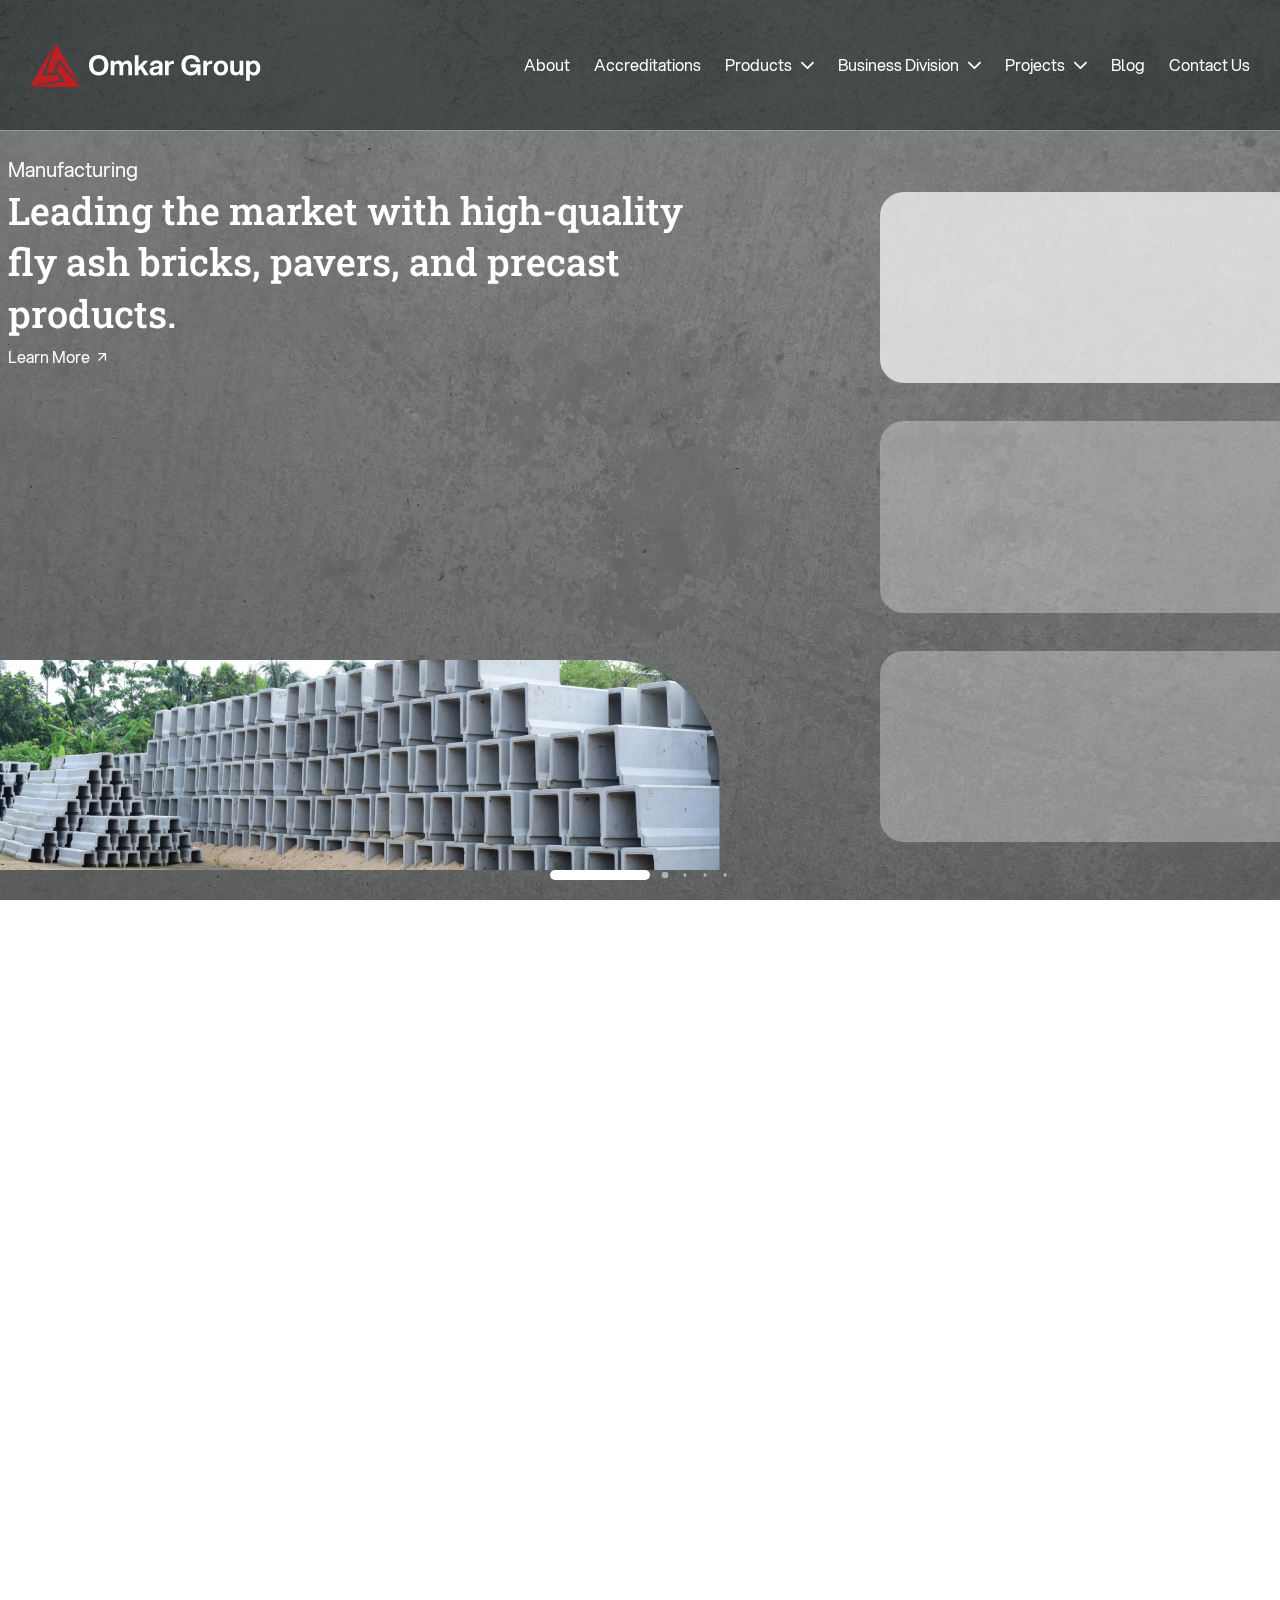
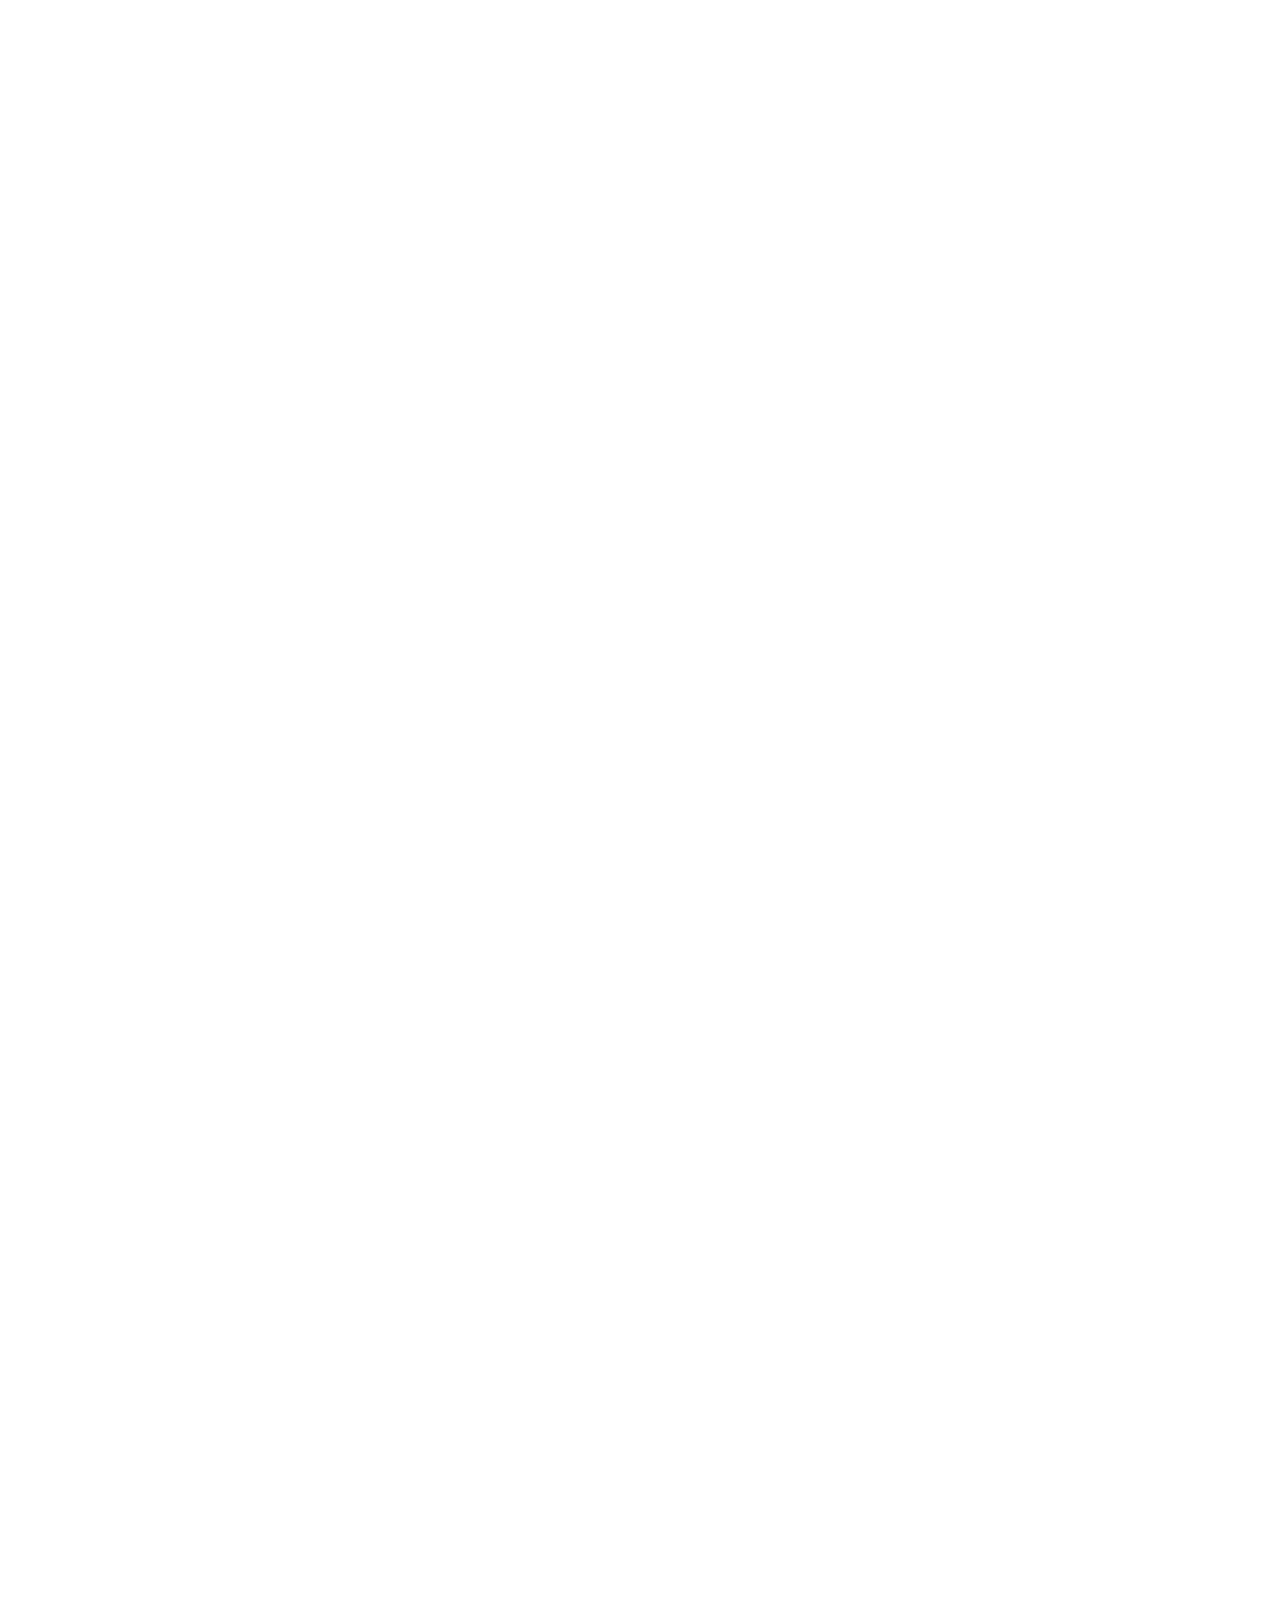
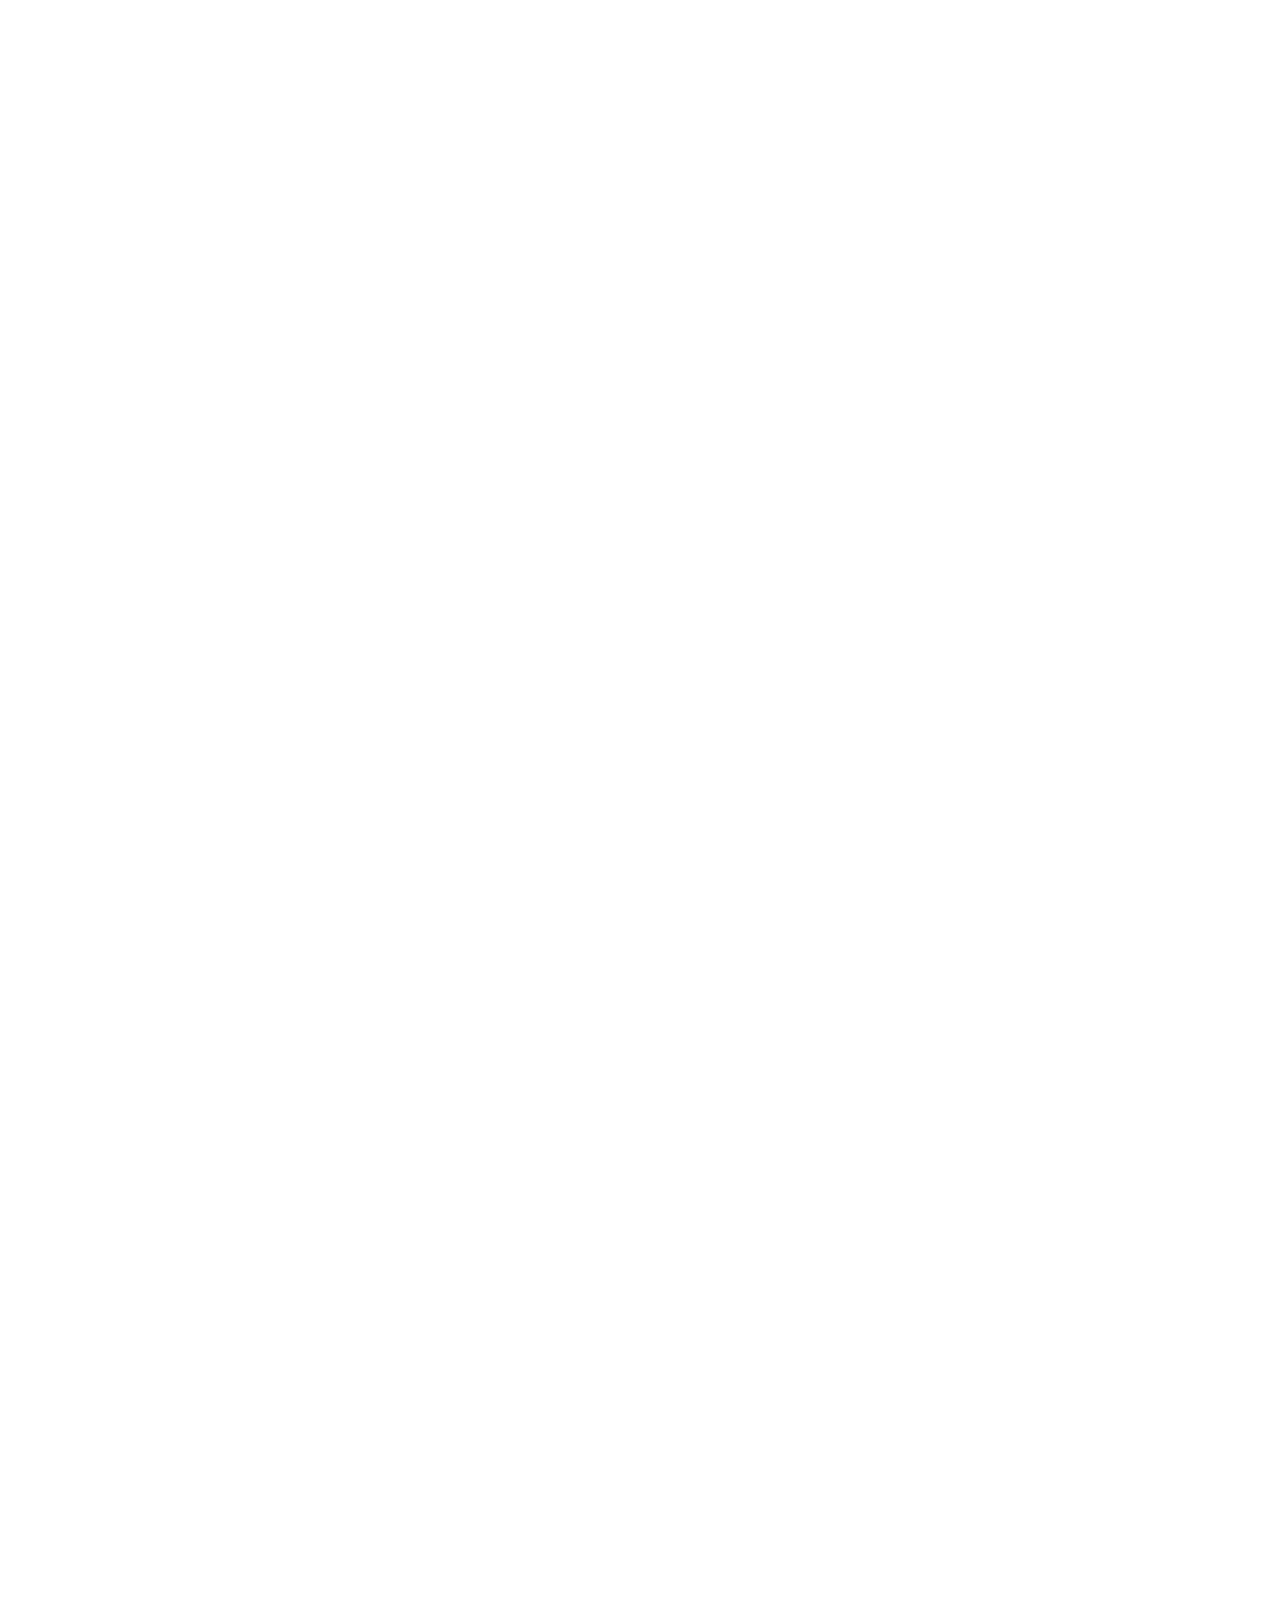
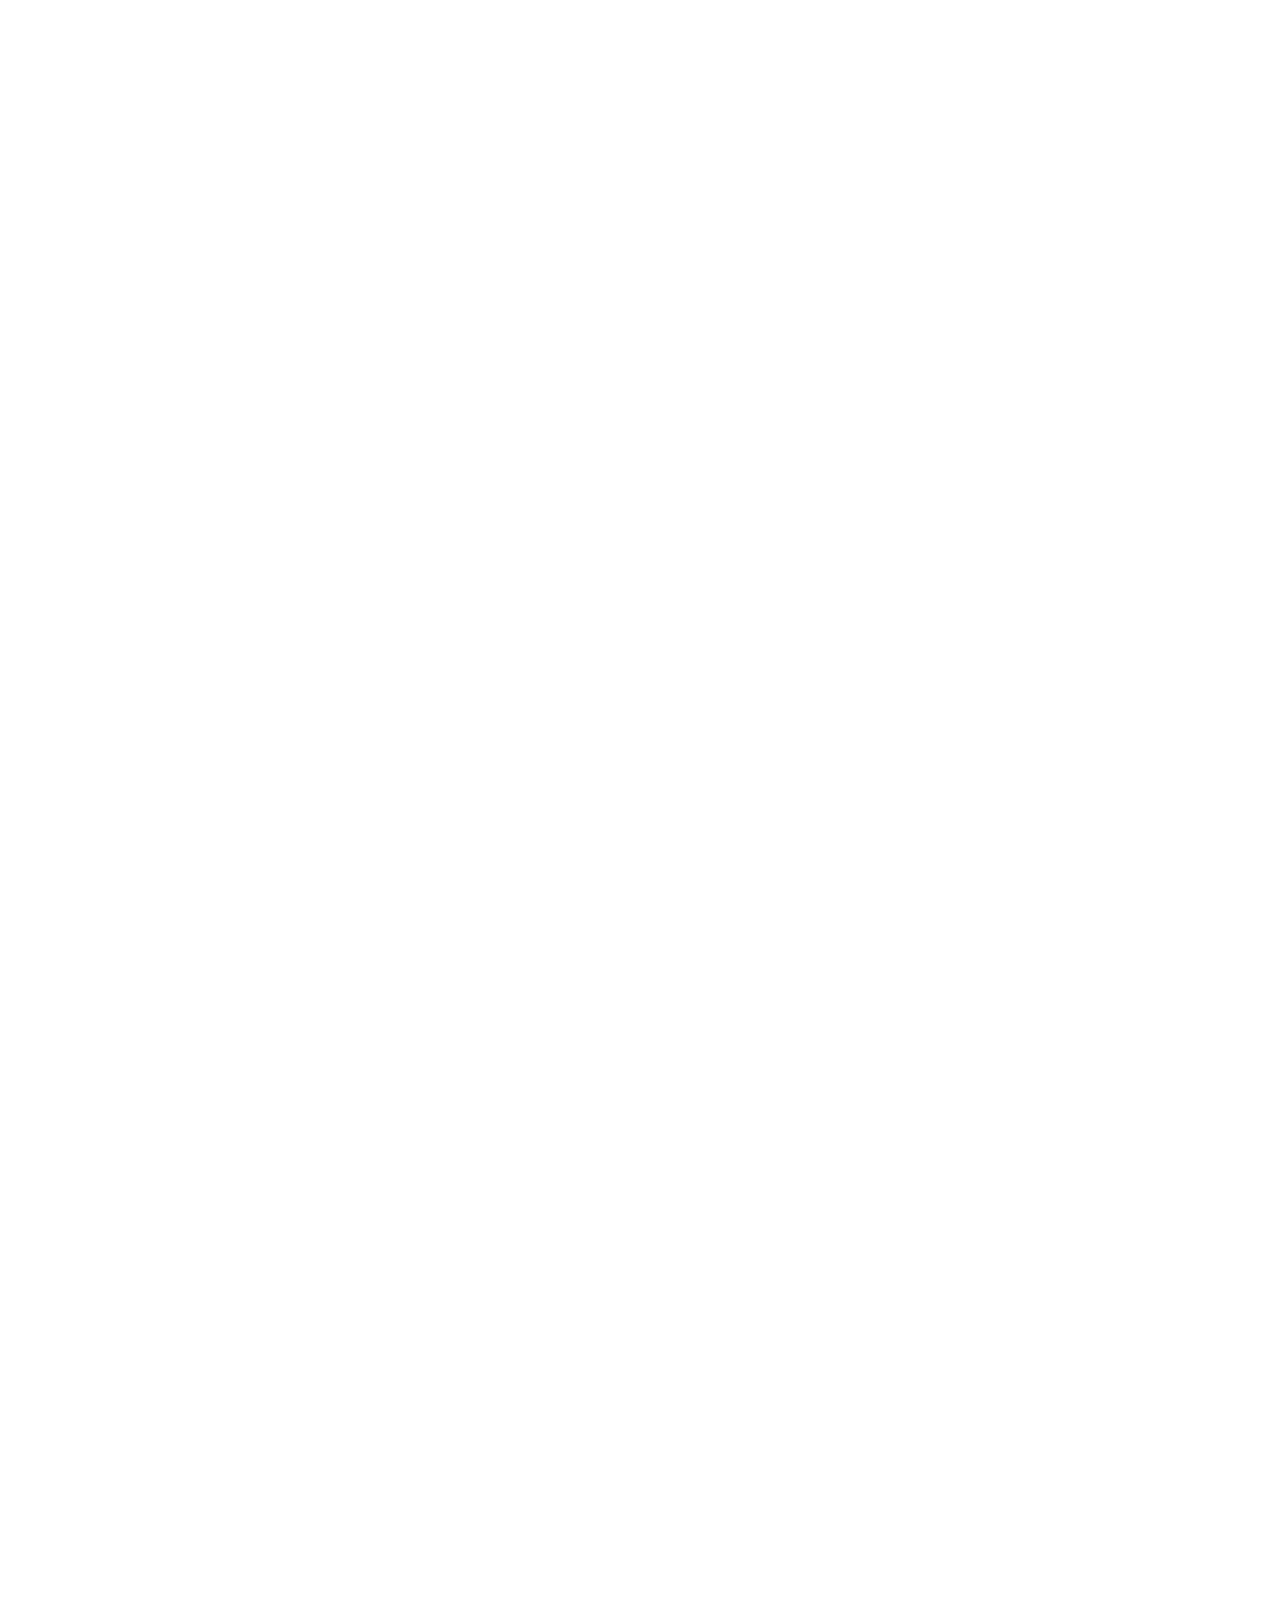
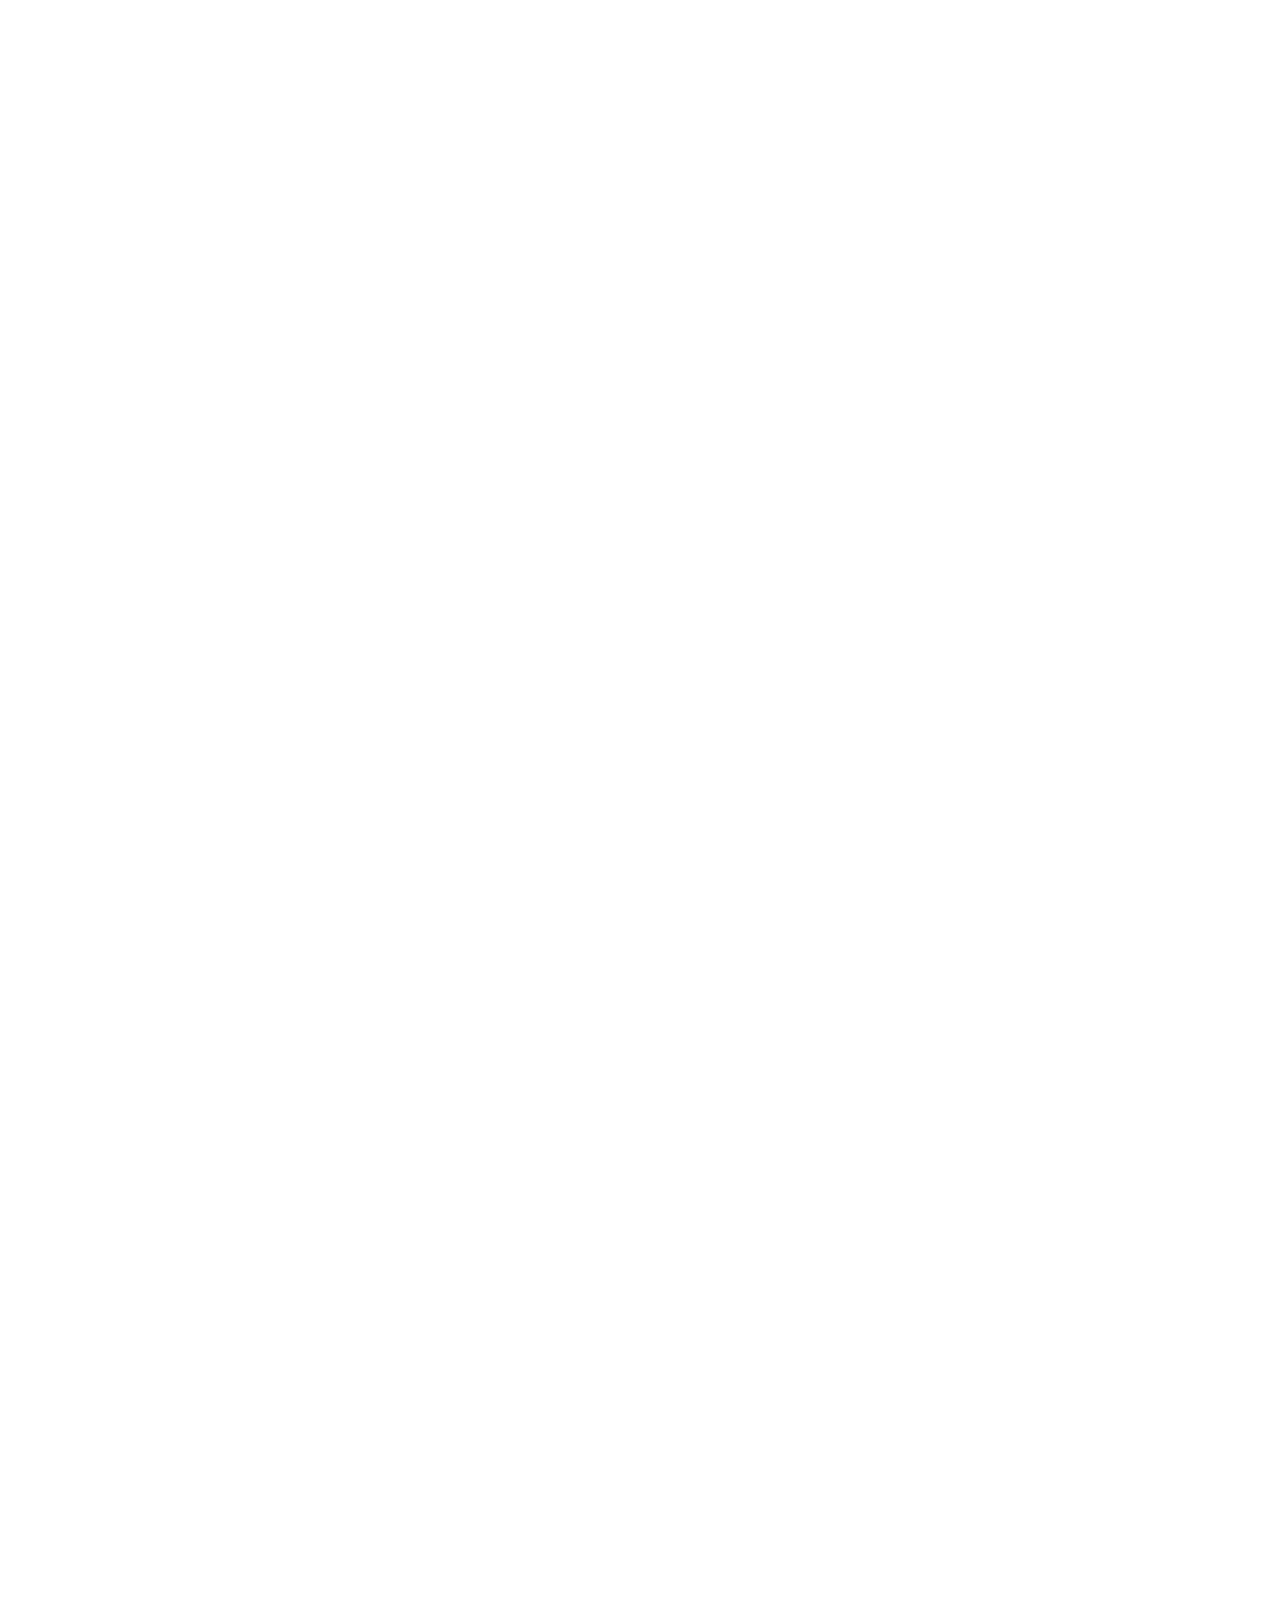
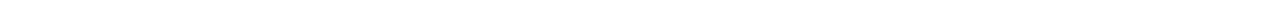
<file: index.html>
<!DOCTYPE html>
<html lang="en">

<head>
  <meta name="description" content="omkarinfracon" />
  <meta name="author" content="omkarinfracon" />
  <meta http-equiv="X-UA-Compatible" content="IE=edge" />
  <title>omkarinfracon</title>
  <meta content='initial-scale=1.0,user-scalable=no,maximum-scale=1,width=device-width' name='viewport' />
  <meta name="theme-color" content="#DB2D2F">
  <meta name="msapplication-navbutton-color" content="#DB2D2F">
  <meta name="apple-mobile-web-app-capable" content="yes">
  <meta name="apple-mobile-web-app-status-bar-style" content="#DB2D2F">
  <link href='assets/images/favicon.png' rel='shortcut icon'>
  <link href="assets/css/bootstrap.min.css" media="all" rel="stylesheet" type="text/css" />
  <link href="assets/css/swiper-bundle.min.css" rel="stylesheet">
  <link href="assets/css/style.css" media="all" rel="stylesheet" type="text/css" />
</head>

<body>

  <div id="wrapper" class="wrapper">
    <div id="content-wrapper">
      <header>
        <div class="header-div">
          <div class="container container-header">

            <div class="header-container">

              <div class="logo-div">
                <a class="logo_link" href="index.html">
                  <img src="assets/images/logo.svg" class="img-fluid" alt="logo" />
                </a>
              </div>

              <nav class="nav-center-div">
                <div class="cd-shadow-layer"></div>

                <div class="nav-m-bar">
                  <a onclick="openNav()" class="opennav">
                    <i class="menu-bars menu-icon icon-menu"></i>
                  </a>
                </div>

                <div class="nav-div" id="mySidenav">
                  <a href="javascript:void(0)" class="closebtn" onclick="closeNav()"><i class="icon-x"></i></a>

                  <div class="row-nav-div">
                    <ul class="nav nav-list-inline" id="nav-res">
                      <li><a href="#" class="menu-link" data-title="About">About</a></li>
                      <li><a href="#" class="menu-link" data-title="Accreditations">Accreditations</a></li>
                      <li class="menu-item-has-children">
                        <a href="#" class="menu-link" data-title="Products">Products <i class="icon-down-arrow"></i></a>
                        <div class="dropdown-menu">
                          <ul class="dropdown-menu-list">
                            <li><a class="dropdown-item" href="#">Precast</a></li>
                            <li><a class="dropdown-item" href="#">Bricks</a></li>
                            <li><a class="dropdown-item" href="#">Blocks</a></li>
                            <li><a class="dropdown-item" href="#">Pavers</a></li>
                            <li><a class="dropdown-item" href="#">Tiles</a></li>
                            <li><a class="dropdown-item" href="#">Kerb Stones</a></li>
                          </ul>
                        </div>
                      </li>
                      <li class="menu-item-has-children">
                        <a href="#" class="menu-link" data-title="Business Division">Business Division <i
                            class="icon-down-arrow"></i></a>
                        <div class="dropdown-menu">
                          <ul class="dropdown-menu-list">
                            <li><a class="dropdown-item" href="#">Manufacturing</a></li>
                            <li><a class="dropdown-item" href="#">Construction</a></li>
                            <li><a class="dropdown-item" href="#">Industrial Development</a></li>
                            <li><a class="dropdown-item" href="#">Facilities Management</a></li>
                          </ul>
                        </div>
                      </li>
                      <li class="menu-item-has-children">
                        <a href="#" class="menu-link" data-title="Projects">Projects <i class="icon-down-arrow"></i></a>
                        <div class="dropdown-menu">
                          <ul class="dropdown-menu-list">
                            <li><a class="dropdown-item" href="#">Manufacturing</a></li>
                            <li><a class="dropdown-item" href="#">Construction</a></li>
                            <li><a class="dropdown-item" href="#">Industrial Development</a></li>
                            <li><a class="dropdown-item" href="#">Facilities Management</a></li>
                          </ul>
                        </div>
                      </li>
                      <li><a href="#" class="menu-link" data-title="Blog">Blog</a></li>
                      <li><a href="#" class="menu-link" data-title="Contact Us">Contact Us</a></li>
                    </ul>
                  </div>
                </div>
              </nav>

            </div>

          </div>
        </div>
      </header>

      <main class="main-middle-area" id="main-middle-area">
        <!-- 01. home slider  -->
        <section class="home-slider">
          <div class="slider__flex">
            <div class="slider__contents">
              <div class="swiper-container">
                <div class="swiper-wrapper">
                  <div class="swiper-slide">
                    <div class="slider__image">
                      <div class="content">
                        <span>Manufacturing</span>
                        <h1>Leading the market with high-quality fly ash bricks, pavers, and precast products.</h1>
                        <a href="#">Learn More <span class="icon-arrow-up-right"></span></a>
                      </div>
                      <div class="left-img">
                        <img src="assets/images/slider/slider-1.png" alt="" />
                      </div>
                    </div>
                  </div>
                  <div class="swiper-slide">
                    <div class="slider__image">
                      <div class="content">
                        <span>Manufacturing</span>
                        <h1>Leading the market with high-quality fly ash bricks, pavers, and precast products.</h1>
                        <a href="#">Learn More <span class="icon-arrow-up-right"></span></a>
                      </div>
                      <div class="left-img">
                        <img src="assets/images/slider/dummy.jpg" alt="" />
                      </div>
                    </div>
                  </div>
                  <div class="swiper-slide">
                    <div class="slider__image">
                      <div class="content">
                        <span>Manufacturing</span>
                        <h1>Leading the market with high-quality fly ash bricks, pavers, and precast products.</h1>
                        <a href="#">Learn More <span class="icon-arrow-up-right"></span></a>
                      </div>
                      <div class="left-img">
                        <img src="assets/images/slider/dummy.jpg" alt="" />
                      </div>
                    </div>
                  </div>
                  <div class="swiper-slide">
                    <div class="slider__image">
                      <div class="content">
                        <span>Manufacturing</span>
                        <h1>Leading the market with high-quality fly ash bricks, pavers, and precast products.</h1>
                        <a href="#">Learn More <span class="icon-arrow-up-right"></span></a>
                      </div>
                      <div class="left-img">
                        <img src="assets/images/slider/dummy.jpg" alt="" />
                      </div>
                    </div>
                  </div>
                  <div class="swiper-slide">
                    <div class="slider__image">
                      <div class="content">
                        <span>Manufacturing</span>
                        <h1>Leading the market with high-quality fly ash bricks, pavers, and precast products.</h1>
                        <a href="#">Learn More <span class="icon-arrow-up-right"></span></a>
                      </div>
                      <div class="left-img">
                        <img src="assets/images/slider/dummy.jpg" alt="" />
                      </div>
                    </div>
                  </div>
                </div>
              </div>
              <div class="slider__pagination"></div>
            </div>
            <div class="slider__col">

              <div class="slider__thumbs">
                <div class="swiper-container">
                  <div class="swiper-wrapper">
                    <div class="swiper-slide">
                      <div class="slider__image"></div>
                    </div>
                    <div class="swiper-slide">
                      <div class="slider__image"></div>
                    </div>
                    <div class="swiper-slide">
                      <div class="slider__image"></div>
                    </div>
                    <div class="swiper-slide">
                      <div class="slider__image"></div>
                    </div>
                    <div class="swiper-slide">
                      <div class="slider__image"></div>
                    </div>
                  </div>
                </div>
              </div>
            </div>
          </div>
        </section>

        <!-- 02. omkar Infracon  -->
        <section class="about-omkar">
          <div class="container">
            <div class="title-sec">
              <h2>Omkar Infracon</h2>
            </div>
            <div class="about-omkar-p">
              <p>Experience excellence in manufacturing, construction, and industrial development with omkar infracon
              </p>
              <p>Omkar Infracon is a leader in manufacturing, construction, and industrial development, delivering
                innovative and sustainable solutions to meet the construction industry's needs. </p>
            </div>
            <button class="btn-custom"><span><small>Know about us</small></span></button>
          </div>
        </section>

        <!-- 03. Video section  -->
        <section class="video-sec">
          <div class="contaier">
            <div class="video-img">
              <img src="assets/images/slider/dummy.jpg">
              <button class="play-btn wow fade-in-bottom">
                <span class="icon-right-arrow"></span>
              </button>
            </div>
          </div>
        </section>

        <!-- 04. Client slider  -->
        <section class="logo-slider-sec">
          <div class="container">
            <div class="title-sec">
              <h2>Meet our Clients</h2>
              <button class="btn-custom"><span><small>View More</small></span></button>
            </div>
            <div class="logo-slider">
              <div class="swiper-wrapper">
                <div class="item swiper-slide">
                  <img src="assets/images/logoSlider/logo1.svg" alt="client slider">
                </div>
                <div class="item swiper-slide">
                  <img src="assets/images/logoSlider/logo2.svg" alt="client slider">
                </div>
                <div class="item swiper-slide">
                  <img src="assets/images/logoSlider/logo3.svg" alt="client slider">
                </div>
                <div class="item swiper-slide">
                  <img src="assets/images/logoSlider/logo4.svg" alt="client slider">
                </div>
                <div class="item swiper-slide">
                  <img src="assets/images/logoSlider/logo5.svg" alt="client slider">
                </div>
                <div class="item swiper-slide">
                  <img src="assets/images/logoSlider/logo1.svg" alt="client slider">
                </div>
                <div class="item swiper-slide">
                  <img src="assets/images/logoSlider/logo2.svg" alt="client slider">
                </div>
                <div class="item swiper-slide">
                  <img src="assets/images/logoSlider/logo3.svg" alt="client slider">
                </div>
                <div class="item swiper-slide">
                  <img src="assets/images/logoSlider/logo1.svg" alt="client slider">
                </div>
              </div>
            </div>
          </div>
        </section>

        <!-- 04. Manufacturing sec  -->
        <section class="manufacturing-sec">
          <div class="manufacturing-sec-inner">
            <div class="container">
              <div class="content-sec">
                <h2>Manufacturing</h2>
                <p>We own a single factory located in Barunda, Howrah, West Bengal. The factory is equipped with fully
                  automated plants featuring high-precision technology imported from the United States. This facility
                  manufactures a wide range of concrete products, including hydraulic and rubber-molded pavers, cover
                  blocks, U-drains, fly ash bricks, solid and hollow blocks, kerb stones, and paver tiles​</p>
              </div>
              <div class="right-img">
                <img src="assets/images/image-home1.webp" alt="client slider">
              </div>
            </div>
          </div>
        </section>

        <!-- 5. Products sec  -->
        <section class="products">
          <div class="container">
            <div class="content-sec">
              <h2>Our Products</h2>
              <p>Our products are designed to be user-friendly and cost-effective, enabling accelerated construction
                timelines and reducing overall project costs. We provide comprehensive guidance on how to best utilize
                our products to achieve optimal results.</p>
            </div>
            <div class="products-sticky">
              <h4>Precast Products</h4>
              <div class="product-inner">
                <div class="left-container">
                  <div class="left-content">
                    <ul>
                      <li class="selected">
                        <a href="#">
                          <span> <img src="assets/images/products/p-icon1.svg" alt=""></span>
                          <h4>Precision</h4>
                          <p>Manufactured in a controlled environment for accuracy.</p>
                        </a>
                      </li>
                      <li>
                        <a href="#">
                          <span> <img src="assets/images/products/p-icon2.svg" alt=""></span>
                          <h4>Precision</h4>
                          <p>Manufactured in a controlled environment for accuracy.</p>
                        </a>
                      </li>
                      <li>
                        <a href="#">
                          <span> <img src="assets/images/products/p-icon3.svg" alt=""></span>
                          <h4>Precision</h4>
                          <p>Manufactured in a controlled environment for accuracy.</p>
                        </a>
                      </li>
                    </ul>
                  </div>
                </div>
                <div class="right-container">
                  <div class="right-content">
                    <div class="right-element">
                      <img src="assets/images/products/p1.png" alt="">
                    </div>
                    <div class="right-element">
                      <img src="assets/images/products/p2.png" alt="">
                    </div>
                    <div class="right-element">
                      <img src="assets/images/products/p1.png" alt="">
                    </div>
                  </div>
                </div>
              </div>
            </div>
            <div class="products-sticky2">
              <h4>Fly Ash Bricks/Pavers</h4>
              <div class="product-inner">
                <div class="left-container">
                  <div class="left-content">
                    <ul>
                      <li class="selected">
                        <a href="#">
                          <span> <img src="assets/images/products/p-icon1.svg" alt=""></span>
                          <h4>Precision</h4>
                          <p>Manufactured in a controlled environment for accuracy.</p>
                        </a>
                      </li>
                      <li>
                        <a href="#">
                          <span> <img src="assets/images/products/p-icon2.svg" alt=""></span>
                          <h4>Precision</h4>
                          <p>Manufactured in a controlled environment for accuracy.</p>
                        </a>
                      </li>
                      <li>
                        <a href="#">
                          <span> <img src="assets/images/products/p-icon3.svg" alt=""></span>
                          <h4>Precision</h4>
                          <p>Manufactured in a controlled environment for accuracy.</p>
                        </a>
                      </li>
                    </ul>
                  </div>
                </div>
                <div class="right-container">
                  <div class="right-content">
                    <div class="right-element">
                      <img src="assets/images/products/p1.png" alt="">
                    </div>
                    <div class="right-element">
                      <img src="assets/images/products/p2.png" alt="">
                    </div>
                    <div class="right-element">
                      <img src="assets/images/products/p1.png" alt="">
                    </div>
                  </div>
                </div>
              </div>
            </div>
          </div>
        </section>

        <section class="join-us-section">
          <div class="container">
            <div class="join-us-div">
              <h2>Join Us in Building the Future</h2>
              <div class="desc-dv">
                <p>Partner with Omkar Infracon</p>
                <p>Experience leadership in manufacturing, construction, and industrial development. Together, let's shape a sustainable future</p>
              </div>
              <div class="btn-dv">
                <a href="#" class="btn-custom"><span><small>Contact Us</small></span></a>
              </div>
            </div>
          </div>
        </section>
      </main>

      <footer>
        <div class="footer-div">
          <div class="container">
            <div class="footer-top-dv">
              <div class="footer-logo-inner">
                <a href="#" class="footer-logo-link">
                  <img src="assets/images/logo-dark.svg" class="img-fluid img-footer-logo" alt="logo" />
                </a>
                <div class="list-prg-3">
                  <p>AN ISI & ISO 9001:2015 CERTIFIED COMPANY</p>
                  <p>CIN: U70200WB2010PTC142132 OF 2009-2010</p>
                  <p>GSTIN: 19AABCO2501L1ZJ</p>
                </div>
              </div>
              <ul class="social-list">
                <li><a class="social-link twitter-link" target="_blank" href="#"><i
                      class="fa-brands fa-x-twitter"></i></a></li>
                <li><a class="social-link linkedin-link" target="_blank" href="#"><i class="fab fa-linkedin"></i></a>
                </li>
                <li><a class="social-link facebook-link" target="_blank" href="#"><i class="fab fa-facebook"></i></a>
                </li>
                <li><a class="social-link github-link" target="_blank" href="#"><i class="fab fa-github"></i></a></li>
                <li><a class="social-link angellist-link" target="_blank" href="#"><i class="fab fa-angellist"></i></a>
                </li>
                <li><a class="social-link dribbble-link" target="_blank" href="#"><i class="fab fa-dribbble"></i></a>
                </li>
              </ul>
            </div>

            <div class="footer-in-div">
              <div class="row">
                <div class="col-lg-3 col-ft1">
                  <div class="footer-nav-list-inner">
                    <h5>Company</h5>
                    <ul class="footer-list-ul">
                      <li><a href="#" class="link">About</a></li>
                      <li><a href="#" class="link">Accreditations</a></li>
                      <li><a href="#" class="link">Blog</a></li>
                      <li><a href="#" class="link">Contact</a></li>
                    </ul>
                  </div>
                </div>

                <div class="col-lg-3 col-ft2">
                  <div class="footer-nav-list-inner">
                    <h5>Products</h5>
                    <ul class="footer-list-ul">
                      <li><a href="#" class="link">Precast</a></li>
                      <li><a href="#" class="link">Bricks</a></li>
                      <li><a href="#" class="link">Blocks</a></li>
                      <li><a href="#" class="link">Pavers</a></li>
                      <li><a href="#" class="link">Tiles</a></li>
                      <li><a href="#" class="link">Kerb Stones</a></li>
                    </ul>
                  </div>
                </div>

                <div class="col-lg-3 col-ft3">
                  <div class="footer-nav-list-inner">
                    <h5>Kerb Stones</h5>
                    <ul class="footer-list-ul">
                      <li><a href="#" class="link">Manufacturing</a></li>
                      <li><a href="#" class="link">Construction</a></li>
                      <li><a href="#" class="link">Industrial Development</a></li>
                      <li><a href="#" class="link">Facilities Management</a></li>
                    </ul>
                  </div>
                </div>

                <div class="col-lg-3 col-ft4">
                  <div class="footer-nav-list-inner">
                    <h5>Projects</h5>
                    <ul class="footer-list-ul">
                      <li><a href="#" class="link">Manufacturing Projects</a></li>
                      <li><a href="#" class="link">Construction Projects</a></li>
                      <li><a href="#" class="link">Industrial Development Projects</a></li>
                      <li><a href="#" class="link">Facilities Management Projects</a></li>
                    </ul>
                  </div>
                </div>

              </div>
            </div>
            
            <hr class="hr">

            <div class="footer-bottom-div">
              <div class="copyright-div">
                <p>Copyright &copy; 2024 <a href="#">Omkar Infracon Pvt. Ltd.</a></p>
              </div>
              <div class="list-text-dv">
                <ul>
                  <li><a href="#" class="link">Privacy Policy</a></li>
                  <li><a href="#" class="link">Terms and Conditions</a></li>
                </ul>
              </div>
            </div>
          </div>
        </div>
      </footer>
    </div>
  </div><!-- end of wrapper -->

  <script src="assets/js/jquery.min.js"></script>
  <script src="assets/js/popper.min.js"></script>
  <script src="assets/js/bootstrap.min.js"></script>
  <script src="assets/js/swiper-bundle.min.js"></script>
  <script src="assets/js/gsap.min.js"></script>
  <script src="assets/js/gsap-scroll-smoother.js"></script>
  <script src="assets/js/ScrollTrigger.min.js"></script>
  <script src="assets/js/gsap-scroll-to-plugin.js"></script>

  <script src="assets/js/custom.js"></script>
  <script>

  </script>
</body>

</html>
</file>
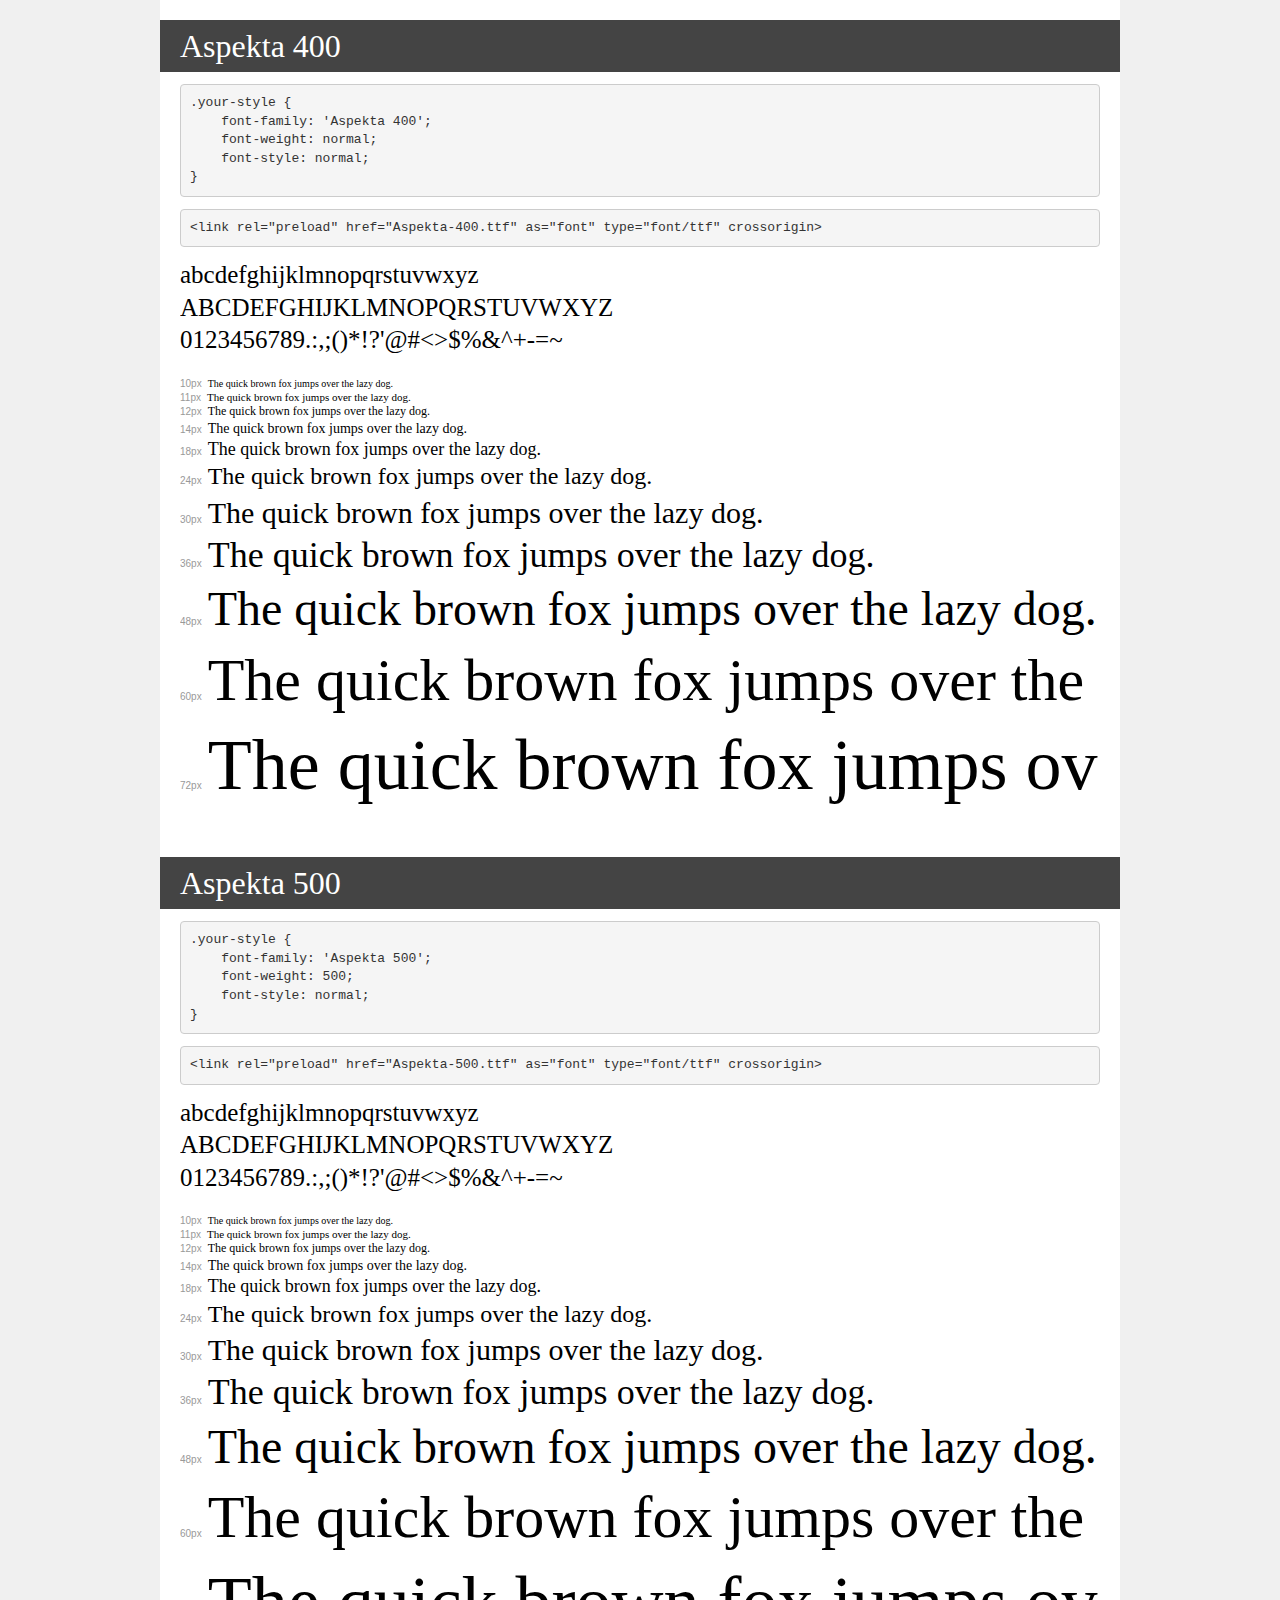
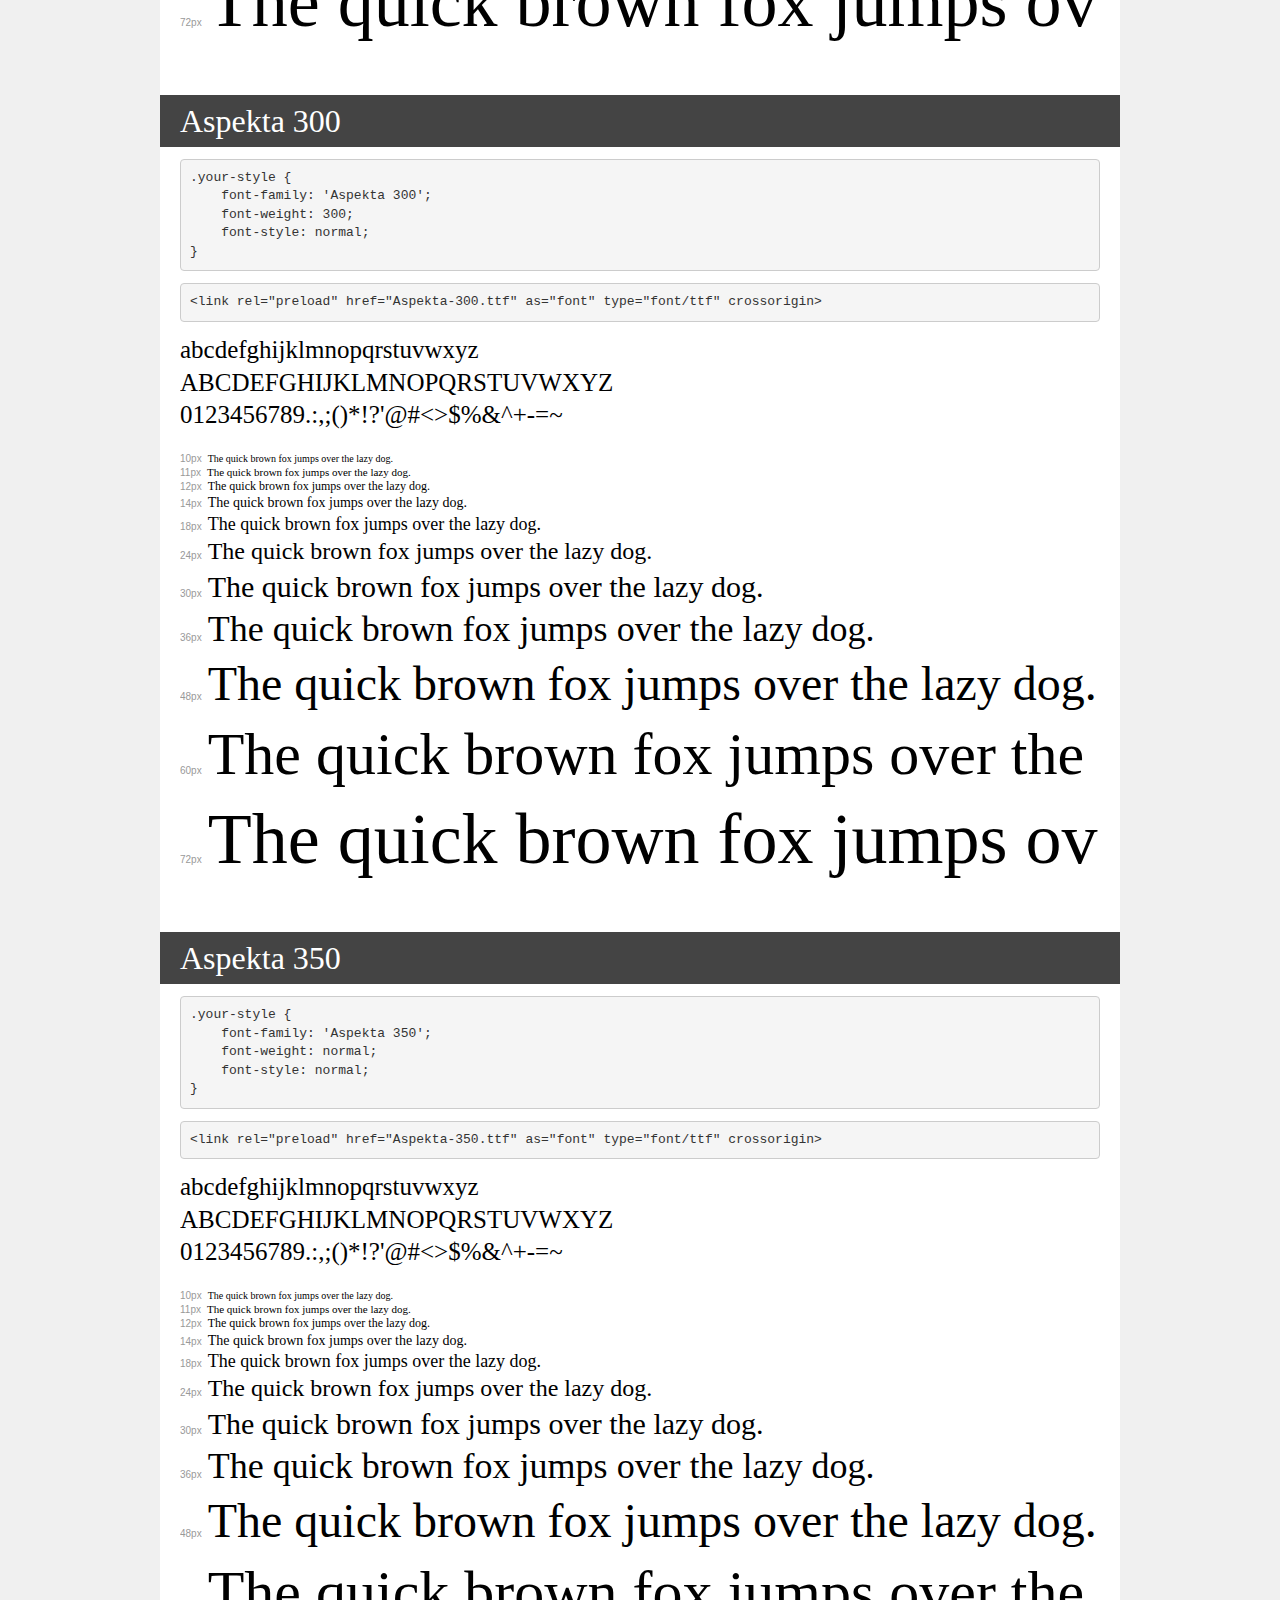
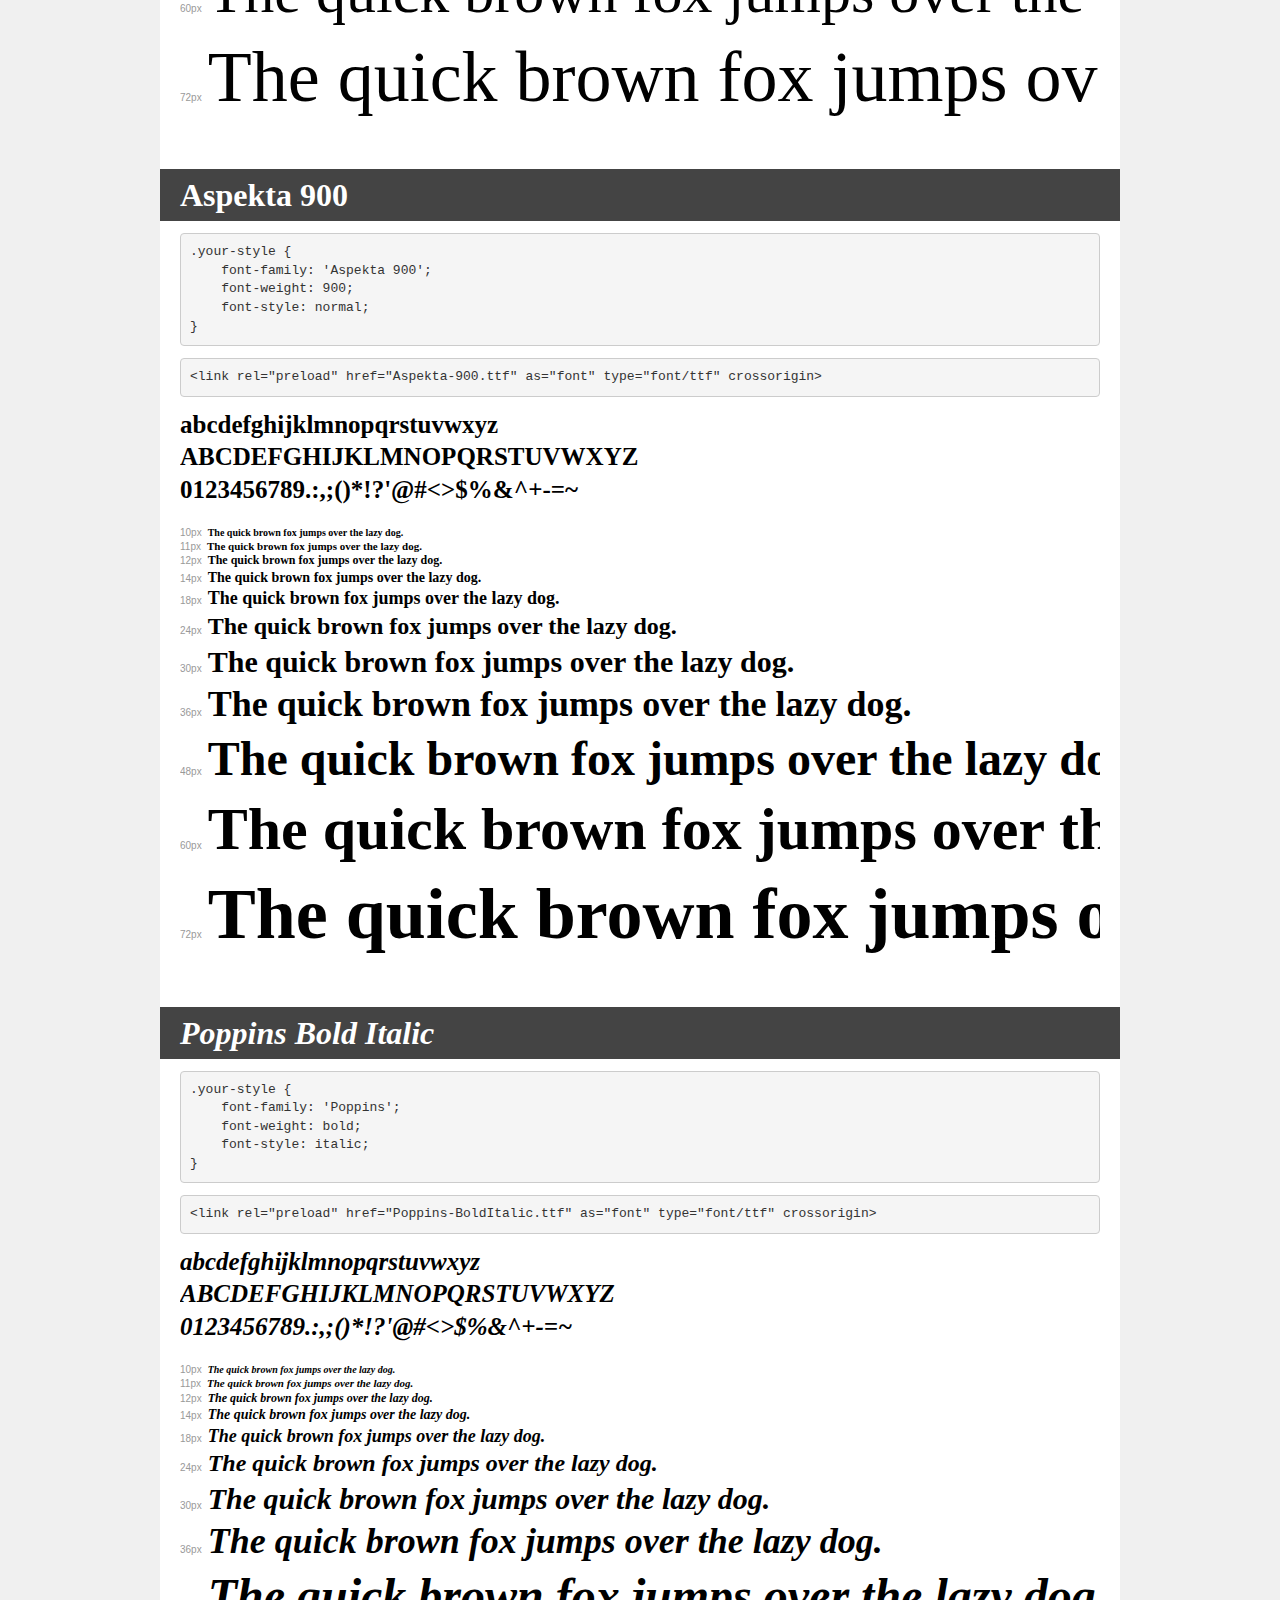
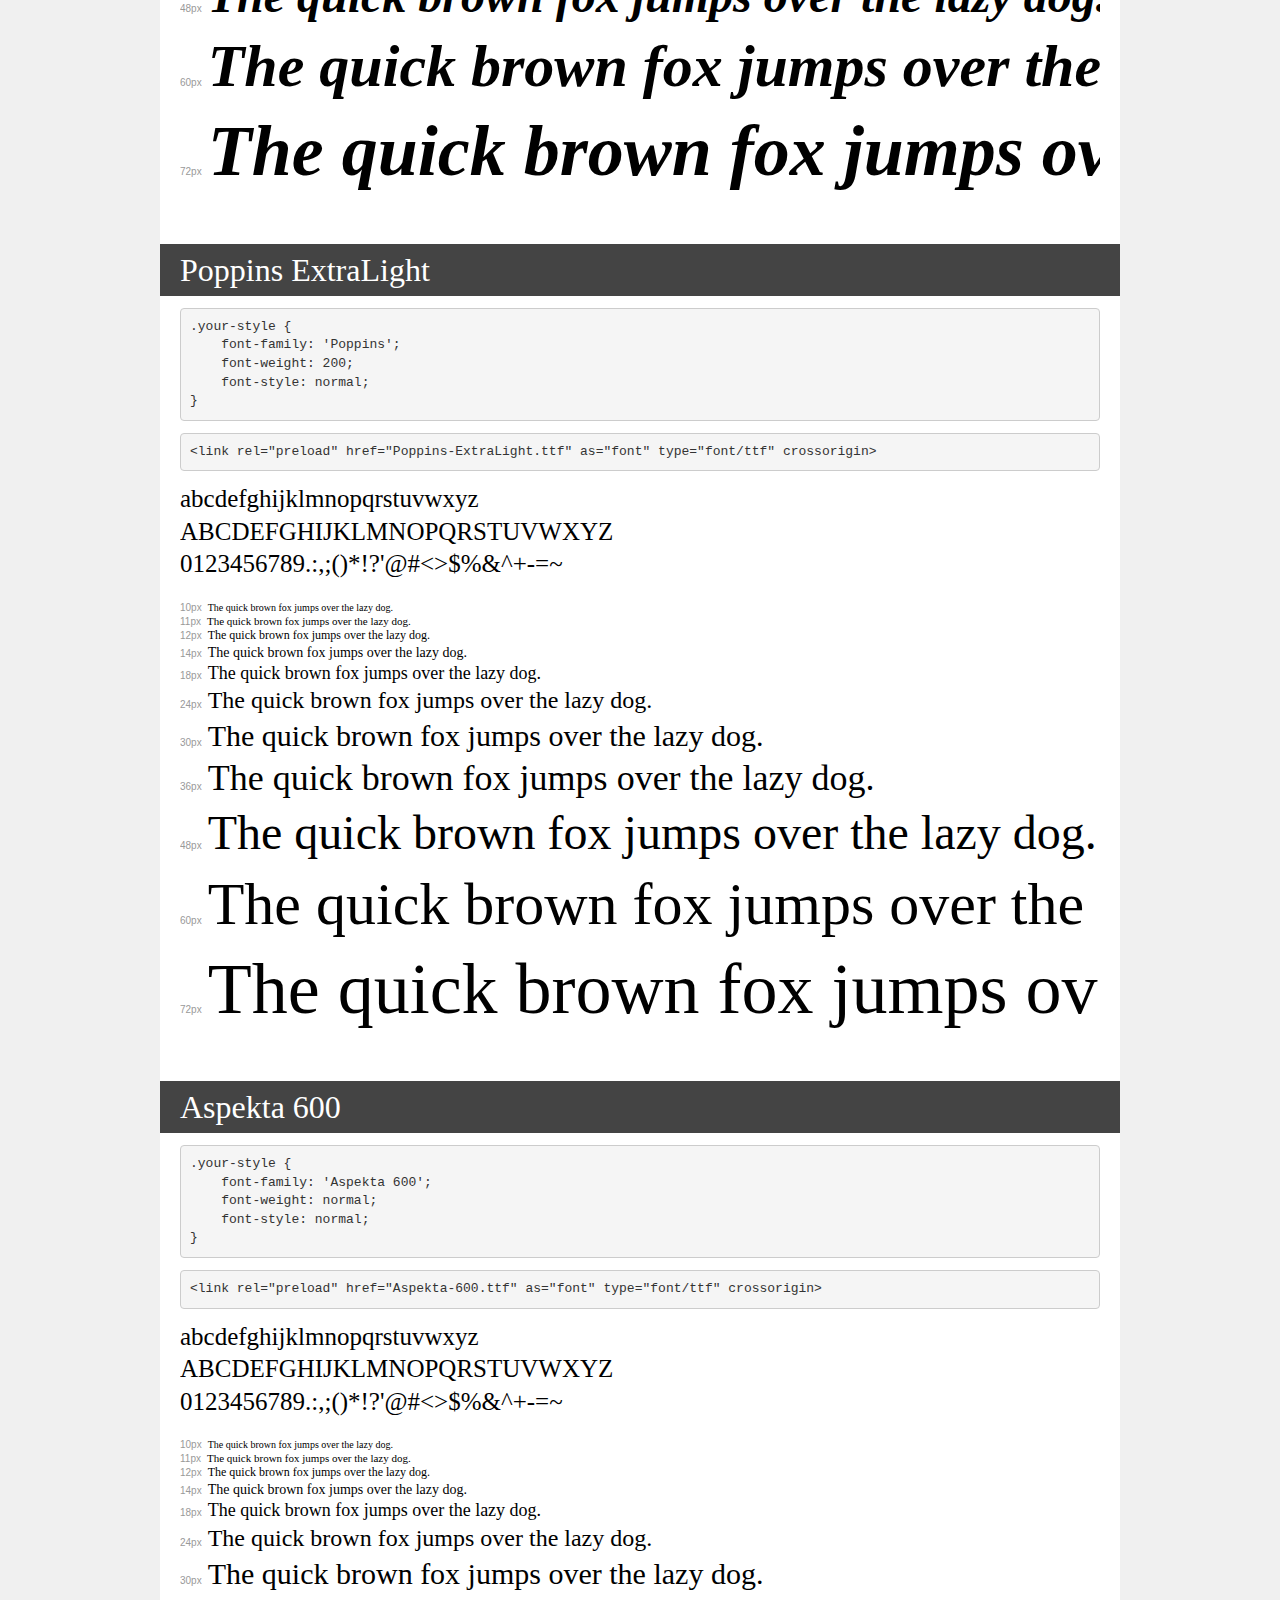
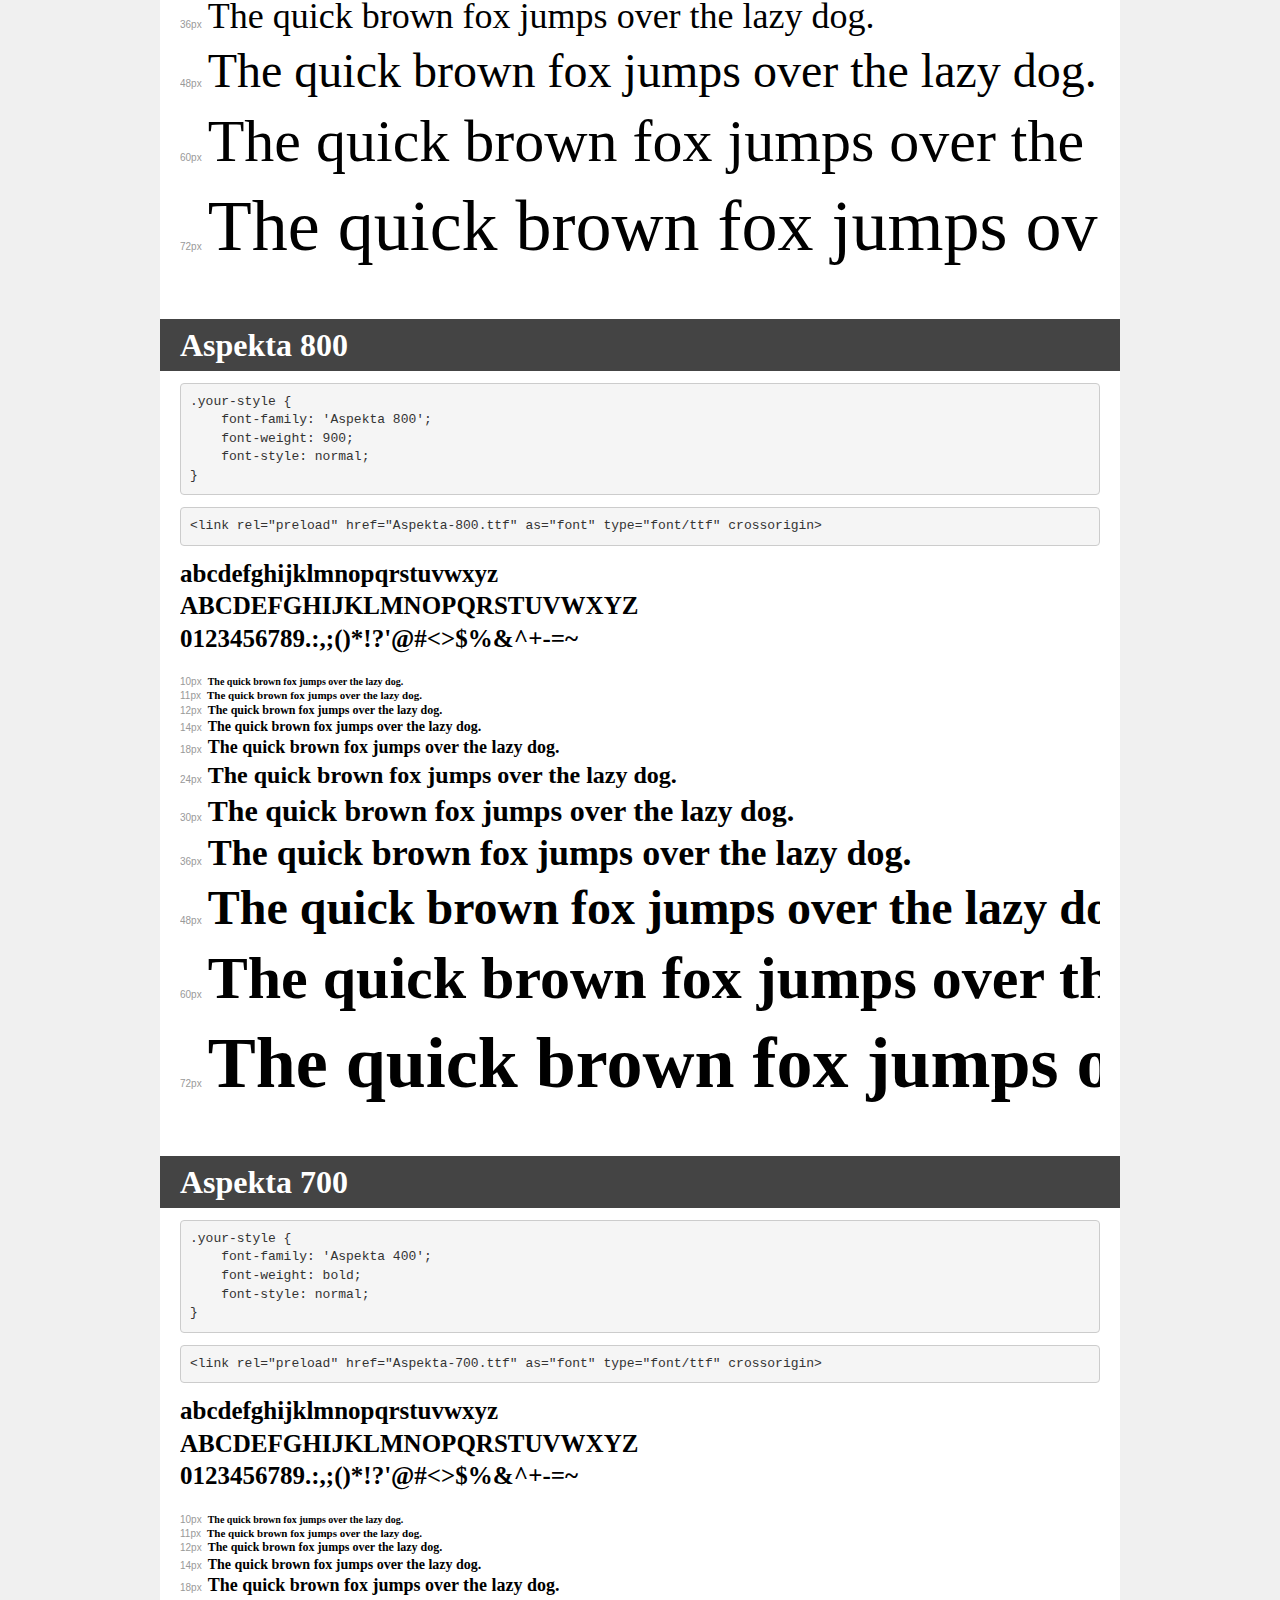
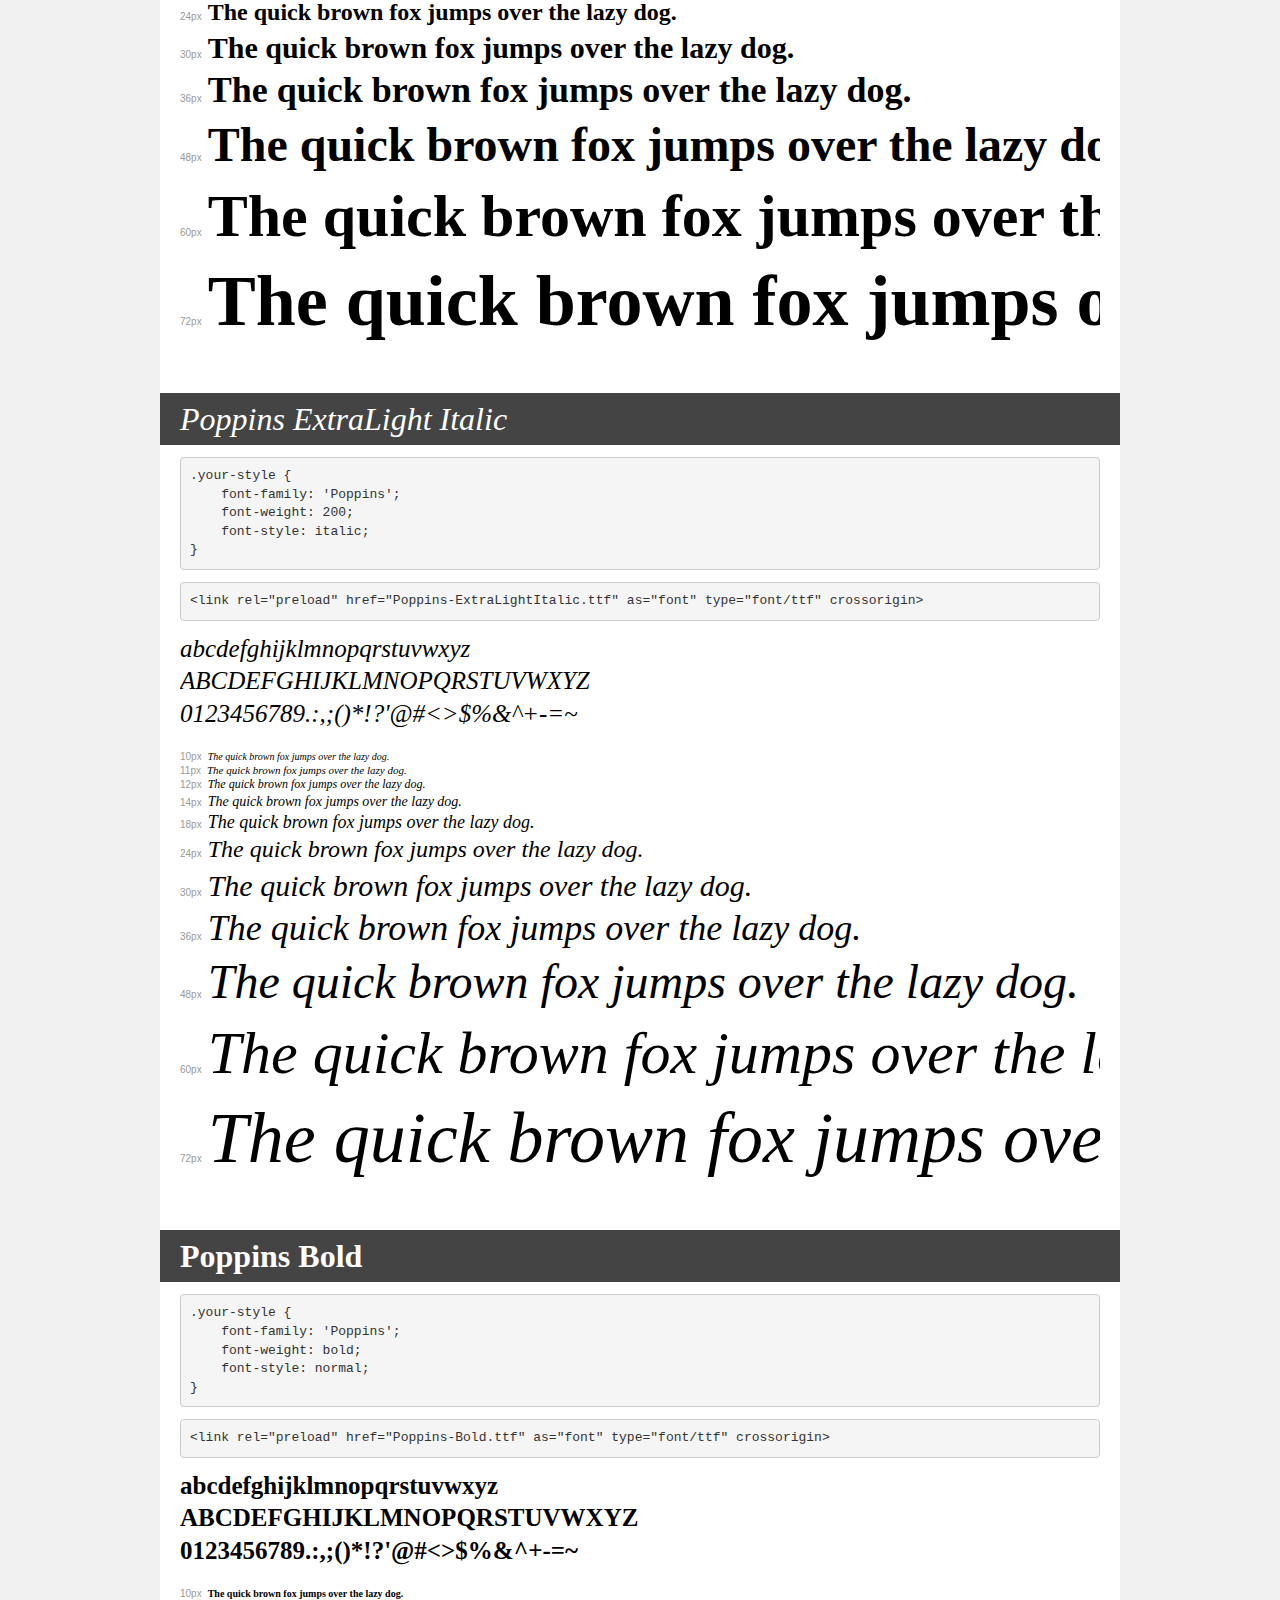
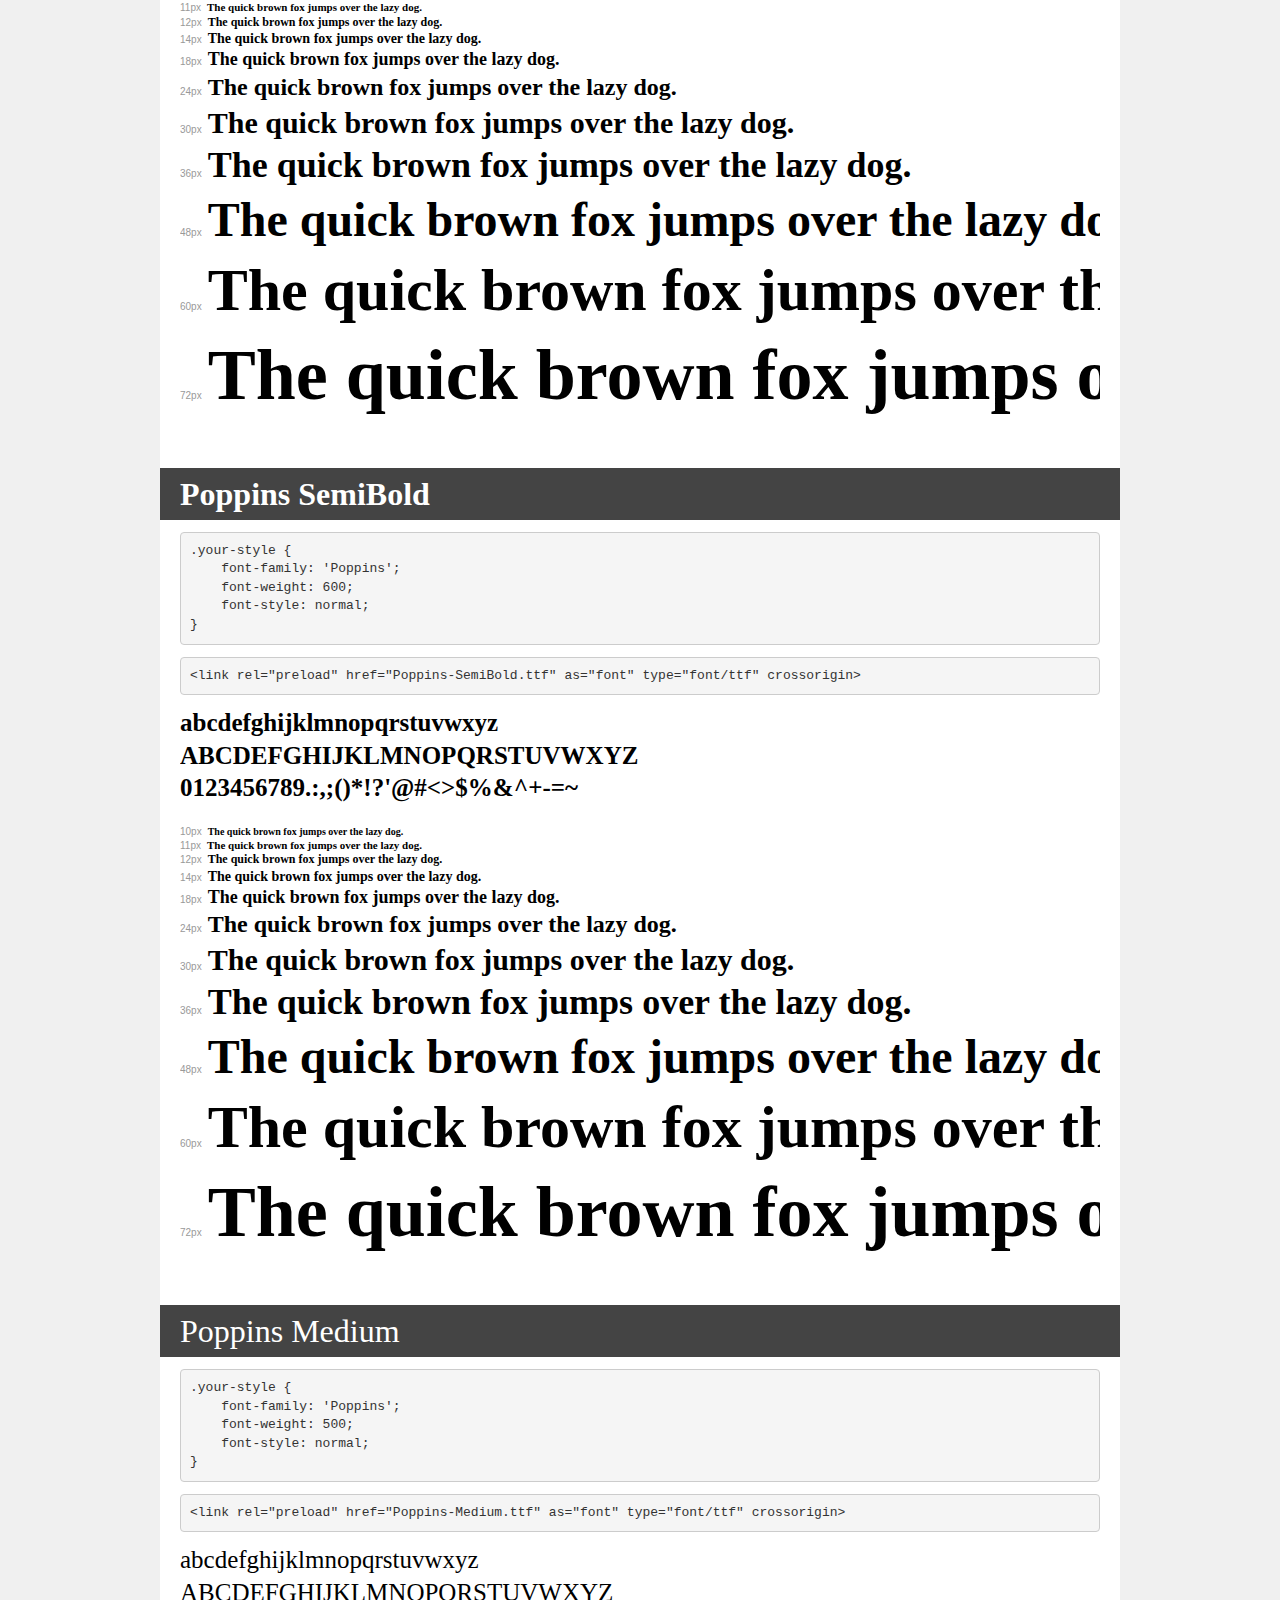
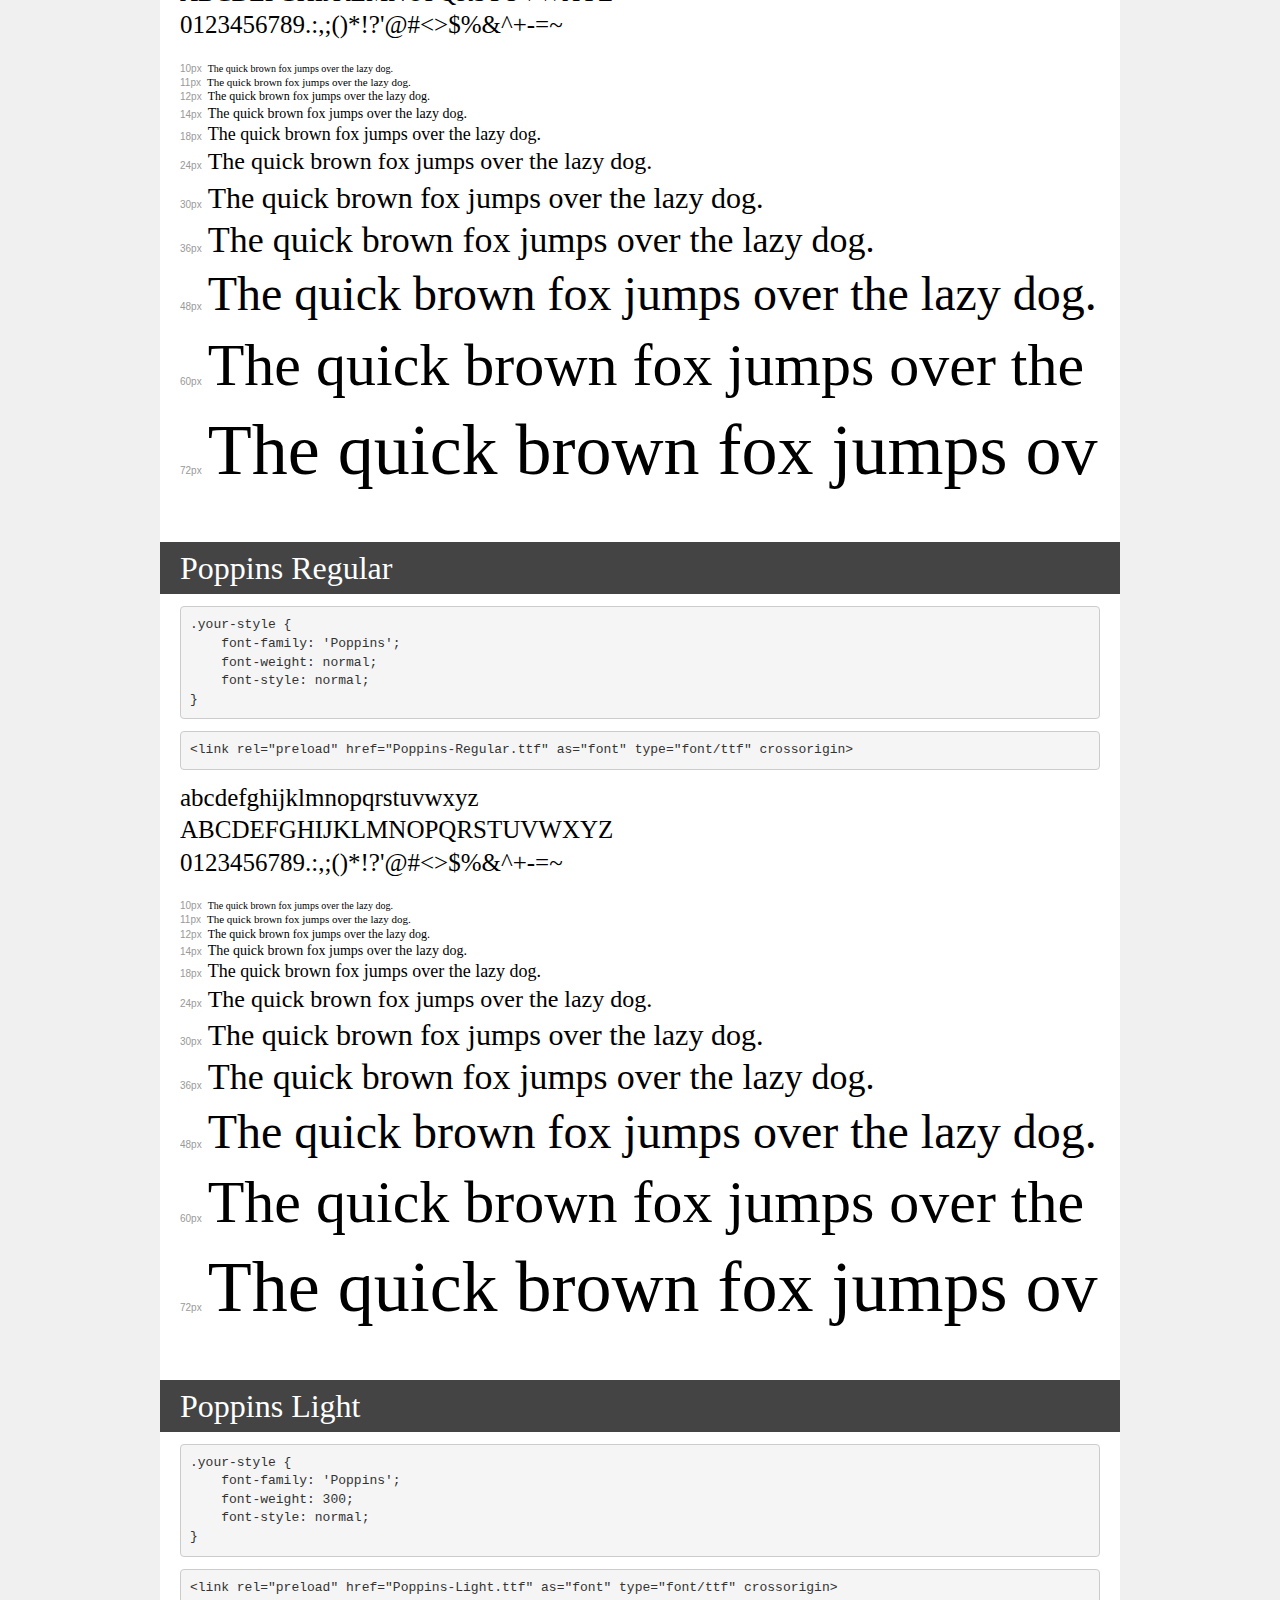
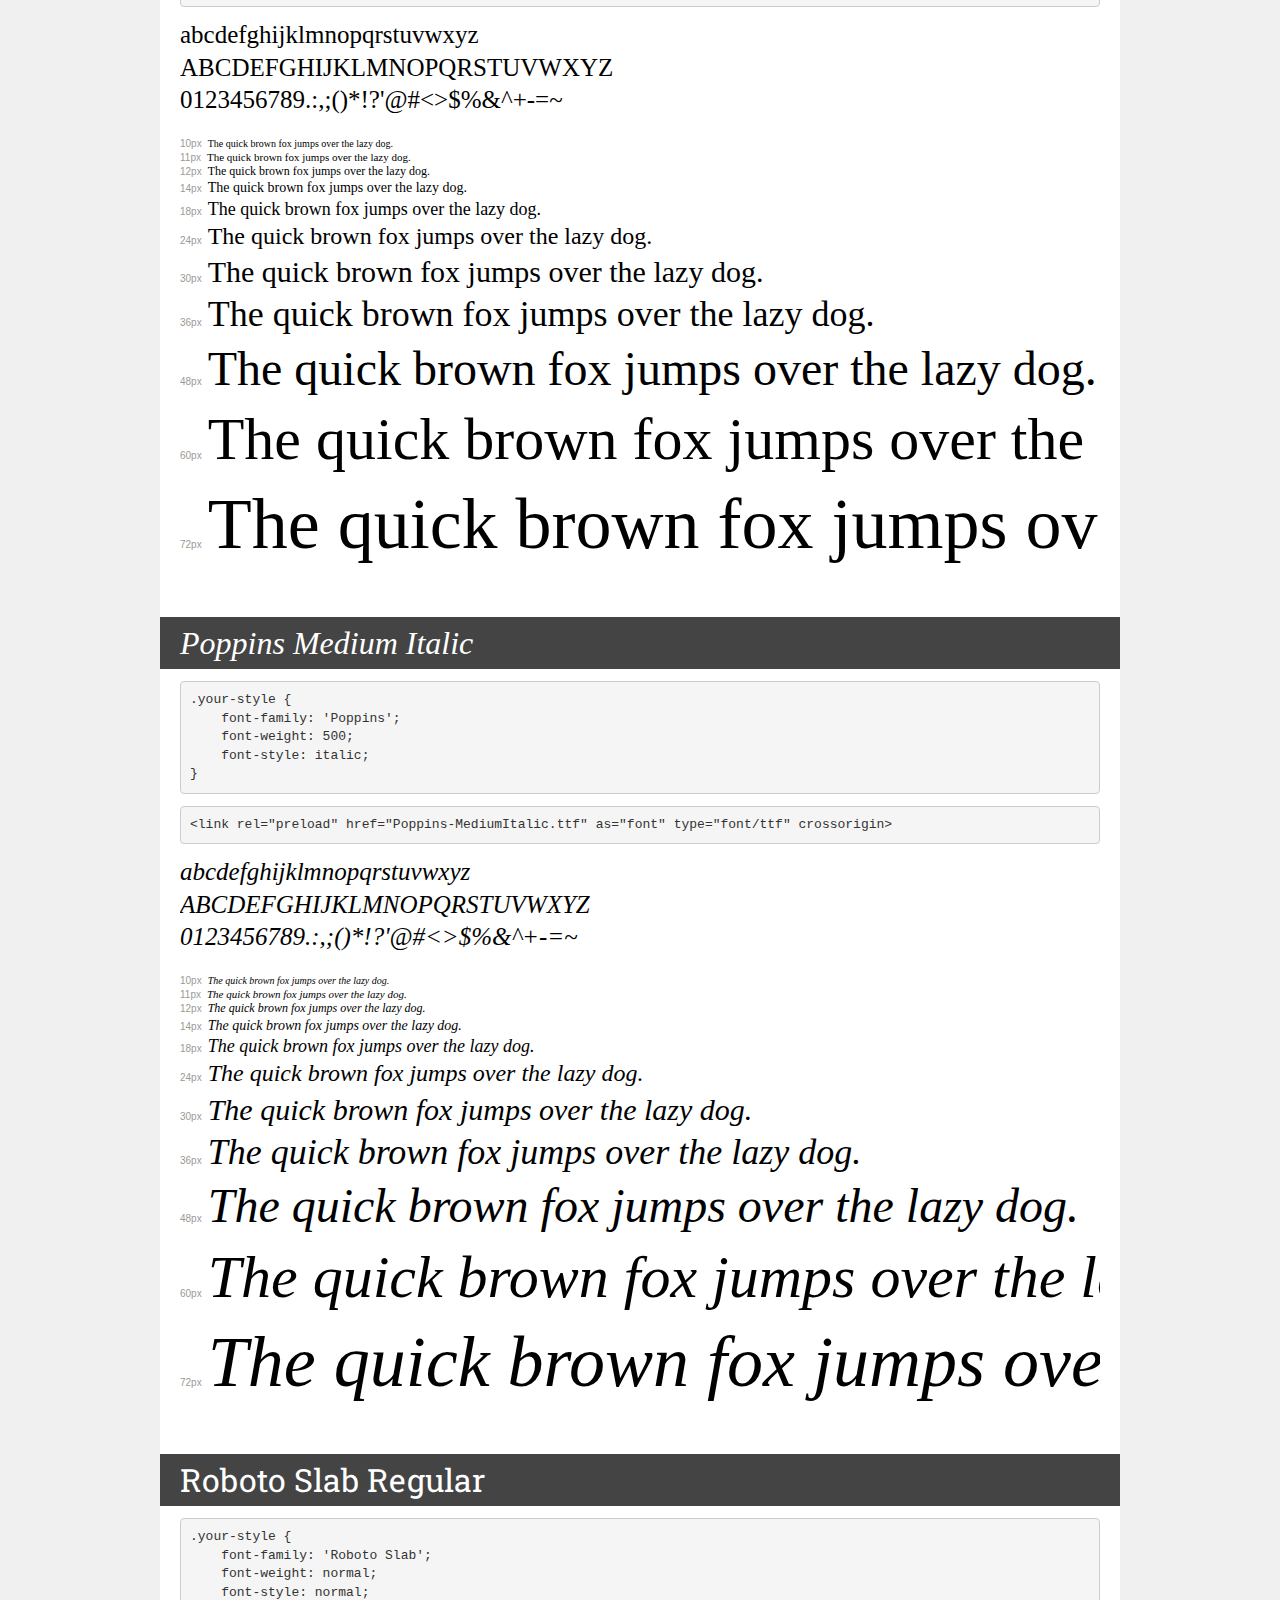
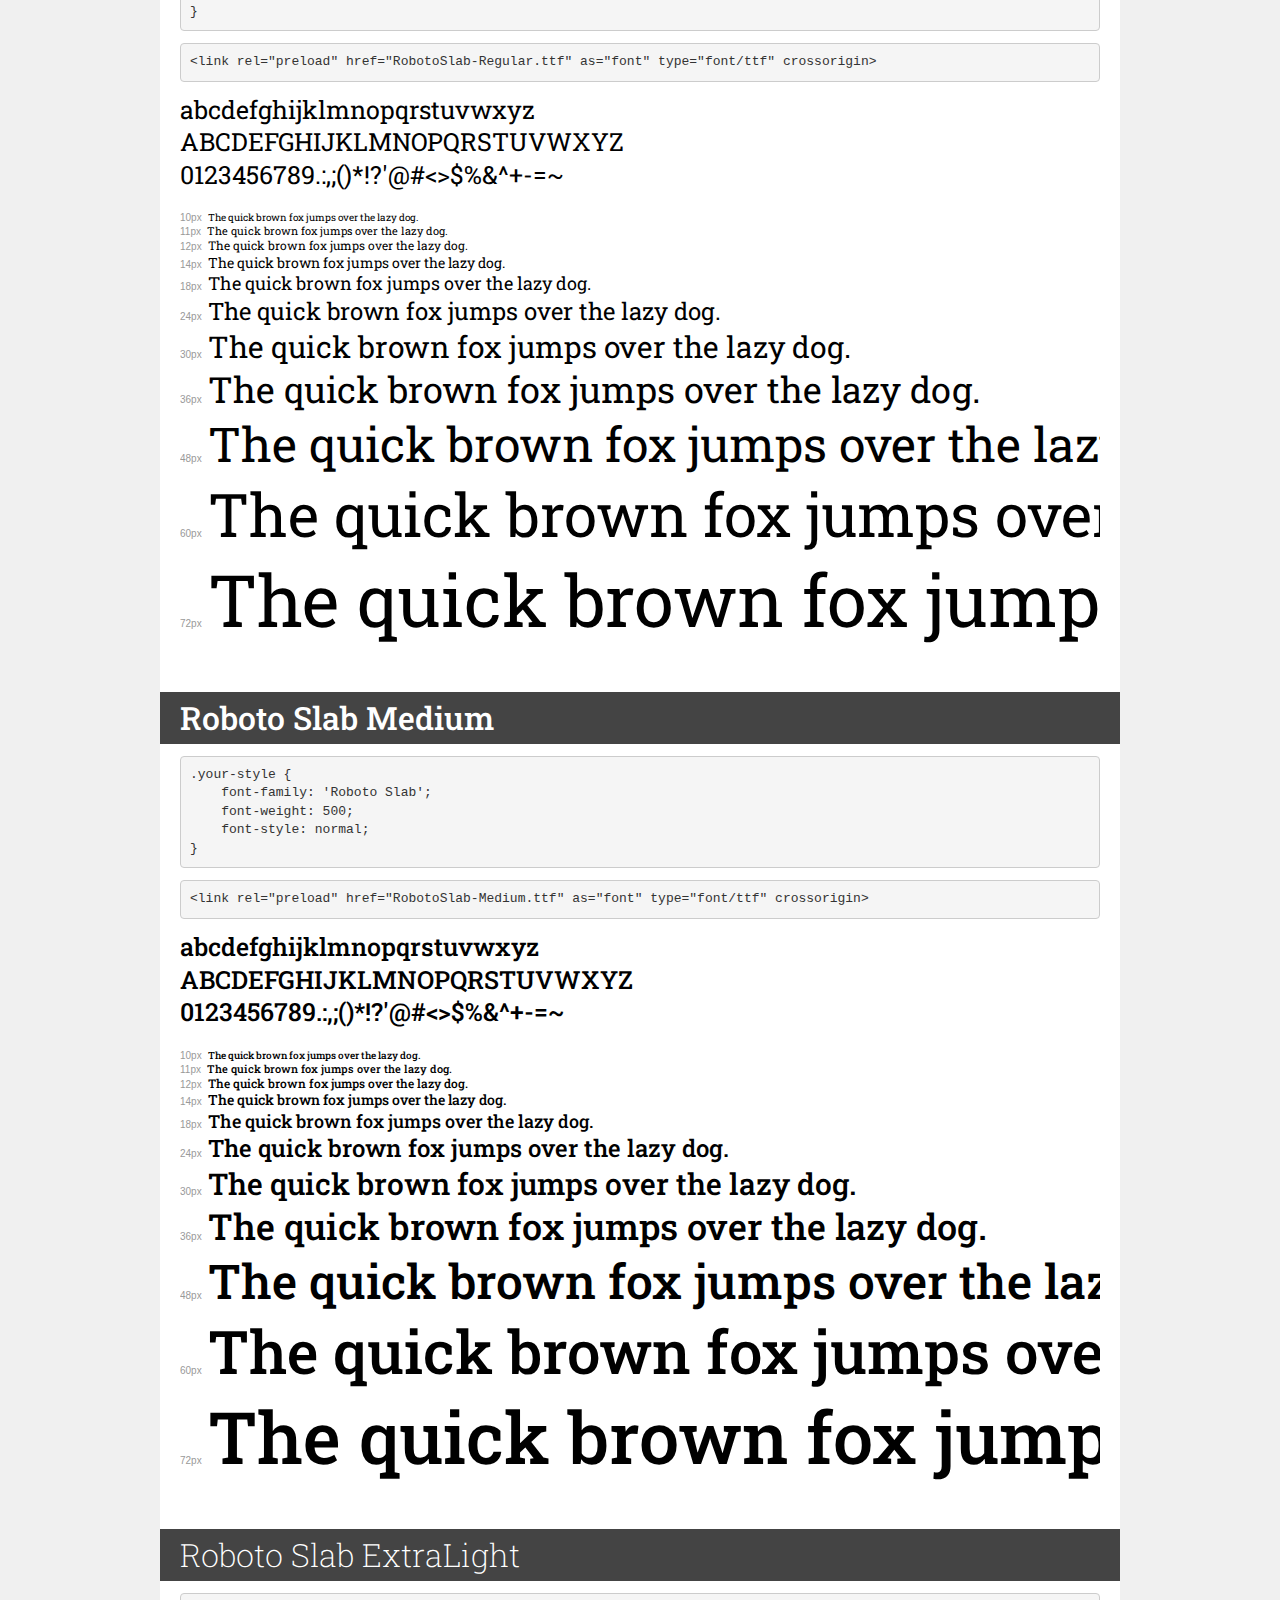
<file: assets/fonts/general-font/demo.html>
<!DOCTYPE html>
<html lang="en">
<head>
    <meta charset="utf-8">
    <meta http-equiv="X-UA-Compatible" content="IE=edge">
    <meta name="viewport" content="width=device-width, initial-scale=1">
    <meta name="robots" content="noindex, noarchive">
    <meta name="format-detection" content="telephone=no">
    <title>Transfonter demo</title>
    <link href="stylesheet.css" rel="stylesheet">
    <style>
        /*
        http://meyerweb.com/eric/tools/css/reset/
        v2.0 | 20110126
        License: none (public domain)
        */
        html, body, div, span, applet, object, iframe,
        h1, h2, h3, h4, h5, h6, p, blockquote, pre,
        a, abbr, acronym, address, big, cite, code,
        del, dfn, em, img, ins, kbd, q, s, samp,
        small, strike, strong, sub, sup, tt, var,
        b, u, i, center,
        dl, dt, dd, ol, ul, li,
        fieldset, form, label, legend,
        table, caption, tbody, tfoot, thead, tr, th, td,
        article, aside, canvas, details, embed,
        figure, figcaption, footer, header, hgroup,
        menu, nav, output, ruby, section, summary,
        time, mark, audio, video {
            margin: 0;
            padding: 0;
            border: 0;
            font-size: 100%;
            font: inherit;
            vertical-align: baseline;
        }
        /* HTML5 display-role reset for older browsers */
        article, aside, details, figcaption, figure,
        footer, header, hgroup, menu, nav, section {
            display: block;
        }
        body {
            line-height: 1;
        }
        ol, ul {
            list-style: none;
        }
        blockquote, q {
            quotes: none;
        }
        blockquote:before, blockquote:after,
        q:before, q:after {
            content: '';
            content: none;
        }
        table {
            border-collapse: collapse;
            border-spacing: 0;
        }
        /* demo styles */
        body {
            background: #f0f0f0;
            color: #000;
        }
        .page {
            background: #fff;
            width: 920px;
            margin: 0 auto;
            padding: 20px 20px 0 20px;
            overflow: hidden;
        }
        .font-container {
            overflow-x: auto;
            overflow-y: hidden;
            margin-bottom: 40px;
            line-height: 1.3;
            white-space: nowrap;
            padding-bottom: 5px;
        }
        h1 {
            position: relative;
            background: #444;
            font-size: 32px;
            color: #fff;
            padding: 10px 20px;
            margin: 0 -20px 12px -20px;
        }
        .letters {
            font-size: 25px;
            margin-bottom: 20px;
        }
        .s10:before {
            content: '10px';
        }
        .s11:before {
            content: '11px';
        }
        .s12:before {
            content: '12px';
        }
        .s14:before {
            content: '14px';
        }
        .s18:before {
            content: '18px';
        }
        .s24:before {
            content: '24px';
        }
        .s30:before {
            content: '30px';
        }
        .s36:before {
            content: '36px';
        }
        .s48:before {
            content: '48px';
        }
        .s60:before {
            content: '60px';
        }
        .s72:before {
            content: '72px';
        }
        .s10:before, .s11:before, .s12:before, .s14:before,
        .s18:before, .s24:before, .s30:before, .s36:before,
        .s48:before, .s60:before, .s72:before {
            font-family: Arial, sans-serif;
            font-size: 10px;
            font-weight: normal;
            font-style: normal;
            color: #999;
            padding-right: 6px;
        }
        pre {
            display: block;
            padding: 9px;
            margin: 0 0 12px;
            font-family: Monaco, Menlo, Consolas, "Courier New", monospace;
            font-size: 13px;
            line-height: 1.428571429;
            color: #333;
            font-weight: normal;
            font-style: normal;
            background-color: #f5f5f5;
            border: 1px solid #ccc;
            overflow-x: auto;
            border-radius: 4px;
        }
        /* responsive */
        @media (max-width: 959px) {
            .page {
                width: auto;
                margin: 0;
            }
        }
    </style>
</head>
<body>
<div class="page">
    <div class="demo">
        <h1 style="font-family: 'Aspekta 400'; font-weight: normal; font-style: normal;">Aspekta 400</h1>
        <pre title="Usage">.your-style {
    font-family: 'Aspekta 400';
    font-weight: normal;
    font-style: normal;
}</pre>
        <pre title="Preload (optional)">
&lt;link rel=&quot;preload&quot; href=&quot;Aspekta-400.ttf&quot; as=&quot;font&quot; type=&quot;font/ttf&quot; crossorigin&gt;</pre>
        <div class="font-container" style="font-family: 'Aspekta 400'; font-weight: normal; font-style: normal;">
            <p class="letters">
                abcdefghijklmnopqrstuvwxyz<br>
ABCDEFGHIJKLMNOPQRSTUVWXYZ<br>
                0123456789.:,;()*!?'@#&lt;&gt;$%&^+-=~
            </p>
            <p class="s10" style="font-size: 10px;">The quick brown fox jumps over the lazy dog.</p>
            <p class="s11" style="font-size: 11px;">The quick brown fox jumps over the lazy dog.</p>
            <p class="s12" style="font-size: 12px;">The quick brown fox jumps over the lazy dog.</p>
            <p class="s14" style="font-size: 14px;">The quick brown fox jumps over the lazy dog.</p>
            <p class="s18" style="font-size: 18px;">The quick brown fox jumps over the lazy dog.</p>
            <p class="s24" style="font-size: 24px;">The quick brown fox jumps over the lazy dog.</p>
            <p class="s30" style="font-size: 30px;">The quick brown fox jumps over the lazy dog.</p>
            <p class="s36" style="font-size: 36px;">The quick brown fox jumps over the lazy dog.</p>
            <p class="s48" style="font-size: 48px;">The quick brown fox jumps over the lazy dog.</p>
            <p class="s60" style="font-size: 60px;">The quick brown fox jumps over the lazy dog.</p>
            <p class="s72" style="font-size: 72px;">The quick brown fox jumps over the lazy dog.</p>
        </div>
    </div>

    <div class="demo">
        <h1 style="font-family: 'Aspekta 500'; font-weight: 500; font-style: normal;">Aspekta 500</h1>
        <pre title="Usage">.your-style {
    font-family: 'Aspekta 500';
    font-weight: 500;
    font-style: normal;
}</pre>
        <pre title="Preload (optional)">
&lt;link rel=&quot;preload&quot; href=&quot;Aspekta-500.ttf&quot; as=&quot;font&quot; type=&quot;font/ttf&quot; crossorigin&gt;</pre>
        <div class="font-container" style="font-family: 'Aspekta 500'; font-weight: 500; font-style: normal;">
            <p class="letters">
                abcdefghijklmnopqrstuvwxyz<br>
ABCDEFGHIJKLMNOPQRSTUVWXYZ<br>
                0123456789.:,;()*!?'@#&lt;&gt;$%&^+-=~
            </p>
            <p class="s10" style="font-size: 10px;">The quick brown fox jumps over the lazy dog.</p>
            <p class="s11" style="font-size: 11px;">The quick brown fox jumps over the lazy dog.</p>
            <p class="s12" style="font-size: 12px;">The quick brown fox jumps over the lazy dog.</p>
            <p class="s14" style="font-size: 14px;">The quick brown fox jumps over the lazy dog.</p>
            <p class="s18" style="font-size: 18px;">The quick brown fox jumps over the lazy dog.</p>
            <p class="s24" style="font-size: 24px;">The quick brown fox jumps over the lazy dog.</p>
            <p class="s30" style="font-size: 30px;">The quick brown fox jumps over the lazy dog.</p>
            <p class="s36" style="font-size: 36px;">The quick brown fox jumps over the lazy dog.</p>
            <p class="s48" style="font-size: 48px;">The quick brown fox jumps over the lazy dog.</p>
            <p class="s60" style="font-size: 60px;">The quick brown fox jumps over the lazy dog.</p>
            <p class="s72" style="font-size: 72px;">The quick brown fox jumps over the lazy dog.</p>
        </div>
    </div>

    <div class="demo">
        <h1 style="font-family: 'Aspekta 300'; font-weight: 300; font-style: normal;">Aspekta 300</h1>
        <pre title="Usage">.your-style {
    font-family: 'Aspekta 300';
    font-weight: 300;
    font-style: normal;
}</pre>
        <pre title="Preload (optional)">
&lt;link rel=&quot;preload&quot; href=&quot;Aspekta-300.ttf&quot; as=&quot;font&quot; type=&quot;font/ttf&quot; crossorigin&gt;</pre>
        <div class="font-container" style="font-family: 'Aspekta 300'; font-weight: 300; font-style: normal;">
            <p class="letters">
                abcdefghijklmnopqrstuvwxyz<br>
ABCDEFGHIJKLMNOPQRSTUVWXYZ<br>
                0123456789.:,;()*!?'@#&lt;&gt;$%&^+-=~
            </p>
            <p class="s10" style="font-size: 10px;">The quick brown fox jumps over the lazy dog.</p>
            <p class="s11" style="font-size: 11px;">The quick brown fox jumps over the lazy dog.</p>
            <p class="s12" style="font-size: 12px;">The quick brown fox jumps over the lazy dog.</p>
            <p class="s14" style="font-size: 14px;">The quick brown fox jumps over the lazy dog.</p>
            <p class="s18" style="font-size: 18px;">The quick brown fox jumps over the lazy dog.</p>
            <p class="s24" style="font-size: 24px;">The quick brown fox jumps over the lazy dog.</p>
            <p class="s30" style="font-size: 30px;">The quick brown fox jumps over the lazy dog.</p>
            <p class="s36" style="font-size: 36px;">The quick brown fox jumps over the lazy dog.</p>
            <p class="s48" style="font-size: 48px;">The quick brown fox jumps over the lazy dog.</p>
            <p class="s60" style="font-size: 60px;">The quick brown fox jumps over the lazy dog.</p>
            <p class="s72" style="font-size: 72px;">The quick brown fox jumps over the lazy dog.</p>
        </div>
    </div>

    <div class="demo">
        <h1 style="font-family: 'Aspekta 350'; font-weight: normal; font-style: normal;">Aspekta 350</h1>
        <pre title="Usage">.your-style {
    font-family: 'Aspekta 350';
    font-weight: normal;
    font-style: normal;
}</pre>
        <pre title="Preload (optional)">
&lt;link rel=&quot;preload&quot; href=&quot;Aspekta-350.ttf&quot; as=&quot;font&quot; type=&quot;font/ttf&quot; crossorigin&gt;</pre>
        <div class="font-container" style="font-family: 'Aspekta 350'; font-weight: normal; font-style: normal;">
            <p class="letters">
                abcdefghijklmnopqrstuvwxyz<br>
ABCDEFGHIJKLMNOPQRSTUVWXYZ<br>
                0123456789.:,;()*!?'@#&lt;&gt;$%&^+-=~
            </p>
            <p class="s10" style="font-size: 10px;">The quick brown fox jumps over the lazy dog.</p>
            <p class="s11" style="font-size: 11px;">The quick brown fox jumps over the lazy dog.</p>
            <p class="s12" style="font-size: 12px;">The quick brown fox jumps over the lazy dog.</p>
            <p class="s14" style="font-size: 14px;">The quick brown fox jumps over the lazy dog.</p>
            <p class="s18" style="font-size: 18px;">The quick brown fox jumps over the lazy dog.</p>
            <p class="s24" style="font-size: 24px;">The quick brown fox jumps over the lazy dog.</p>
            <p class="s30" style="font-size: 30px;">The quick brown fox jumps over the lazy dog.</p>
            <p class="s36" style="font-size: 36px;">The quick brown fox jumps over the lazy dog.</p>
            <p class="s48" style="font-size: 48px;">The quick brown fox jumps over the lazy dog.</p>
            <p class="s60" style="font-size: 60px;">The quick brown fox jumps over the lazy dog.</p>
            <p class="s72" style="font-size: 72px;">The quick brown fox jumps over the lazy dog.</p>
        </div>
    </div>

    <div class="demo">
        <h1 style="font-family: 'Aspekta 900'; font-weight: 900; font-style: normal;">Aspekta 900</h1>
        <pre title="Usage">.your-style {
    font-family: 'Aspekta 900';
    font-weight: 900;
    font-style: normal;
}</pre>
        <pre title="Preload (optional)">
&lt;link rel=&quot;preload&quot; href=&quot;Aspekta-900.ttf&quot; as=&quot;font&quot; type=&quot;font/ttf&quot; crossorigin&gt;</pre>
        <div class="font-container" style="font-family: 'Aspekta 900'; font-weight: 900; font-style: normal;">
            <p class="letters">
                abcdefghijklmnopqrstuvwxyz<br>
ABCDEFGHIJKLMNOPQRSTUVWXYZ<br>
                0123456789.:,;()*!?'@#&lt;&gt;$%&^+-=~
            </p>
            <p class="s10" style="font-size: 10px;">The quick brown fox jumps over the lazy dog.</p>
            <p class="s11" style="font-size: 11px;">The quick brown fox jumps over the lazy dog.</p>
            <p class="s12" style="font-size: 12px;">The quick brown fox jumps over the lazy dog.</p>
            <p class="s14" style="font-size: 14px;">The quick brown fox jumps over the lazy dog.</p>
            <p class="s18" style="font-size: 18px;">The quick brown fox jumps over the lazy dog.</p>
            <p class="s24" style="font-size: 24px;">The quick brown fox jumps over the lazy dog.</p>
            <p class="s30" style="font-size: 30px;">The quick brown fox jumps over the lazy dog.</p>
            <p class="s36" style="font-size: 36px;">The quick brown fox jumps over the lazy dog.</p>
            <p class="s48" style="font-size: 48px;">The quick brown fox jumps over the lazy dog.</p>
            <p class="s60" style="font-size: 60px;">The quick brown fox jumps over the lazy dog.</p>
            <p class="s72" style="font-size: 72px;">The quick brown fox jumps over the lazy dog.</p>
        </div>
    </div>

    <div class="demo">
        <h1 style="font-family: 'Poppins'; font-weight: bold; font-style: italic;">Poppins Bold Italic</h1>
        <pre title="Usage">.your-style {
    font-family: 'Poppins';
    font-weight: bold;
    font-style: italic;
}</pre>
        <pre title="Preload (optional)">
&lt;link rel=&quot;preload&quot; href=&quot;Poppins-BoldItalic.ttf&quot; as=&quot;font&quot; type=&quot;font/ttf&quot; crossorigin&gt;</pre>
        <div class="font-container" style="font-family: 'Poppins'; font-weight: bold; font-style: italic;">
            <p class="letters">
                abcdefghijklmnopqrstuvwxyz<br>
ABCDEFGHIJKLMNOPQRSTUVWXYZ<br>
                0123456789.:,;()*!?'@#&lt;&gt;$%&^+-=~
            </p>
            <p class="s10" style="font-size: 10px;">The quick brown fox jumps over the lazy dog.</p>
            <p class="s11" style="font-size: 11px;">The quick brown fox jumps over the lazy dog.</p>
            <p class="s12" style="font-size: 12px;">The quick brown fox jumps over the lazy dog.</p>
            <p class="s14" style="font-size: 14px;">The quick brown fox jumps over the lazy dog.</p>
            <p class="s18" style="font-size: 18px;">The quick brown fox jumps over the lazy dog.</p>
            <p class="s24" style="font-size: 24px;">The quick brown fox jumps over the lazy dog.</p>
            <p class="s30" style="font-size: 30px;">The quick brown fox jumps over the lazy dog.</p>
            <p class="s36" style="font-size: 36px;">The quick brown fox jumps over the lazy dog.</p>
            <p class="s48" style="font-size: 48px;">The quick brown fox jumps over the lazy dog.</p>
            <p class="s60" style="font-size: 60px;">The quick brown fox jumps over the lazy dog.</p>
            <p class="s72" style="font-size: 72px;">The quick brown fox jumps over the lazy dog.</p>
        </div>
    </div>

    <div class="demo">
        <h1 style="font-family: 'Poppins'; font-weight: 200; font-style: normal;">Poppins ExtraLight</h1>
        <pre title="Usage">.your-style {
    font-family: 'Poppins';
    font-weight: 200;
    font-style: normal;
}</pre>
        <pre title="Preload (optional)">
&lt;link rel=&quot;preload&quot; href=&quot;Poppins-ExtraLight.ttf&quot; as=&quot;font&quot; type=&quot;font/ttf&quot; crossorigin&gt;</pre>
        <div class="font-container" style="font-family: 'Poppins'; font-weight: 200; font-style: normal;">
            <p class="letters">
                abcdefghijklmnopqrstuvwxyz<br>
ABCDEFGHIJKLMNOPQRSTUVWXYZ<br>
                0123456789.:,;()*!?'@#&lt;&gt;$%&^+-=~
            </p>
            <p class="s10" style="font-size: 10px;">The quick brown fox jumps over the lazy dog.</p>
            <p class="s11" style="font-size: 11px;">The quick brown fox jumps over the lazy dog.</p>
            <p class="s12" style="font-size: 12px;">The quick brown fox jumps over the lazy dog.</p>
            <p class="s14" style="font-size: 14px;">The quick brown fox jumps over the lazy dog.</p>
            <p class="s18" style="font-size: 18px;">The quick brown fox jumps over the lazy dog.</p>
            <p class="s24" style="font-size: 24px;">The quick brown fox jumps over the lazy dog.</p>
            <p class="s30" style="font-size: 30px;">The quick brown fox jumps over the lazy dog.</p>
            <p class="s36" style="font-size: 36px;">The quick brown fox jumps over the lazy dog.</p>
            <p class="s48" style="font-size: 48px;">The quick brown fox jumps over the lazy dog.</p>
            <p class="s60" style="font-size: 60px;">The quick brown fox jumps over the lazy dog.</p>
            <p class="s72" style="font-size: 72px;">The quick brown fox jumps over the lazy dog.</p>
        </div>
    </div>

    <div class="demo">
        <h1 style="font-family: 'Aspekta 600'; font-weight: normal; font-style: normal;">Aspekta 600</h1>
        <pre title="Usage">.your-style {
    font-family: 'Aspekta 600';
    font-weight: normal;
    font-style: normal;
}</pre>
        <pre title="Preload (optional)">
&lt;link rel=&quot;preload&quot; href=&quot;Aspekta-600.ttf&quot; as=&quot;font&quot; type=&quot;font/ttf&quot; crossorigin&gt;</pre>
        <div class="font-container" style="font-family: 'Aspekta 600'; font-weight: normal; font-style: normal;">
            <p class="letters">
                abcdefghijklmnopqrstuvwxyz<br>
ABCDEFGHIJKLMNOPQRSTUVWXYZ<br>
                0123456789.:,;()*!?'@#&lt;&gt;$%&^+-=~
            </p>
            <p class="s10" style="font-size: 10px;">The quick brown fox jumps over the lazy dog.</p>
            <p class="s11" style="font-size: 11px;">The quick brown fox jumps over the lazy dog.</p>
            <p class="s12" style="font-size: 12px;">The quick brown fox jumps over the lazy dog.</p>
            <p class="s14" style="font-size: 14px;">The quick brown fox jumps over the lazy dog.</p>
            <p class="s18" style="font-size: 18px;">The quick brown fox jumps over the lazy dog.</p>
            <p class="s24" style="font-size: 24px;">The quick brown fox jumps over the lazy dog.</p>
            <p class="s30" style="font-size: 30px;">The quick brown fox jumps over the lazy dog.</p>
            <p class="s36" style="font-size: 36px;">The quick brown fox jumps over the lazy dog.</p>
            <p class="s48" style="font-size: 48px;">The quick brown fox jumps over the lazy dog.</p>
            <p class="s60" style="font-size: 60px;">The quick brown fox jumps over the lazy dog.</p>
            <p class="s72" style="font-size: 72px;">The quick brown fox jumps over the lazy dog.</p>
        </div>
    </div>

    <div class="demo">
        <h1 style="font-family: 'Aspekta 800'; font-weight: 900; font-style: normal;">Aspekta 800</h1>
        <pre title="Usage">.your-style {
    font-family: 'Aspekta 800';
    font-weight: 900;
    font-style: normal;
}</pre>
        <pre title="Preload (optional)">
&lt;link rel=&quot;preload&quot; href=&quot;Aspekta-800.ttf&quot; as=&quot;font&quot; type=&quot;font/ttf&quot; crossorigin&gt;</pre>
        <div class="font-container" style="font-family: 'Aspekta 800'; font-weight: 900; font-style: normal;">
            <p class="letters">
                abcdefghijklmnopqrstuvwxyz<br>
ABCDEFGHIJKLMNOPQRSTUVWXYZ<br>
                0123456789.:,;()*!?'@#&lt;&gt;$%&^+-=~
            </p>
            <p class="s10" style="font-size: 10px;">The quick brown fox jumps over the lazy dog.</p>
            <p class="s11" style="font-size: 11px;">The quick brown fox jumps over the lazy dog.</p>
            <p class="s12" style="font-size: 12px;">The quick brown fox jumps over the lazy dog.</p>
            <p class="s14" style="font-size: 14px;">The quick brown fox jumps over the lazy dog.</p>
            <p class="s18" style="font-size: 18px;">The quick brown fox jumps over the lazy dog.</p>
            <p class="s24" style="font-size: 24px;">The quick brown fox jumps over the lazy dog.</p>
            <p class="s30" style="font-size: 30px;">The quick brown fox jumps over the lazy dog.</p>
            <p class="s36" style="font-size: 36px;">The quick brown fox jumps over the lazy dog.</p>
            <p class="s48" style="font-size: 48px;">The quick brown fox jumps over the lazy dog.</p>
            <p class="s60" style="font-size: 60px;">The quick brown fox jumps over the lazy dog.</p>
            <p class="s72" style="font-size: 72px;">The quick brown fox jumps over the lazy dog.</p>
        </div>
    </div>

    <div class="demo">
        <h1 style="font-family: 'Aspekta 400'; font-weight: bold; font-style: normal;">Aspekta 700</h1>
        <pre title="Usage">.your-style {
    font-family: 'Aspekta 400';
    font-weight: bold;
    font-style: normal;
}</pre>
        <pre title="Preload (optional)">
&lt;link rel=&quot;preload&quot; href=&quot;Aspekta-700.ttf&quot; as=&quot;font&quot; type=&quot;font/ttf&quot; crossorigin&gt;</pre>
        <div class="font-container" style="font-family: 'Aspekta 400'; font-weight: bold; font-style: normal;">
            <p class="letters">
                abcdefghijklmnopqrstuvwxyz<br>
ABCDEFGHIJKLMNOPQRSTUVWXYZ<br>
                0123456789.:,;()*!?'@#&lt;&gt;$%&^+-=~
            </p>
            <p class="s10" style="font-size: 10px;">The quick brown fox jumps over the lazy dog.</p>
            <p class="s11" style="font-size: 11px;">The quick brown fox jumps over the lazy dog.</p>
            <p class="s12" style="font-size: 12px;">The quick brown fox jumps over the lazy dog.</p>
            <p class="s14" style="font-size: 14px;">The quick brown fox jumps over the lazy dog.</p>
            <p class="s18" style="font-size: 18px;">The quick brown fox jumps over the lazy dog.</p>
            <p class="s24" style="font-size: 24px;">The quick brown fox jumps over the lazy dog.</p>
            <p class="s30" style="font-size: 30px;">The quick brown fox jumps over the lazy dog.</p>
            <p class="s36" style="font-size: 36px;">The quick brown fox jumps over the lazy dog.</p>
            <p class="s48" style="font-size: 48px;">The quick brown fox jumps over the lazy dog.</p>
            <p class="s60" style="font-size: 60px;">The quick brown fox jumps over the lazy dog.</p>
            <p class="s72" style="font-size: 72px;">The quick brown fox jumps over the lazy dog.</p>
        </div>
    </div>

    <div class="demo">
        <h1 style="font-family: 'Poppins'; font-weight: 200; font-style: italic;">Poppins ExtraLight Italic</h1>
        <pre title="Usage">.your-style {
    font-family: 'Poppins';
    font-weight: 200;
    font-style: italic;
}</pre>
        <pre title="Preload (optional)">
&lt;link rel=&quot;preload&quot; href=&quot;Poppins-ExtraLightItalic.ttf&quot; as=&quot;font&quot; type=&quot;font/ttf&quot; crossorigin&gt;</pre>
        <div class="font-container" style="font-family: 'Poppins'; font-weight: 200; font-style: italic;">
            <p class="letters">
                abcdefghijklmnopqrstuvwxyz<br>
ABCDEFGHIJKLMNOPQRSTUVWXYZ<br>
                0123456789.:,;()*!?'@#&lt;&gt;$%&^+-=~
            </p>
            <p class="s10" style="font-size: 10px;">The quick brown fox jumps over the lazy dog.</p>
            <p class="s11" style="font-size: 11px;">The quick brown fox jumps over the lazy dog.</p>
            <p class="s12" style="font-size: 12px;">The quick brown fox jumps over the lazy dog.</p>
            <p class="s14" style="font-size: 14px;">The quick brown fox jumps over the lazy dog.</p>
            <p class="s18" style="font-size: 18px;">The quick brown fox jumps over the lazy dog.</p>
            <p class="s24" style="font-size: 24px;">The quick brown fox jumps over the lazy dog.</p>
            <p class="s30" style="font-size: 30px;">The quick brown fox jumps over the lazy dog.</p>
            <p class="s36" style="font-size: 36px;">The quick brown fox jumps over the lazy dog.</p>
            <p class="s48" style="font-size: 48px;">The quick brown fox jumps over the lazy dog.</p>
            <p class="s60" style="font-size: 60px;">The quick brown fox jumps over the lazy dog.</p>
            <p class="s72" style="font-size: 72px;">The quick brown fox jumps over the lazy dog.</p>
        </div>
    </div>

    <div class="demo">
        <h1 style="font-family: 'Poppins'; font-weight: bold; font-style: normal;">Poppins Bold</h1>
        <pre title="Usage">.your-style {
    font-family: 'Poppins';
    font-weight: bold;
    font-style: normal;
}</pre>
        <pre title="Preload (optional)">
&lt;link rel=&quot;preload&quot; href=&quot;Poppins-Bold.ttf&quot; as=&quot;font&quot; type=&quot;font/ttf&quot; crossorigin&gt;</pre>
        <div class="font-container" style="font-family: 'Poppins'; font-weight: bold; font-style: normal;">
            <p class="letters">
                abcdefghijklmnopqrstuvwxyz<br>
ABCDEFGHIJKLMNOPQRSTUVWXYZ<br>
                0123456789.:,;()*!?'@#&lt;&gt;$%&^+-=~
            </p>
            <p class="s10" style="font-size: 10px;">The quick brown fox jumps over the lazy dog.</p>
            <p class="s11" style="font-size: 11px;">The quick brown fox jumps over the lazy dog.</p>
            <p class="s12" style="font-size: 12px;">The quick brown fox jumps over the lazy dog.</p>
            <p class="s14" style="font-size: 14px;">The quick brown fox jumps over the lazy dog.</p>
            <p class="s18" style="font-size: 18px;">The quick brown fox jumps over the lazy dog.</p>
            <p class="s24" style="font-size: 24px;">The quick brown fox jumps over the lazy dog.</p>
            <p class="s30" style="font-size: 30px;">The quick brown fox jumps over the lazy dog.</p>
            <p class="s36" style="font-size: 36px;">The quick brown fox jumps over the lazy dog.</p>
            <p class="s48" style="font-size: 48px;">The quick brown fox jumps over the lazy dog.</p>
            <p class="s60" style="font-size: 60px;">The quick brown fox jumps over the lazy dog.</p>
            <p class="s72" style="font-size: 72px;">The quick brown fox jumps over the lazy dog.</p>
        </div>
    </div>

    <div class="demo">
        <h1 style="font-family: 'Poppins'; font-weight: 600; font-style: normal;">Poppins SemiBold</h1>
        <pre title="Usage">.your-style {
    font-family: 'Poppins';
    font-weight: 600;
    font-style: normal;
}</pre>
        <pre title="Preload (optional)">
&lt;link rel=&quot;preload&quot; href=&quot;Poppins-SemiBold.ttf&quot; as=&quot;font&quot; type=&quot;font/ttf&quot; crossorigin&gt;</pre>
        <div class="font-container" style="font-family: 'Poppins'; font-weight: 600; font-style: normal;">
            <p class="letters">
                abcdefghijklmnopqrstuvwxyz<br>
ABCDEFGHIJKLMNOPQRSTUVWXYZ<br>
                0123456789.:,;()*!?'@#&lt;&gt;$%&^+-=~
            </p>
            <p class="s10" style="font-size: 10px;">The quick brown fox jumps over the lazy dog.</p>
            <p class="s11" style="font-size: 11px;">The quick brown fox jumps over the lazy dog.</p>
            <p class="s12" style="font-size: 12px;">The quick brown fox jumps over the lazy dog.</p>
            <p class="s14" style="font-size: 14px;">The quick brown fox jumps over the lazy dog.</p>
            <p class="s18" style="font-size: 18px;">The quick brown fox jumps over the lazy dog.</p>
            <p class="s24" style="font-size: 24px;">The quick brown fox jumps over the lazy dog.</p>
            <p class="s30" style="font-size: 30px;">The quick brown fox jumps over the lazy dog.</p>
            <p class="s36" style="font-size: 36px;">The quick brown fox jumps over the lazy dog.</p>
            <p class="s48" style="font-size: 48px;">The quick brown fox jumps over the lazy dog.</p>
            <p class="s60" style="font-size: 60px;">The quick brown fox jumps over the lazy dog.</p>
            <p class="s72" style="font-size: 72px;">The quick brown fox jumps over the lazy dog.</p>
        </div>
    </div>

    <div class="demo">
        <h1 style="font-family: 'Poppins'; font-weight: 500; font-style: normal;">Poppins Medium</h1>
        <pre title="Usage">.your-style {
    font-family: 'Poppins';
    font-weight: 500;
    font-style: normal;
}</pre>
        <pre title="Preload (optional)">
&lt;link rel=&quot;preload&quot; href=&quot;Poppins-Medium.ttf&quot; as=&quot;font&quot; type=&quot;font/ttf&quot; crossorigin&gt;</pre>
        <div class="font-container" style="font-family: 'Poppins'; font-weight: 500; font-style: normal;">
            <p class="letters">
                abcdefghijklmnopqrstuvwxyz<br>
ABCDEFGHIJKLMNOPQRSTUVWXYZ<br>
                0123456789.:,;()*!?'@#&lt;&gt;$%&^+-=~
            </p>
            <p class="s10" style="font-size: 10px;">The quick brown fox jumps over the lazy dog.</p>
            <p class="s11" style="font-size: 11px;">The quick brown fox jumps over the lazy dog.</p>
            <p class="s12" style="font-size: 12px;">The quick brown fox jumps over the lazy dog.</p>
            <p class="s14" style="font-size: 14px;">The quick brown fox jumps over the lazy dog.</p>
            <p class="s18" style="font-size: 18px;">The quick brown fox jumps over the lazy dog.</p>
            <p class="s24" style="font-size: 24px;">The quick brown fox jumps over the lazy dog.</p>
            <p class="s30" style="font-size: 30px;">The quick brown fox jumps over the lazy dog.</p>
            <p class="s36" style="font-size: 36px;">The quick brown fox jumps over the lazy dog.</p>
            <p class="s48" style="font-size: 48px;">The quick brown fox jumps over the lazy dog.</p>
            <p class="s60" style="font-size: 60px;">The quick brown fox jumps over the lazy dog.</p>
            <p class="s72" style="font-size: 72px;">The quick brown fox jumps over the lazy dog.</p>
        </div>
    </div>

    <div class="demo">
        <h1 style="font-family: 'Poppins'; font-weight: normal; font-style: normal;">Poppins Regular</h1>
        <pre title="Usage">.your-style {
    font-family: 'Poppins';
    font-weight: normal;
    font-style: normal;
}</pre>
        <pre title="Preload (optional)">
&lt;link rel=&quot;preload&quot; href=&quot;Poppins-Regular.ttf&quot; as=&quot;font&quot; type=&quot;font/ttf&quot; crossorigin&gt;</pre>
        <div class="font-container" style="font-family: 'Poppins'; font-weight: normal; font-style: normal;">
            <p class="letters">
                abcdefghijklmnopqrstuvwxyz<br>
ABCDEFGHIJKLMNOPQRSTUVWXYZ<br>
                0123456789.:,;()*!?'@#&lt;&gt;$%&^+-=~
            </p>
            <p class="s10" style="font-size: 10px;">The quick brown fox jumps over the lazy dog.</p>
            <p class="s11" style="font-size: 11px;">The quick brown fox jumps over the lazy dog.</p>
            <p class="s12" style="font-size: 12px;">The quick brown fox jumps over the lazy dog.</p>
            <p class="s14" style="font-size: 14px;">The quick brown fox jumps over the lazy dog.</p>
            <p class="s18" style="font-size: 18px;">The quick brown fox jumps over the lazy dog.</p>
            <p class="s24" style="font-size: 24px;">The quick brown fox jumps over the lazy dog.</p>
            <p class="s30" style="font-size: 30px;">The quick brown fox jumps over the lazy dog.</p>
            <p class="s36" style="font-size: 36px;">The quick brown fox jumps over the lazy dog.</p>
            <p class="s48" style="font-size: 48px;">The quick brown fox jumps over the lazy dog.</p>
            <p class="s60" style="font-size: 60px;">The quick brown fox jumps over the lazy dog.</p>
            <p class="s72" style="font-size: 72px;">The quick brown fox jumps over the lazy dog.</p>
        </div>
    </div>

    <div class="demo">
        <h1 style="font-family: 'Poppins'; font-weight: 300; font-style: normal;">Poppins Light</h1>
        <pre title="Usage">.your-style {
    font-family: 'Poppins';
    font-weight: 300;
    font-style: normal;
}</pre>
        <pre title="Preload (optional)">
&lt;link rel=&quot;preload&quot; href=&quot;Poppins-Light.ttf&quot; as=&quot;font&quot; type=&quot;font/ttf&quot; crossorigin&gt;</pre>
        <div class="font-container" style="font-family: 'Poppins'; font-weight: 300; font-style: normal;">
            <p class="letters">
                abcdefghijklmnopqrstuvwxyz<br>
ABCDEFGHIJKLMNOPQRSTUVWXYZ<br>
                0123456789.:,;()*!?'@#&lt;&gt;$%&^+-=~
            </p>
            <p class="s10" style="font-size: 10px;">The quick brown fox jumps over the lazy dog.</p>
            <p class="s11" style="font-size: 11px;">The quick brown fox jumps over the lazy dog.</p>
            <p class="s12" style="font-size: 12px;">The quick brown fox jumps over the lazy dog.</p>
            <p class="s14" style="font-size: 14px;">The quick brown fox jumps over the lazy dog.</p>
            <p class="s18" style="font-size: 18px;">The quick brown fox jumps over the lazy dog.</p>
            <p class="s24" style="font-size: 24px;">The quick brown fox jumps over the lazy dog.</p>
            <p class="s30" style="font-size: 30px;">The quick brown fox jumps over the lazy dog.</p>
            <p class="s36" style="font-size: 36px;">The quick brown fox jumps over the lazy dog.</p>
            <p class="s48" style="font-size: 48px;">The quick brown fox jumps over the lazy dog.</p>
            <p class="s60" style="font-size: 60px;">The quick brown fox jumps over the lazy dog.</p>
            <p class="s72" style="font-size: 72px;">The quick brown fox jumps over the lazy dog.</p>
        </div>
    </div>

    <div class="demo">
        <h1 style="font-family: 'Poppins'; font-weight: 500; font-style: italic;">Poppins Medium Italic</h1>
        <pre title="Usage">.your-style {
    font-family: 'Poppins';
    font-weight: 500;
    font-style: italic;
}</pre>
        <pre title="Preload (optional)">
&lt;link rel=&quot;preload&quot; href=&quot;Poppins-MediumItalic.ttf&quot; as=&quot;font&quot; type=&quot;font/ttf&quot; crossorigin&gt;</pre>
        <div class="font-container" style="font-family: 'Poppins'; font-weight: 500; font-style: italic;">
            <p class="letters">
                abcdefghijklmnopqrstuvwxyz<br>
ABCDEFGHIJKLMNOPQRSTUVWXYZ<br>
                0123456789.:,;()*!?'@#&lt;&gt;$%&^+-=~
            </p>
            <p class="s10" style="font-size: 10px;">The quick brown fox jumps over the lazy dog.</p>
            <p class="s11" style="font-size: 11px;">The quick brown fox jumps over the lazy dog.</p>
            <p class="s12" style="font-size: 12px;">The quick brown fox jumps over the lazy dog.</p>
            <p class="s14" style="font-size: 14px;">The quick brown fox jumps over the lazy dog.</p>
            <p class="s18" style="font-size: 18px;">The quick brown fox jumps over the lazy dog.</p>
            <p class="s24" style="font-size: 24px;">The quick brown fox jumps over the lazy dog.</p>
            <p class="s30" style="font-size: 30px;">The quick brown fox jumps over the lazy dog.</p>
            <p class="s36" style="font-size: 36px;">The quick brown fox jumps over the lazy dog.</p>
            <p class="s48" style="font-size: 48px;">The quick brown fox jumps over the lazy dog.</p>
            <p class="s60" style="font-size: 60px;">The quick brown fox jumps over the lazy dog.</p>
            <p class="s72" style="font-size: 72px;">The quick brown fox jumps over the lazy dog.</p>
        </div>
    </div>

    <div class="demo">
        <h1 style="font-family: 'Roboto Slab'; font-weight: normal; font-style: normal;">Roboto Slab Regular</h1>
        <pre title="Usage">.your-style {
    font-family: 'Roboto Slab';
    font-weight: normal;
    font-style: normal;
}</pre>
        <pre title="Preload (optional)">
&lt;link rel=&quot;preload&quot; href=&quot;RobotoSlab-Regular.ttf&quot; as=&quot;font&quot; type=&quot;font/ttf&quot; crossorigin&gt;</pre>
        <div class="font-container" style="font-family: 'Roboto Slab'; font-weight: normal; font-style: normal;">
            <p class="letters">
                abcdefghijklmnopqrstuvwxyz<br>
ABCDEFGHIJKLMNOPQRSTUVWXYZ<br>
                0123456789.:,;()*!?'@#&lt;&gt;$%&^+-=~
            </p>
            <p class="s10" style="font-size: 10px;">The quick brown fox jumps over the lazy dog.</p>
            <p class="s11" style="font-size: 11px;">The quick brown fox jumps over the lazy dog.</p>
            <p class="s12" style="font-size: 12px;">The quick brown fox jumps over the lazy dog.</p>
            <p class="s14" style="font-size: 14px;">The quick brown fox jumps over the lazy dog.</p>
            <p class="s18" style="font-size: 18px;">The quick brown fox jumps over the lazy dog.</p>
            <p class="s24" style="font-size: 24px;">The quick brown fox jumps over the lazy dog.</p>
            <p class="s30" style="font-size: 30px;">The quick brown fox jumps over the lazy dog.</p>
            <p class="s36" style="font-size: 36px;">The quick brown fox jumps over the lazy dog.</p>
            <p class="s48" style="font-size: 48px;">The quick brown fox jumps over the lazy dog.</p>
            <p class="s60" style="font-size: 60px;">The quick brown fox jumps over the lazy dog.</p>
            <p class="s72" style="font-size: 72px;">The quick brown fox jumps over the lazy dog.</p>
        </div>
    </div>

    <div class="demo">
        <h1 style="font-family: 'Roboto Slab'; font-weight: 500; font-style: normal;">Roboto Slab Medium</h1>
        <pre title="Usage">.your-style {
    font-family: 'Roboto Slab';
    font-weight: 500;
    font-style: normal;
}</pre>
        <pre title="Preload (optional)">
&lt;link rel=&quot;preload&quot; href=&quot;RobotoSlab-Medium.ttf&quot; as=&quot;font&quot; type=&quot;font/ttf&quot; crossorigin&gt;</pre>
        <div class="font-container" style="font-family: 'Roboto Slab'; font-weight: 500; font-style: normal;">
            <p class="letters">
                abcdefghijklmnopqrstuvwxyz<br>
ABCDEFGHIJKLMNOPQRSTUVWXYZ<br>
                0123456789.:,;()*!?'@#&lt;&gt;$%&^+-=~
            </p>
            <p class="s10" style="font-size: 10px;">The quick brown fox jumps over the lazy dog.</p>
            <p class="s11" style="font-size: 11px;">The quick brown fox jumps over the lazy dog.</p>
            <p class="s12" style="font-size: 12px;">The quick brown fox jumps over the lazy dog.</p>
            <p class="s14" style="font-size: 14px;">The quick brown fox jumps over the lazy dog.</p>
            <p class="s18" style="font-size: 18px;">The quick brown fox jumps over the lazy dog.</p>
            <p class="s24" style="font-size: 24px;">The quick brown fox jumps over the lazy dog.</p>
            <p class="s30" style="font-size: 30px;">The quick brown fox jumps over the lazy dog.</p>
            <p class="s36" style="font-size: 36px;">The quick brown fox jumps over the lazy dog.</p>
            <p class="s48" style="font-size: 48px;">The quick brown fox jumps over the lazy dog.</p>
            <p class="s60" style="font-size: 60px;">The quick brown fox jumps over the lazy dog.</p>
            <p class="s72" style="font-size: 72px;">The quick brown fox jumps over the lazy dog.</p>
        </div>
    </div>

    <div class="demo">
        <h1 style="font-family: 'Roboto Slab'; font-weight: 200; font-style: normal;">Roboto Slab ExtraLight</h1>
        <pre title="Usage">.your-style {
    font-family: 'Roboto Slab';
    font-weight: 200;
    font-style: normal;
}</pre>
        <pre title="Preload (optional)">
&lt;link rel=&quot;preload&quot; href=&quot;RobotoSlab-ExtraLight.ttf&quot; as=&quot;font&quot; type=&quot;font/ttf&quot; crossorigin&gt;</pre>
        <div class="font-container" style="font-family: 'Roboto Slab'; font-weight: 200; font-style: normal;">
            <p class="letters">
                abcdefghijklmnopqrstuvwxyz<br>
ABCDEFGHIJKLMNOPQRSTUVWXYZ<br>
                0123456789.:,;()*!?'@#&lt;&gt;$%&^+-=~
            </p>
            <p class="s10" style="font-size: 10px;">The quick brown fox jumps over the lazy dog.</p>
            <p class="s11" style="font-size: 11px;">The quick brown fox jumps over the lazy dog.</p>
            <p class="s12" style="font-size: 12px;">The quick brown fox jumps over the lazy dog.</p>
            <p class="s14" style="font-size: 14px;">The quick brown fox jumps over the lazy dog.</p>
            <p class="s18" style="font-size: 18px;">The quick brown fox jumps over the lazy dog.</p>
            <p class="s24" style="font-size: 24px;">The quick brown fox jumps over the lazy dog.</p>
            <p class="s30" style="font-size: 30px;">The quick brown fox jumps over the lazy dog.</p>
            <p class="s36" style="font-size: 36px;">The quick brown fox jumps over the lazy dog.</p>
            <p class="s48" style="font-size: 48px;">The quick brown fox jumps over the lazy dog.</p>
            <p class="s60" style="font-size: 60px;">The quick brown fox jumps over the lazy dog.</p>
            <p class="s72" style="font-size: 72px;">The quick brown fox jumps over the lazy dog.</p>
        </div>
    </div>

    <div class="demo">
        <h1 style="font-family: 'Poppins'; font-weight: 600; font-style: italic;">Poppins SemiBold Italic</h1>
        <pre title="Usage">.your-style {
    font-family: 'Poppins';
    font-weight: 600;
    font-style: italic;
}</pre>
        <pre title="Preload (optional)">
&lt;link rel=&quot;preload&quot; href=&quot;Poppins-SemiBoldItalic.ttf&quot; as=&quot;font&quot; type=&quot;font/ttf&quot; crossorigin&gt;</pre>
        <div class="font-container" style="font-family: 'Poppins'; font-weight: 600; font-style: italic;">
            <p class="letters">
                abcdefghijklmnopqrstuvwxyz<br>
ABCDEFGHIJKLMNOPQRSTUVWXYZ<br>
                0123456789.:,;()*!?'@#&lt;&gt;$%&^+-=~
            </p>
            <p class="s10" style="font-size: 10px;">The quick brown fox jumps over the lazy dog.</p>
            <p class="s11" style="font-size: 11px;">The quick brown fox jumps over the lazy dog.</p>
            <p class="s12" style="font-size: 12px;">The quick brown fox jumps over the lazy dog.</p>
            <p class="s14" style="font-size: 14px;">The quick brown fox jumps over the lazy dog.</p>
            <p class="s18" style="font-size: 18px;">The quick brown fox jumps over the lazy dog.</p>
            <p class="s24" style="font-size: 24px;">The quick brown fox jumps over the lazy dog.</p>
            <p class="s30" style="font-size: 30px;">The quick brown fox jumps over the lazy dog.</p>
            <p class="s36" style="font-size: 36px;">The quick brown fox jumps over the lazy dog.</p>
            <p class="s48" style="font-size: 48px;">The quick brown fox jumps over the lazy dog.</p>
            <p class="s60" style="font-size: 60px;">The quick brown fox jumps over the lazy dog.</p>
            <p class="s72" style="font-size: 72px;">The quick brown fox jumps over the lazy dog.</p>
        </div>
    </div>

    <div class="demo">
        <h1 style="font-family: 'Roboto Slab'; font-weight: 600; font-style: normal;">Roboto Slab SemiBold</h1>
        <pre title="Usage">.your-style {
    font-family: 'Roboto Slab';
    font-weight: 600;
    font-style: normal;
}</pre>
        <pre title="Preload (optional)">
&lt;link rel=&quot;preload&quot; href=&quot;RobotoSlab-SemiBold.ttf&quot; as=&quot;font&quot; type=&quot;font/ttf&quot; crossorigin&gt;</pre>
        <div class="font-container" style="font-family: 'Roboto Slab'; font-weight: 600; font-style: normal;">
            <p class="letters">
                abcdefghijklmnopqrstuvwxyz<br>
ABCDEFGHIJKLMNOPQRSTUVWXYZ<br>
                0123456789.:,;()*!?'@#&lt;&gt;$%&^+-=~
            </p>
            <p class="s10" style="font-size: 10px;">The quick brown fox jumps over the lazy dog.</p>
            <p class="s11" style="font-size: 11px;">The quick brown fox jumps over the lazy dog.</p>
            <p class="s12" style="font-size: 12px;">The quick brown fox jumps over the lazy dog.</p>
            <p class="s14" style="font-size: 14px;">The quick brown fox jumps over the lazy dog.</p>
            <p class="s18" style="font-size: 18px;">The quick brown fox jumps over the lazy dog.</p>
            <p class="s24" style="font-size: 24px;">The quick brown fox jumps over the lazy dog.</p>
            <p class="s30" style="font-size: 30px;">The quick brown fox jumps over the lazy dog.</p>
            <p class="s36" style="font-size: 36px;">The quick brown fox jumps over the lazy dog.</p>
            <p class="s48" style="font-size: 48px;">The quick brown fox jumps over the lazy dog.</p>
            <p class="s60" style="font-size: 60px;">The quick brown fox jumps over the lazy dog.</p>
            <p class="s72" style="font-size: 72px;">The quick brown fox jumps over the lazy dog.</p>
        </div>
    </div>

    <div class="demo">
        <h1 style="font-family: 'Roboto Slab'; font-weight: bold; font-style: normal;">Roboto Slab ExtraBold</h1>
        <pre title="Usage">.your-style {
    font-family: 'Roboto Slab';
    font-weight: bold;
    font-style: normal;
}</pre>
        <pre title="Preload (optional)">
&lt;link rel=&quot;preload&quot; href=&quot;RobotoSlab-ExtraBold.ttf&quot; as=&quot;font&quot; type=&quot;font/ttf&quot; crossorigin&gt;</pre>
        <div class="font-container" style="font-family: 'Roboto Slab'; font-weight: bold; font-style: normal;">
            <p class="letters">
                abcdefghijklmnopqrstuvwxyz<br>
ABCDEFGHIJKLMNOPQRSTUVWXYZ<br>
                0123456789.:,;()*!?'@#&lt;&gt;$%&^+-=~
            </p>
            <p class="s10" style="font-size: 10px;">The quick brown fox jumps over the lazy dog.</p>
            <p class="s11" style="font-size: 11px;">The quick brown fox jumps over the lazy dog.</p>
            <p class="s12" style="font-size: 12px;">The quick brown fox jumps over the lazy dog.</p>
            <p class="s14" style="font-size: 14px;">The quick brown fox jumps over the lazy dog.</p>
            <p class="s18" style="font-size: 18px;">The quick brown fox jumps over the lazy dog.</p>
            <p class="s24" style="font-size: 24px;">The quick brown fox jumps over the lazy dog.</p>
            <p class="s30" style="font-size: 30px;">The quick brown fox jumps over the lazy dog.</p>
            <p class="s36" style="font-size: 36px;">The quick brown fox jumps over the lazy dog.</p>
            <p class="s48" style="font-size: 48px;">The quick brown fox jumps over the lazy dog.</p>
            <p class="s60" style="font-size: 60px;">The quick brown fox jumps over the lazy dog.</p>
            <p class="s72" style="font-size: 72px;">The quick brown fox jumps over the lazy dog.</p>
        </div>
    </div>

    <div class="demo">
        <h1 style="font-family: 'Roboto Slab'; font-weight: 900; font-style: normal;">Roboto Slab Black</h1>
        <pre title="Usage">.your-style {
    font-family: 'Roboto Slab';
    font-weight: 900;
    font-style: normal;
}</pre>
        <pre title="Preload (optional)">
&lt;link rel=&quot;preload&quot; href=&quot;RobotoSlab-Black.ttf&quot; as=&quot;font&quot; type=&quot;font/ttf&quot; crossorigin&gt;</pre>
        <div class="font-container" style="font-family: 'Roboto Slab'; font-weight: 900; font-style: normal;">
            <p class="letters">
                abcdefghijklmnopqrstuvwxyz<br>
ABCDEFGHIJKLMNOPQRSTUVWXYZ<br>
                0123456789.:,;()*!?'@#&lt;&gt;$%&^+-=~
            </p>
            <p class="s10" style="font-size: 10px;">The quick brown fox jumps over the lazy dog.</p>
            <p class="s11" style="font-size: 11px;">The quick brown fox jumps over the lazy dog.</p>
            <p class="s12" style="font-size: 12px;">The quick brown fox jumps over the lazy dog.</p>
            <p class="s14" style="font-size: 14px;">The quick brown fox jumps over the lazy dog.</p>
            <p class="s18" style="font-size: 18px;">The quick brown fox jumps over the lazy dog.</p>
            <p class="s24" style="font-size: 24px;">The quick brown fox jumps over the lazy dog.</p>
            <p class="s30" style="font-size: 30px;">The quick brown fox jumps over the lazy dog.</p>
            <p class="s36" style="font-size: 36px;">The quick brown fox jumps over the lazy dog.</p>
            <p class="s48" style="font-size: 48px;">The quick brown fox jumps over the lazy dog.</p>
            <p class="s60" style="font-size: 60px;">The quick brown fox jumps over the lazy dog.</p>
            <p class="s72" style="font-size: 72px;">The quick brown fox jumps over the lazy dog.</p>
        </div>
    </div>

    <div class="demo">
        <h1 style="font-family: 'Roboto Slab'; font-weight: 300; font-style: normal;">Roboto Slab Light</h1>
        <pre title="Usage">.your-style {
    font-family: 'Roboto Slab';
    font-weight: 300;
    font-style: normal;
}</pre>
        <pre title="Preload (optional)">
&lt;link rel=&quot;preload&quot; href=&quot;RobotoSlab-Light.ttf&quot; as=&quot;font&quot; type=&quot;font/ttf&quot; crossorigin&gt;</pre>
        <div class="font-container" style="font-family: 'Roboto Slab'; font-weight: 300; font-style: normal;">
            <p class="letters">
                abcdefghijklmnopqrstuvwxyz<br>
ABCDEFGHIJKLMNOPQRSTUVWXYZ<br>
                0123456789.:,;()*!?'@#&lt;&gt;$%&^+-=~
            </p>
            <p class="s10" style="font-size: 10px;">The quick brown fox jumps over the lazy dog.</p>
            <p class="s11" style="font-size: 11px;">The quick brown fox jumps over the lazy dog.</p>
            <p class="s12" style="font-size: 12px;">The quick brown fox jumps over the lazy dog.</p>
            <p class="s14" style="font-size: 14px;">The quick brown fox jumps over the lazy dog.</p>
            <p class="s18" style="font-size: 18px;">The quick brown fox jumps over the lazy dog.</p>
            <p class="s24" style="font-size: 24px;">The quick brown fox jumps over the lazy dog.</p>
            <p class="s30" style="font-size: 30px;">The quick brown fox jumps over the lazy dog.</p>
            <p class="s36" style="font-size: 36px;">The quick brown fox jumps over the lazy dog.</p>
            <p class="s48" style="font-size: 48px;">The quick brown fox jumps over the lazy dog.</p>
            <p class="s60" style="font-size: 60px;">The quick brown fox jumps over the lazy dog.</p>
            <p class="s72" style="font-size: 72px;">The quick brown fox jumps over the lazy dog.</p>
        </div>
    </div>

    <div class="demo">
        <h1 style="font-family: 'Roboto Slab'; font-weight: bold; font-style: normal;">Roboto Slab Bold</h1>
        <pre title="Usage">.your-style {
    font-family: 'Roboto Slab';
    font-weight: bold;
    font-style: normal;
}</pre>
        <pre title="Preload (optional)">
&lt;link rel=&quot;preload&quot; href=&quot;RobotoSlab-Bold.ttf&quot; as=&quot;font&quot; type=&quot;font/ttf&quot; crossorigin&gt;</pre>
        <div class="font-container" style="font-family: 'Roboto Slab'; font-weight: bold; font-style: normal;">
            <p class="letters">
                abcdefghijklmnopqrstuvwxyz<br>
ABCDEFGHIJKLMNOPQRSTUVWXYZ<br>
                0123456789.:,;()*!?'@#&lt;&gt;$%&^+-=~
            </p>
            <p class="s10" style="font-size: 10px;">The quick brown fox jumps over the lazy dog.</p>
            <p class="s11" style="font-size: 11px;">The quick brown fox jumps over the lazy dog.</p>
            <p class="s12" style="font-size: 12px;">The quick brown fox jumps over the lazy dog.</p>
            <p class="s14" style="font-size: 14px;">The quick brown fox jumps over the lazy dog.</p>
            <p class="s18" style="font-size: 18px;">The quick brown fox jumps over the lazy dog.</p>
            <p class="s24" style="font-size: 24px;">The quick brown fox jumps over the lazy dog.</p>
            <p class="s30" style="font-size: 30px;">The quick brown fox jumps over the lazy dog.</p>
            <p class="s36" style="font-size: 36px;">The quick brown fox jumps over the lazy dog.</p>
            <p class="s48" style="font-size: 48px;">The quick brown fox jumps over the lazy dog.</p>
            <p class="s60" style="font-size: 60px;">The quick brown fox jumps over the lazy dog.</p>
            <p class="s72" style="font-size: 72px;">The quick brown fox jumps over the lazy dog.</p>
        </div>
    </div>

    <div class="demo">
        <h1 style="font-family: 'Roboto Slab'; font-weight: 100; font-style: normal;">Roboto Slab Thin</h1>
        <pre title="Usage">.your-style {
    font-family: 'Roboto Slab';
    font-weight: 100;
    font-style: normal;
}</pre>
        <pre title="Preload (optional)">
&lt;link rel=&quot;preload&quot; href=&quot;RobotoSlab-Thin.ttf&quot; as=&quot;font&quot; type=&quot;font/ttf&quot; crossorigin&gt;</pre>
        <div class="font-container" style="font-family: 'Roboto Slab'; font-weight: 100; font-style: normal;">
            <p class="letters">
                abcdefghijklmnopqrstuvwxyz<br>
ABCDEFGHIJKLMNOPQRSTUVWXYZ<br>
                0123456789.:,;()*!?'@#&lt;&gt;$%&^+-=~
            </p>
            <p class="s10" style="font-size: 10px;">The quick brown fox jumps over the lazy dog.</p>
            <p class="s11" style="font-size: 11px;">The quick brown fox jumps over the lazy dog.</p>
            <p class="s12" style="font-size: 12px;">The quick brown fox jumps over the lazy dog.</p>
            <p class="s14" style="font-size: 14px;">The quick brown fox jumps over the lazy dog.</p>
            <p class="s18" style="font-size: 18px;">The quick brown fox jumps over the lazy dog.</p>
            <p class="s24" style="font-size: 24px;">The quick brown fox jumps over the lazy dog.</p>
            <p class="s30" style="font-size: 30px;">The quick brown fox jumps over the lazy dog.</p>
            <p class="s36" style="font-size: 36px;">The quick brown fox jumps over the lazy dog.</p>
            <p class="s48" style="font-size: 48px;">The quick brown fox jumps over the lazy dog.</p>
            <p class="s60" style="font-size: 60px;">The quick brown fox jumps over the lazy dog.</p>
            <p class="s72" style="font-size: 72px;">The quick brown fox jumps over the lazy dog.</p>
        </div>
    </div>

</div>
</body>
</html>
</file>
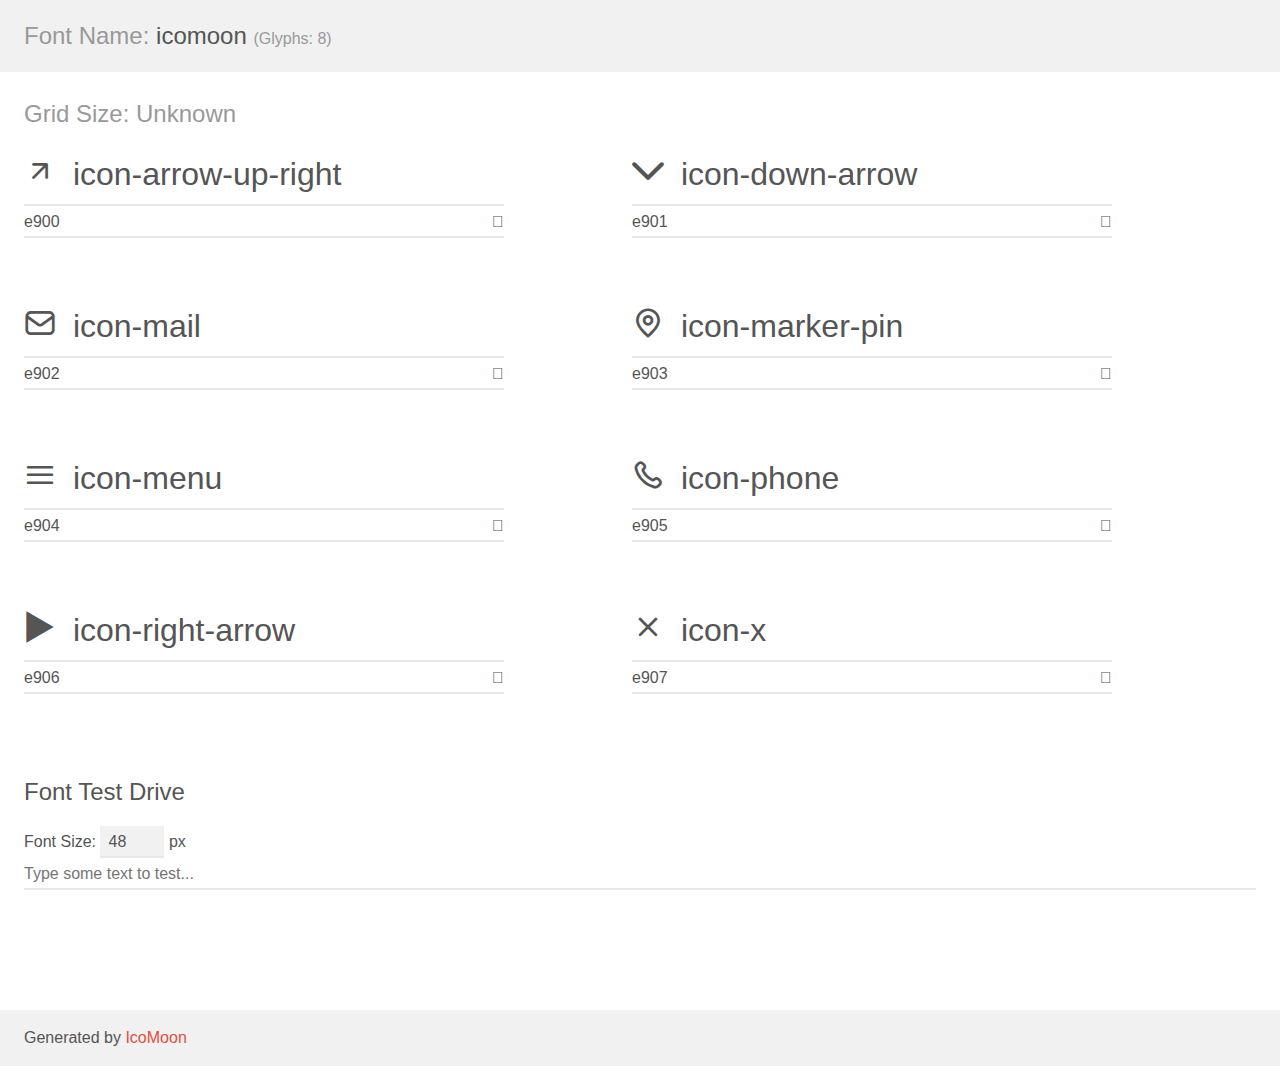
<file: assets/fonts/icomoon/demo.html>
<!doctype html>
<html>
<head>
    <meta charset="utf-8">
    <title>IcoMoon Demo</title>
    <meta name="description" content="An Icon Font Generated By IcoMoon.io">
    <meta name="viewport" content="width=device-width, initial-scale=1">
    <link rel="stylesheet" href="demo-files/demo.css">
    <link rel="stylesheet" href="style.css"></head>
<body>
    <div class="bgc1 clearfix">
        <h1 class="mhmm mvm"><span class="fgc1">Font Name:</span> icomoon <small class="fgc1">(Glyphs:&nbsp;8)</small></h1>
    </div>
    <div class="clearfix mhl ptl">
        <h1 class="mvm mtn fgc1">Grid Size: Unknown</h1>
        <div class="glyph fs1">
            <div class="clearfix bshadow0 pbs">
                <span class="icon-arrow-up-right"></span>
                <span class="mls"> icon-arrow-up-right</span>
            </div>
            <fieldset class="fs0 size1of1 clearfix hidden-false">
                <input type="text" readonly value="e900" class="unit size1of2" />
                <input type="text" maxlength="1" readonly value="&#xe900;" class="unitRight size1of2 talign-right" />
            </fieldset>
            <div class="fs0 bshadow0 clearfix hidden-true">
                <span class="unit pvs fgc1">liga: </span>
                <input type="text" readonly value="" class="liga unitRight" />
            </div>
        </div>
        <div class="glyph fs1">
            <div class="clearfix bshadow0 pbs">
                <span class="icon-down-arrow"></span>
                <span class="mls"> icon-down-arrow</span>
            </div>
            <fieldset class="fs0 size1of1 clearfix hidden-false">
                <input type="text" readonly value="e901" class="unit size1of2" />
                <input type="text" maxlength="1" readonly value="&#xe901;" class="unitRight size1of2 talign-right" />
            </fieldset>
            <div class="fs0 bshadow0 clearfix hidden-true">
                <span class="unit pvs fgc1">liga: </span>
                <input type="text" readonly value="" class="liga unitRight" />
            </div>
        </div>
        <div class="glyph fs1">
            <div class="clearfix bshadow0 pbs">
                <span class="icon-mail"></span>
                <span class="mls"> icon-mail</span>
            </div>
            <fieldset class="fs0 size1of1 clearfix hidden-false">
                <input type="text" readonly value="e902" class="unit size1of2" />
                <input type="text" maxlength="1" readonly value="&#xe902;" class="unitRight size1of2 talign-right" />
            </fieldset>
            <div class="fs0 bshadow0 clearfix hidden-true">
                <span class="unit pvs fgc1">liga: </span>
                <input type="text" readonly value="" class="liga unitRight" />
            </div>
        </div>
        <div class="glyph fs1">
            <div class="clearfix bshadow0 pbs">
                <span class="icon-marker-pin"></span>
                <span class="mls"> icon-marker-pin</span>
            </div>
            <fieldset class="fs0 size1of1 clearfix hidden-false">
                <input type="text" readonly value="e903" class="unit size1of2" />
                <input type="text" maxlength="1" readonly value="&#xe903;" class="unitRight size1of2 talign-right" />
            </fieldset>
            <div class="fs0 bshadow0 clearfix hidden-true">
                <span class="unit pvs fgc1">liga: </span>
                <input type="text" readonly value="" class="liga unitRight" />
            </div>
        </div>
        <div class="glyph fs1">
            <div class="clearfix bshadow0 pbs">
                <span class="icon-menu"></span>
                <span class="mls"> icon-menu</span>
            </div>
            <fieldset class="fs0 size1of1 clearfix hidden-false">
                <input type="text" readonly value="e904" class="unit size1of2" />
                <input type="text" maxlength="1" readonly value="&#xe904;" class="unitRight size1of2 talign-right" />
            </fieldset>
            <div class="fs0 bshadow0 clearfix hidden-true">
                <span class="unit pvs fgc1">liga: </span>
                <input type="text" readonly value="" class="liga unitRight" />
            </div>
        </div>
        <div class="glyph fs1">
            <div class="clearfix bshadow0 pbs">
                <span class="icon-phone"></span>
                <span class="mls"> icon-phone</span>
            </div>
            <fieldset class="fs0 size1of1 clearfix hidden-false">
                <input type="text" readonly value="e905" class="unit size1of2" />
                <input type="text" maxlength="1" readonly value="&#xe905;" class="unitRight size1of2 talign-right" />
            </fieldset>
            <div class="fs0 bshadow0 clearfix hidden-true">
                <span class="unit pvs fgc1">liga: </span>
                <input type="text" readonly value="" class="liga unitRight" />
            </div>
        </div>
        <div class="glyph fs1">
            <div class="clearfix bshadow0 pbs">
                <span class="icon-right-arrow"></span>
                <span class="mls"> icon-right-arrow</span>
            </div>
            <fieldset class="fs0 size1of1 clearfix hidden-false">
                <input type="text" readonly value="e906" class="unit size1of2" />
                <input type="text" maxlength="1" readonly value="&#xe906;" class="unitRight size1of2 talign-right" />
            </fieldset>
            <div class="fs0 bshadow0 clearfix hidden-true">
                <span class="unit pvs fgc1">liga: </span>
                <input type="text" readonly value="" class="liga unitRight" />
            </div>
        </div>
        <div class="glyph fs1">
            <div class="clearfix bshadow0 pbs">
                <span class="icon-x"></span>
                <span class="mls"> icon-x</span>
            </div>
            <fieldset class="fs0 size1of1 clearfix hidden-false">
                <input type="text" readonly value="e907" class="unit size1of2" />
                <input type="text" maxlength="1" readonly value="&#xe907;" class="unitRight size1of2 talign-right" />
            </fieldset>
            <div class="fs0 bshadow0 clearfix hidden-true">
                <span class="unit pvs fgc1">liga: </span>
                <input type="text" readonly value="" class="liga unitRight" />
            </div>
        </div>
    </div>

    <!--[if gt IE 8]><!-->
    <div class="mhl clearfix mbl">
        <h1>Font Test Drive</h1>
        <label>
            Font Size: <input id="fontSize" type="number" class="textbox0 mbm"
            min="8" value="48" />
            px
        </label>
        <input id="testText" type="text" class="phl size1of1 mvl"
        placeholder="Type some text to test..." value=""/>
        <div id="testDrive" class="icon-" style="font-family: icomoon">&nbsp;
        </div>
    </div>
    <!--<![endif]-->
    <div class="bgc1 clearfix">
        <p class="mhl">Generated by <a href="https://icomoon.io/app">IcoMoon</a></p>
    </div>

    <script src="demo-files/demo.js"></script>
</body>
</html>
</file>
<file: assets/css/style.css>
@import url(../fonts/general-font/stylesheet.css);
@import url(../fonts/icomoon/style.css);
@import url(./all.min.css);
@import url(./brands.min.css);
:root {
  /* Color */
  --primaryColor: #BC2023;
  --primaryColor2: #991214;
  --primaryColor2: #841618;
  --grayColor: #969696;
  --grayColor02: #E4E4E4;
  --lightGrayColor: rgba(163, 163, 163, 0.12);
  --blackColor: #000;
  --blackColor17: rgba(0, 0, 0, 0.17);
  --blackColor03: #222;
  --whiteColor: #fff;
  /* Font Family */
  --RobotoSlab: "Roboto Slab";
  --Aspekta: "Aspekta";
  /* Font-Size & Width */
  --FontH1:40px;
  --FontH2:38px;
  --FontH3:32px;
  --FontH4:24px;
  --FontH5:20px;
  --FontH6:16px;
  /* space */
  --containerWidth: 1280px;
  --bs-gutter-x: 30px;
  --spacing:96px;
  --marginBottom:48px;
  --bg:url("../images/background/slider-bg.webp");
  --bgManufacturing:url("../images/background/manufacturing-bg.webp");
  --bgProducts:url("../images/background/products-bg.webp");
}

html,
body,
div,
span,
applet,
object,
iframe,
h1,
h2,
h3,
h4,
h5,
h6,
p,
blockquote,
pre,
a,
abbr,
acronym,
address,
big,
cite,
code,
del,
dfn,
em,
img,
ins,
kbd,
q,
s,
samp,
small,
strike,
strong,
sub,
sup,
tt,
var,
b,
u,
i,
center,
dl,
dt,
dd,
ol,
ul,
li,
fieldset,
form,
label,
legend,
table,
caption,
tbody,
tfoot,
thead,
tr,
th,
td,
article,
aside,
canvas,
details,
embed,
figure,
figcaption,
footer,
header,
hgroup,
menu,
nav,
output,
ruby,
section,
summary,
time,
mark,
audio,
video {
  margin: 0;
  padding: 0;
  border: 0;
  font-size: 100%;
  vertical-align: baseline;
}

*,
*::before,
*::after {
  -moz-box-sizing: border-box;
  -webkit-box-sizing: border-box;
  box-sizing: border-box;
  -webkit-overflow-scrolling: touch;
}

html {
  text-rendering: optimizeLegibility;
  -webkit-text-size-adjust: 100%;
  -moz-text-size-adjust: 100%;
  -ms-text-size-adjust: 100%;
  text-size-adjust: 100%;
  scroll-behavior: smooth;
}

body {
  -webkit-font-smoothing: antialiased;
  -webkit-text-size-adjust: 100%;
  background-color: #fff;
  color: var(--blackColor);
  scroll-behavior: smooth;
  font-family: var(--Aspekta), var(--RobotoSlab), sans-serif;
  overflow-x: hidden;
  font-size: 20px;
}

ul {
  list-style: none;
}

.wrapper {
  background-color: #fff;
  display: block;
  height: 100%;
}

.wrapper .btn.focus,
.wrapper .btn:focus {
  outline: none;
  box-shadow: none;
}

button:focus {
  outline: none;
}

.container {
  max-width: var(--containerWidth);
  --bs-gutter-x: 30px;
}

a {
  text-decoration: none;
}

h1 {
  font-size: var(--FontH1);
  line-height: 1.35;
  font-family: var(--RobotoSlab);
}

h2 {
  font-size: var(--FontH2);
  line-height: 1.25;
  font-family: var(--RobotoSlab);
}

h3 {
  font-size: var(--FontH3);
  line-height: 1.25;
  font-family: var(--RobotoSlab);
}

h4 {
  font-size: var(--FontH4);
  line-height: 1.25;
  font-family: var(--RobotoSlab);
}

h5 {
  font-size: var(--FontH5);
  line-height: 1.25;
  font-family: var(--RobotoSlab);
}

h6 {
  font-size: var(--FontH6);
  line-height: 1.25;
  font-family: var(--RobotoSlab);
}

p {
  font-size: 20px;
  line-height: 1.25;
  font-weight: 400;
}

.row {
  --bs-gutter-x: 30px;
}

.fa-brands,
.fa-x-twitter,
.fa-linkedin,
.fa-square-x-twitter {
  font-family: "Font Awesome 6 Brands";
}

ul.social-list {
  display: flex;
  flex-wrap: wrap;
  font-size: 22px;
  column-gap: 18px;
}
ul.social-list .social-link {
  color: var(--grayColor);
  transition: all 0.8s;
}
ul.social-list .social-link:hover {
  color: var(--primaryColor);
}

.form-control {
  border-radius: 2px;
  border: 1px solid var(--grayColor02);
  background: var(--lightGrayColor);
  padding: 10px 14px;
  color: var(--blackColor);
  font-family: var(--Aspekta);
  font-size: 13px;
  font-weight: 400;
  line-height: 1.5;
  min-height: 44px;
  vertical-align: middle;
}
.form-control::-webkit-input-placeholder {
  color: var(--grayColor);
}
.form-control::-moz-placeholder {
  color: var(--grayColor);
}
.form-control:-ms-input-placeholder {
  color: var(--grayColor);
}
.form-control:-moz-placeholder {
  color: var(--grayColor);
}
.form-control:focus {
  outline: none;
  color: var(--blackColor);
  background: var(--lightGrayColor);
  border-color: var(--blackColor);
}

.form-group {
  position: relative;
  margin-bottom: 16px;
}

.nav-list-inline {
  display: flex;
  align-items: center;
  min-height: 40px;
}
.nav-list-inline li {
  margin: 0 24px 0 0;
  position: relative;
}
.nav-list-inline li:last-child {
  margin: 0;
}
.nav-list-inline li .menu-link {
  color: var(--whiteColor);
  padding: 10px 0;
  font-weight: 400;
  font-size: 16px;
  line-height: 20px;
  letter-spacing: 0;
  position: relative;
  display: inline-flex;
  align-items: center;
  justify-content: flex-start;
  min-height: 40px;
  text-align: center;
  cursor: pointer;
  transition: all 0.3s ease-in-out;
  column-gap: 9px;
}
.nav-list-inline li .menu-link::before {
  content: attr(data-title);
  text-align: left;
  position: absolute;
  left: 0;
  font-weight: 600;
  width: calc(100% + 5px);
  opacity: 0;
  font-size: 16px;
  letter-spacing: -0.5px;
  transition: all 0.3s;
}
.nav-list-inline li .menu-link i {
  font-size: 13px;
}
.nav-list-inline li .menu-link:hover {
  color: var(--whiteColor);
}
.nav-list-inline li .menu-link:hover::before {
  opacity: 1;
}
.nav-list-inline li .dropdown-toggle::after {
  display: none;
}
.nav-list-inline li .dropdown-toggle:hover {
  color: var(--whiteColor);
}
.nav-list-inline li.menu-item-has-children .dropdown-menu.show {
  display: none;
}
.nav-list-inline li.menu-item-has-children:hover .menu-link {
  color: var(--whiteColor);
}
.nav-list-inline li.current-menu-item .menu-link, .nav-list-inline li.active .menu-link {
  color: var(--whiteColor);
}
.nav-list-inline li.current-menu-item .menu-link::before, .nav-list-inline li.active .menu-link::before {
  opacity: 1;
}
.nav-list-inline .dropdown-menu-list {
  position: relative;
  padding: 7px 0;
  border-radius: 0;
  background: url(../images/background/menu-background.webp) lightgray 50%/cover no-repeat;
  background-color: #fff;
}
.nav-list-inline .dropdown-menu-list li {
  display: block;
  margin: 0;
  width: 100%;
}
.nav-list-inline .dropdown-menu-list .dropdown-item {
  font-weight: 400;
  padding: 5px 12px;
  font-size: 16px;
  letter-spacing: 0;
  line-height: 20px;
  color: var(--blackColor);
  display: flex;
  align-items: center;
  flex-wrap: wrap;
  word-wrap: break-word;
  font-family: var(--Aspekta);
}
.nav-list-inline .dropdown-menu-list .dropdown-item:hover, .nav-list-inline .dropdown-menu-list .dropdown-item:focus, .nav-list-inline .dropdown-menu-list .dropdown-item:active {
  color: var(--primaryColor);
  background-color: transparent;
}

header {
  --logoWidth: 234px;
  --navWidth: calc(100% - 234px);
}
header .row-nav-div {
  display: flex;
  flex-wrap: wrap;
  justify-content: flex-end;
  width: 100%;
}
header .header-div {
  background: url(../images/background/header-background.webp) lightgray 50%/cover no-repeat;
  background-color: rgba(135, 139, 139, 0.4);
  position: absolute;
  top: 0;
  z-index: 9999;
  width: 100%;
  min-height: 130px;
  display: flex;
  align-items: center;
  flex-wrap: wrap;
}
header .header-div .logo-div {
  width: var(--logoWidth);
}
header .header-div .logo-div .logo_link {
  display: flex;
  align-items: center;
  flex-wrap: wrap;
}
header .header-div .logo-div img {
  width: 100%;
  height: 44px;
  object-fit: contain;
}
header .header-div .nav-center-div {
  padding: 0;
  margin: 0;
  display: flex;
  width: var(--navWidth);
  align-items: flex-start;
  justify-content: flex-end;
}
header .header-div .cd-shadow-layer {
  position: fixed;
  min-height: 100%;
  width: 100%;
  top: 0;
  left: 0;
  background: rgba(0, 0, 0, 0.5);
  cursor: pointer;
  z-index: 99999;
  display: none;
}
header .header-div .cd-shadow-layer.is-visible {
  display: block;
  animation: cd-fade-in 0.3s;
}
header .header-div .display-none {
  display: none;
}
header .header-div .nav-m-bar .menu-bars {
  display: none;
}
header .header-div .nav-div {
  width: 100%;
}
header .header-div .nav-div .closebtn {
  display: none;
}
header .header-container {
  display: flex;
  flex-wrap: wrap;
  justify-content: space-between;
  align-items: center;
}

@media (min-width: 1025px) {
  header .header-container {
    padding: 0 15px;
  }
  .nav-list-inline .dropdown-menu {
    transition: none;
    padding: 10px 0;
    border: none;
    min-width: max-content;
    background-color: transparent;
    display: block;
    transform: translateX(-50%);
    visibility: hidden;
  }
  .nav-list-inline li.menu-item-has-children:hover .dropdown-menu {
    display: block;
    transform: translateX(-50%);
    left: 50%;
    visibility: visible;
  }
}
@media (max-width: 1024px) {
  header .header-div {
    min-height: 75px;
  }
  header .header-div .nav-center-div {
    width: 30%;
    min-height: 70px;
    padding: 0;
    justify-content: flex-end;
    align-items: center;
  }
  header .header-div .logo-div {
    width: 70%;
    order: 1;
    padding: 0 0;
    min-height: 70px;
  }
  header .header-div .header-container {
    display: flex;
    padding: 0;
    min-height: 75px;
  }
  header .header-div .nav-center-div {
    width: 30%;
    order: 3;
    min-height: 70px;
    padding: 0;
    justify-content: flex-end;
  }
  header .header-div .logo-div {
    width: 70%;
    order: 1;
    padding: 0 0;
    min-height: 70px;
    display: inline-flex;
    align-items: center;
    flex-wrap: wrap;
  }
  header .header-div .logo-div img {
    height: 36px;
  }
  header .header-div .logo_img {
    width: 100px;
    height: 70px;
  }
  header .header-div .top-nav1 {
    display: flex;
    align-items: center;
    height: 100%;
    justify-content: flex-end;
  }
  header .header-div .nav-m-bar .menu-bars {
    font-size: 24px;
    color: var(--whiteColor);
    display: flex;
    align-items: center;
  }
  header .header-div .nav-div {
    height: 100%;
    width: 300px;
    position: fixed;
    z-index: 9999999;
    top: 0;
    right: -500px;
    background-color: var(--whiteColor);
    overflow-x: hidden;
    padding-top: 50px;
    background: url(../images/background/header-background.webp) lightgray 50%/cover no-repeat;
    background-color: rgba(135, 139, 139, 0.4);
    background-size: 200%;
    background-repeat: repeat-y;
    transition: 0.8s right;
  }
  header .header-div .nav-div .closebtn {
    position: fixed;
    color: var(--whiteColor);
    border-radius: 0;
    top: 0;
    min-width: 30px;
    text-align: center;
    height: 30px;
    right: 0;
    font-size: 28px;
    margin: 6px 5px;
    opacity: 0;
    transition: all 0.8s;
    display: inline-flex;
  }
  header .header-div .nav-div .closebtn:hover {
    color: var(--blackColor);
  }
  header .header-div .menu_width {
    right: 0;
    display: flex;
    flex-direction: column;
  }
  header .header-div .menu_width .closebtn {
    display: flex;
    opacity: 1;
    transition: all 0.8s;
    animation: fadeInClose 0.8s linear;
  }
  @keyframes fadeInClose {
    0% {
      opacity: 0;
      transform: translateY(-60px);
    }
    100% {
      opacity: 1;
      transform: translateY(0px);
    }
  }
  header .header-div .opacityon {
    opacity: 1;
  }
  header .header-div .cd-shadow-layer.displayblock {
    display: block;
    height: 100%;
    overflow: hidden;
  }
  header .header-div .nav {
    margin: 0 auto;
  }
  header .header-div .banner-caption {
    padding: 0 0;
  }
  header .header-div .header-container {
    display: flex;
    padding: 10px 0;
    min-height: 75px;
  }
  header .header-div .header-right-div {
    align-items: center;
  }
  header .header-div .dropdown-toggle::after {
    margin: 10px 0 10px 10px;
  }
  header .header-div .dropdown-menu {
    position: relative !important;
    top: auto !important;
    left: auto !important;
    min-width: 100%;
    width: 100%;
    margin: 0 0 0;
    transform: none !important;
    text-align: center;
    box-shadow: none;
  }
  header .header-div .dropdown-menu::before {
    display: none;
  }
  .nav-list-inline li .dropdown-menu {
    border-radius: 0;
    border: none;
  }
  .nav-list-inline li .dropdown-menu::after {
    opacity: 0;
  }
  .nav-list-inline li .dropdown-menu::before {
    opacity: 0;
  }
  .nav-list-inline li .dropdown-menu li {
    margin: 0 !important;
  }
  .nav-list-inline li .dropdown-menu li:first-child a {
    border-radius: 0;
  }
  .nav-list-inline li .dropdown-menu li a {
    padding: 8px 20px;
    font-size: 16px;
  }
  .nav-list-inline li {
    width: 100%;
    margin: 0;
    padding: 0 15px;
    position: relative;
  }
  .nav-list-inline li .menu-link {
    padding: 10px 0;
    width: 100%;
    justify-content: space-between;
  }
  .nav-list-inline li.active .menu-link {
    color: var(--whiteColor);
    background-color: var(--blackColor);
  }
  .nav-list-inline li.menu-item-has-children .dropdown-menu {
    padding: 0;
  }
  .nav-list-inline li.menu-item-has-children .dropdown-menu.show {
    display: block;
  }
  .nav-list-inline li .dropdown-menu-list .dropdown-item {
    justify-content: flex-start;
  }
  .nav-list-inline .dropdown-menu-list::before {
    display: none;
  }
}
@media (max-width: 767px) {
  header .header-div .header-container {
    padding: 5px 0;
  }
}
.footer-div {
  padding: 80px 0 0;
  position: relative;
  background: url(../images/background/footer-background.webp) lightgray 50%/contain repeat-x;
}
.footer-div::before {
  content: "";
}
.footer-div .footer-logo-inner {
  display: flex;
  flex-wrap: wrap;
  margin: 0 0 24px;
  max-width: 610px;
}
.footer-div .footer-logo-link {
  display: flex;
  flex-wrap: wrap;
  margin-bottom: 24px;
}
.footer-div .img-footer-logo {
  width: 100%;
  height: 44px;
  object-fit: contain;
}
.footer-div .ftr-info-dv {
  display: flex;
  flex-wrap: wrap;
  margin: 0 0 20px;
}
.footer-div .ftr-info-dv .ftr-info-rw {
  display: flex;
  flex-wrap: wrap;
  width: 100%;
}
.footer-div .link-bold {
  color: var(--blackColor);
  font-size: 16px;
  font-weight: 600;
  line-height: 1.5;
  margin: 0 0 10px;
  transition: all 0.8s;
}
.footer-div .link-bold:hover {
  color: var(--primaryColor);
}

.footer-top-dv {
  display: flex;
  justify-content: space-between;
  flex-wrap: wrap;
  align-items: flex-start;
  width: 100%;
  margin-bottom: 56px;
}

.footer-nav-list-inner {
  position: relative;
}
.footer-nav-list-inner h5 {
  font-size: 18px;
  font-weight: 600;
  margin-bottom: 25px;
  color: var(--blackColor);
  font-family: var(--Aspekta);
}

.footer-list-ul {
  display: grid;
  column-gap: 15px;
}
.footer-list-ul li {
  width: 100%;
  display: inline-flex;
  flex-wrap: wrap;
  margin: 0 0 6px;
}
.footer-list-ul li:last-child {
  margin-bottom: 0;
}
.footer-list-ul li .link {
  color: var(--blackColor);
  font-size: 16px;
  font-weight: 400;
  line-height: 1.5;
  display: inline-block;
  transition: all 0.8s;
}
.footer-list-ul li .link:hover {
  color: var(--primaryColor);
}

.footer-bottom-inner-div {
  display: flex;
  justify-content: space-between;
  flex-wrap: wrap;
  align-items: center;
}

.footer-bottom-div {
  padding: 36px 0;
  margin: 0;
  color: var(--blackColor);
  display: flex;
  justify-content: space-between;
  align-items: center;
  flex-wrap: wrap;
  position: relative;
}
.footer-bottom-div p {
  font-size: 16px;
  line-height: 1.5;
  font-weight: 400;
}
.footer-bottom-div p a {
  color: inherit;
  transition: all 0.8s;
}
.footer-bottom-div .list-text-dv ul {
  display: flex;
  flex-wrap: wrap;
  column-gap: 24px;
}
.footer-bottom-div .list-text-dv ul li {
  position: relative;
  font-size: 16px;
  line-height: 1.5;
}
.footer-bottom-div .list-text-dv ul li::before {
  margin: 0 12px;
}
.footer-bottom-div .list-text-dv ul li:first-child::before {
  display: none;
}
.footer-bottom-div .list-text-dv ul .link {
  color: inherit;
  cursor: pointer;
  transition: all 0.8s;
}
.footer-bottom-div .list-text-dv ul .link:hover {
  color: var(--primaryColor);
}

.list-prg-3 {
  display: grid;
  grid-template-columns: repeat(2, 1fr);
  width: 100%;
  column-gap: 24px;
  row-gap: 12px;
}
.list-prg-3 p {
  font-size: 14px;
  line-height: 1.5;
  font-weight: 400;
}

.footer-in-div {
  margin-bottom: 80px;
}

footer hr {
  margin: 0;
  background: linear-gradient(180deg, rgba(0, 0, 0, 0.21) 0%, rgba(0, 0, 0, 0.07) 100%);
  backdrop-filter: blur(27px);
}

/* home slider start */
.btn-custom {
  background-color: var(--primaryColor);
  border-radius: 100px;
  padding: 14px 32px;
  font-size: 18px;
  font-weight: 500;
  text-align: center;
  display: inline-block;
  overflow: hidden;
  border: none;
}
.btn-custom span {
  line-height: 1;
  display: inline-block;
  overflow: hidden;
  -webkit-transform: translateY(1px);
  -moz-transform: translateY(1px);
  -ms-transform: translateY(1px);
  -o-transform: translateY(1px);
  transform: translateY(1px);
}
.btn-custom small {
  display: block;
  -webkit-transition: transform 0.2s ease-out;
  -moz-transition: transform 0.2s ease-out;
  -ms-transition: transform 0.2s ease-out;
  -o-transition: transform 0.2s ease-out;
  transition: transform 0.2s ease-out;
  color: var(--whiteColor);
  text-shadow: 0 16px 0 var(--whiteColor);
}
.btn-custom:hover small {
  -webkit-transform: translateY(-100%);
  -moz-transform: translateY(-100%);
  -ms-transform: translateY(-100%);
  -o-transform: translateY(-100%);
  transform: translateY(-100%);
}

section {
  color: var(--whiteColor);
}

.title-sec {
  display: grid;
  grid-template-columns: 1fr 200px;
  margin-bottom: var(--marginBottom);
}

.home-slider {
  color: var(--whiteColor);
  background: var(--bg) no-repeat;
  height: calc(100vh - 130px);
  background-size: cover;
  position: relative;
}
.home-slider .swiper-container {
  width: 100%;
  height: 100%;
}
.home-slider .slider__image a {
  color: var(--whiteColor);
  font-size: 16px;
  font-family: var(--Aspekta);
  font-weight: 400;
  margin-top: 6px;
  z-index: 99;
  display: inline-flex;
  align-items: center;
  overflow: hidden;
  gap: 4px;
  position: relative;
  transition: all 0.3s ease-out;
}
.home-slider .slider__image a:after {
  position: absolute;
  content: "";
  left: 0;
  bottom: 0;
  width: 0%;
  height: 1px;
  background-color: var(--whiteColor);
  transition: all 0.3s ease-out;
}
.home-slider .slider__image a:hover:after {
  width: 100%;
}
.home-slider .slider__image a span {
  transform: translateY(0);
  transition: all 0.2s ease-out;
}
@keyframes bounceAlpha {
  0% {
    transform: translateY(-2px);
  }
  25% {
    transform: translate(16px, -16px);
  }
  50% {
    transform: translate(-12px, 16px);
  }
  75% {
    transform: translate(-2px, 6px);
  }
  100% {
    transform: translateY(-2px);
  }
}
.home-slider .content {
  margin-left: calc((100vw - var(--containerWidth) + var(--bs-gutter-x) / 2) / 2);
  margin-bottom: 57px;
  max-width: 730px;
}
.home-slider .slider__flex {
  display: flex;
  align-items: flex-start;
  height: 100%;
}
.home-slider .slider__col {
  display: flex;
  flex-direction: column;
  position: absolute;
  top: 62px;
  right: 0;
  pointer-events: none;
}
.home-slider .slider__prev,
.home-slider .slider__next {
  cursor: pointer;
  text-align: center;
  font-size: 14px;
  height: 48px;
  display: flex;
  align-items: center;
  justify-content: center;
  -webkit-user-select: none;
  -moz-user-select: none;
  -ms-user-select: none;
  user-select: none;
}
.home-slider .slider__prev:focus,
.home-slider .slider__next:focus {
  outline: none;
}
.home-slider .slider__thumbs {
  height: calc(100vh - 250px);
}
.home-slider .slider__thumbs .slider__image {
  transition: 0.25s;
  border-radius: 24px 0 0 24px;
  background: rgba(255, 255, 255, 0.3);
  width: 400px;
}
.home-slider .slider__thumbs .slider__image:hover {
  background: rgba(255, 255, 255, 0.7);
}
.home-slider .slider__thumbs .swiper-slide-thumb-active .slider__image {
  opacity: 1;
  background: rgba(255, 255, 255, 0.7);
}
.home-slider .slider__contents {
  height: 100%;
  width: 100%;
  padding: 62px 0 0;
}
.home-slider .slider__contents .slider__image img {
  transition: 3s;
}
.home-slider .slider__contents .slider__image h1 {
  font-size: var(--FontH2);
}
.home-slider .slider__image {
  width: 100%;
  height: 100%;
  overflow: hidden;
}
.home-slider .slider__image img {
  display: block;
  width: 100%;
  height: 100%;
  -o-object-fit: cover;
  object-fit: cover;
}
.home-slider .slider__pagination {
  text-align: center;
  margin-top: 0;
  position: absolute;
  bottom: 20px;
  left: 0;
  right: 0;
  height: auto !important;
}
.home-slider .slider__pagination .swiper-pagination-bullet {
  width: 10px;
  height: 10px;
  display: inline-block;
  background: var(--whiteColor);
  top: 0 !important;
  opacity: 0.5;
  margin: 0 5px;
  border-radius: 20px;
  transition: opacity 0.5s, background-color 0.5s, width 0.5s;
  transition-delay: 0.5s, 0.5s, 0s;
}
.home-slider .swiper-pagination-clickable .swiper-pagination-bullet {
  cursor: pointer;
}
.home-slider .slider__pagination .swiper-pagination-bullet-active {
  opacity: 1;
  background: var(--whiteColor);
  width: 100px;
  transition-delay: 0s;
}
.home-slider .left-img {
  margin-top: 57px;
  position: absolute;
  bottom: 60px;
  left: 0;
  width: calc(100% - 760px);
  height: 415px;
}
.home-slider .left-img img {
  border-radius: 0px 110px 0px 0px;
}

.about-omkar {
  padding: var(--spacing) 0;
  background: var(--bg) no-repeat;
  background-size: cover;
  color: var(--whiteColor);
}
.about-omkar .title-sec {
  margin-bottom: var(--marginBottom);
}
.about-omkar .btn-custom {
  margin-top: 32px;
}
.about-omkar .about-omkar-p {
  display: grid;
  grid-template-columns: 1fr 1fr;
  column-gap: 48px;
  column-gap: 48px;
}

.video-sec .video-img {
  position: relative;
  height: 530px;
}
.video-sec .video-img img {
  width: 100%;
  height: 100%;
  object-fit: cover;
}
.video-sec .video-img .play-btn {
  position: absolute;
  top: 50%;
  left: 50%;
  transform: translate(-50%, -50%);
  background: rgba(255, 255, 255, 0.3);
  backdrop-filter: blur(17px);
  width: 86px;
  height: 86px;
  border-radius: 50%;
  display: flex;
  align-items: center;
  justify-content: center;
  color: var(--whiteColor);
  font-size: 35px;
  text-indent: 10px;
  cursor: pointer;
  border: none;
}

.logo-slider-sec {
  padding: var(--spacing) 0;
  background: url(../images/background/client-slider-bg.webp) no-repeat;
  background-size: cover;
}
.logo-slider-sec h2 {
  color: var(--blackColor);
}
.logo-slider-sec .logo-slider {
  display: flex;
  align-items: center;
  overflow: hidden;
}
.logo-slider-sec .logo-slider .item img {
  width: 100%;
  max-width: 180px;
  filter: grayscale(1);
  -webkit-transition: transform 0.3s ease-out;
  -moz-transition: transform 0.3s ease-out;
  -ms-transition: transform 0.3s ease-out;
  -o-transition: transform 0.3s ease-out;
  transition: transform 0.3s ease-out;
}
.logo-slider-sec .logo-slider .item:hover img {
  filter: grayscale(0);
}

.manufacturing-sec {
  background: var(--bgManufacturing) lightgray 50%/cover no-repeat;
  background-size: cover;
  position: relative;
  height: 100vh;
}
.manufacturing-sec::before {
  content: "";
  background: rgba(135, 139, 139, 0.5);
  position: absolute;
  left: 0;
  top: 0;
  width: 100%;
  height: 100%;
}
.manufacturing-sec .manufacturing-sec-inner {
  height: calc(100vh - 160px);
  position: relative;
  padding: var(--spacing) 0;
}
.manufacturing-sec .manufacturing-sec-inner::before {
  content: "";
  background: linear-gradient(180deg, rgba(0, 0, 0, 0.3) 0%, rgba(0, 0, 0, 0) 65.12%), #878B8B;
  opacity: 0.8;
  position: absolute;
  left: 0;
  top: 0;
  width: 100%;
  height: 100%;
}
.manufacturing-sec .container {
  display: grid;
  grid-template-columns: 1fr 1fr;
}
.manufacturing-sec h2 {
  margin-bottom: var(--marginBottom);
}
.manufacturing-sec .content-sec {
  position: relative;
}
.manufacturing-sec .right-img img {
  position: absolute;
  bottom: 0;
  right: 0;
}

.products {
  background: var(--bgProducts);
  background-size: cover;
  position: relative;
  padding: var(--spacing) 0;
}
.products .content-sec {
  margin-bottom: var(--spacing);
}
.products .content-sec h2 {
  margin-bottom: 24px;
}
.products .product-container {
  width: 100%;
  display: grid;
  grid-template-columns: 1fr 420px;
}
.products .left-content ul {
  display: grid;
  row-gap: 8px;
}
.products .left-content li {
  min-height: 258px;
  padding: 24px;
  background: linear-gradient(0deg, rgba(0, 0, 0, 0.3) 0%, rgba(0, 0, 0, 0.3) 100%), #991214;
  backdrop-filter: blur(14px);
  color: var(--whiteColor);
  text-align: left;
}
.products .left-content li a {
  color: var(--whiteColor);
}
.products .left-content li.selected {
  background: rgba(0, 0, 0, 0.17);
}
.products .left-content li span {
  width: 96px;
  height: 96px;
  border-radius: 50%;
  display: inline-block;
  background: rgba(255, 255, 255, 0.2);
  margin-bottom: 12px;
  display: inline-flex;
  align-items: center;
  justify-content: center;
}
.products .left-content h4 {
  margin-bottom: 12px;
}
.products .product-inner {
  width: 100%;
  height: 100vh;
  overflow: hidden;
  display: grid;
  grid-template-columns: 420px 1fr;
  direction: rtl;
  gap: 24px;
}
.products .left-container,
.products .right-container {
  height: 100vh;
  overflow: hidden;
  position: relative;
}
.products .right-element {
  width: 100%;
  height: 100vh;
  display: flex;
  justify-content: center;
  align-items: center;
  font-size: 100px;
}
.products .right-element img {
  max-width: 800px;
}
.products .selected {
  background: rgba(0, 0, 0, 0.17);
  backdrop-filter: blur(14px);
}

@media (max-width: 1550px) {
  .home-slider .left-img {
    width: calc(100% - 560px);
    height: 210px;
    bottom: 30px;
  }
  .home-slider .slider__contents {
    padding: 25px 0 0;
  }
}
@media (max-width: 767px) {
  body {
    overflow-x: hidden;
  }
  body.overflow-fixed {
    overflow-y: hidden;
  }
  .position-fixed {
    overflow: hidden;
  }
  .mobile-hidden {
    display: none !important;
  }
  .responsive-hidden {
    display: none;
  }
  header .header-div.header-sticky .header-container {
    min-height: auto;
  }
}
@media (min-width: 768px) and (max-width: 1024px) {
  body {
    overflow-x: hidden;
  }
  body.overflow-fixed {
    overflow-y: hidden;
  }
  .position-fixed {
    overflow: hidden;
  }
  .responsive-hidden {
    display: none;
  }
}

/*# sourceMappingURL=style.css.map */
</file>
<file: assets/fonts/general-font/stylesheet.css>
@font-face {
    font-family: 'Aspekta';
    src: url('Aspekta-400.ttf') format('truetype');
    font-weight: normal;
    font-style: normal;
    font-display: swap;
}

@font-face {
    font-family: 'Aspekta';
    src: url('Aspekta-500.ttf') format('truetype');
    font-weight: 500;
    font-style: normal;
    font-display: swap;
}

@font-face {
    font-family: 'Aspekta';
    src: url('Aspekta-300.ttf') format('truetype');
    font-weight: 300;
    font-style: normal;
    font-display: swap;
}

@font-face {
    font-family: 'Aspekta';
    src: url('Aspekta-350.ttf') format('truetype');
    font-weight: 350;
    font-style: normal;
    font-display: swap;
}

@font-face {
    font-family: 'Aspekta';
    src: url('Aspekta-900.ttf') format('truetype');
    font-weight: 900;
    font-style: normal;
    font-display: swap;
}

@font-face {
    font-family: 'Aspekta';
    src: url('Aspekta-600.ttf') format('truetype');
    font-weight: 600;
    font-style: normal;
    font-display: swap;
}

@font-face {
    font-family: 'Aspekta';
    src: url('Aspekta-800.ttf') format('truetype');
    font-weight: 800;
    font-style: normal;
    font-display: swap;
}

@font-face {
    font-family: 'Aspekta';
    src: url('Aspekta-700.ttf') format('truetype');
    font-weight: bold;
    font-style: normal;
    font-display: swap;
}

@font-face {
    font-family: 'Roboto Slab';
    src: url('RobotoSlab-Regular.ttf') format('truetype');
    font-weight: normal;
    font-style: normal;
    font-display: swap;
}

@font-face {
    font-family: 'Roboto Slab';
    src: url('RobotoSlab-Medium.ttf') format('truetype');
    font-weight: 500;
    font-style: normal;
    font-display: swap;
}

@font-face {
    font-family: 'Roboto Slab';
    src: url('RobotoSlab-ExtraLight.ttf') format('truetype');
    font-weight: 200;
    font-style: normal;
    font-display: swap;
}

@font-face {
    font-family: 'Roboto Slab';
    src: url('RobotoSlab-SemiBold.ttf') format('truetype');
    font-weight: 600;
    font-style: normal;
    font-display: swap;
}

@font-face {
    font-family: 'Roboto Slab';
    src: url('RobotoSlab-ExtraBold.ttf') format('truetype');
    font-weight: 800;
    font-style: normal;
    font-display: swap;
}

@font-face {
    font-family: 'Roboto Slab';
    src: url('RobotoSlab-Black.ttf') format('truetype');
    font-weight: 900;
    font-style: normal;
    font-display: swap;
}

@font-face {
    font-family: 'Roboto Slab';
    src: url('RobotoSlab-Light.ttf') format('truetype');
    font-weight: 300;
    font-style: normal;
    font-display: swap;
}

@font-face {
    font-family: 'Roboto Slab';
    src: url('RobotoSlab-Bold.ttf') format('truetype');
    font-weight: bold;
    font-style: normal;
    font-display: swap;
}

@font-face {
    font-family: 'Roboto Slab';
    src: url('RobotoSlab-Thin.ttf') format('truetype');
    font-weight: 100;
    font-style: normal;
    font-display: swap;
}
</file>
<file: assets/fonts/icomoon/demo-files/demo.css>
body {
  padding: 0;
  margin: 0;
  font-family: sans-serif;
  font-size: 1em;
  line-height: 1.5;
  color: #555;
  background: #fff;
}
h1 {
  font-size: 1.5em;
  font-weight: normal;
}
small {
  font-size: .66666667em;
}
a {
  color: #e74c3c;
  text-decoration: none;
}
a:hover, a:focus {
  box-shadow: 0 1px #e74c3c;
}
.bshadow0, input {
  box-shadow: inset 0 -2px #e7e7e7;
}
input:hover {
  box-shadow: inset 0 -2px #ccc;
}
input, fieldset {
  font-family: sans-serif;
  font-size: 1em;
  margin: 0;
  padding: 0;
  border: 0;
}
input {
  color: inherit;
  line-height: 1.5;
  height: 1.5em;
  padding: .25em 0;
}
input:focus {
  outline: none;
  box-shadow: inset 0 -2px #449fdb;
}
.glyph {
  font-size: 16px;
  width: 15em;
  padding-bottom: 1em;
  margin-right: 4em;
  margin-bottom: 1em;
  float: left;
  overflow: hidden;
}
.liga {
  width: 80%;
  width: calc(100% - 2.5em);
}
.talign-right {
  text-align: right;
}
.talign-center {
  text-align: center;
}
.bgc1 {
  background: #f1f1f1;
}
.fgc1 {
  color: #999;
}
.fgc0 {
  color: #000;
}
p {
  margin-top: 1em;
  margin-bottom: 1em;
}
.mvm {
  margin-top: .75em;
  margin-bottom: .75em;
}
.mtn {
  margin-top: 0;
}
.mtl, .mal {
  margin-top: 1.5em;
}
.mbl, .mal {
  margin-bottom: 1.5em;
}
.mal, .mhl {
  margin-left: 1.5em;
  margin-right: 1.5em;
}
.mhmm {
  margin-left: 1em;
  margin-right: 1em;
}
.mls {
  margin-left: .25em;
}
.ptl {
  padding-top: 1.5em;
}
.pbs, .pvs {
  padding-bottom: .25em;
}
.pvs, .pts {
  padding-top: .25em;
}
.unit {
  float: left;
}
.unitRight {
  float: right;
}
.size1of2 {
  width: 50%;
}
.size1of1 {
  width: 100%;
}
.clearfix:before, .clearfix:after {
  content: " ";
  display: table;
}
.clearfix:after {
  clear: both;
}
.hidden-true {
  display: none;
}
.textbox0 {
  width: 3em;
  background: #f1f1f1;
  padding: .25em .5em;
  line-height: 1.5;
  height: 1.5em;
}
#testDrive {
  display: block;
  padding-top: 24px;
  line-height: 1.5;
}
.fs0 {
  font-size: 16px;
}
.fs1 {
  font-size: 32px;
}
</file>
<file: assets/fonts/icomoon/style.css>
@font-face {
  font-family: 'icomoon';
  src:  url('fonts/icomoon.eot?w8bwjf');
  src:  url('fonts/icomoon.eot?w8bwjf#iefix') format('embedded-opentype'),
    url('fonts/icomoon.ttf?w8bwjf') format('truetype'),
    url('fonts/icomoon.woff?w8bwjf') format('woff'),
    url('fonts/icomoon.svg?w8bwjf#icomoon') format('svg');
  font-weight: normal;
  font-style: normal;
  font-display: block;
}

[class^="icon-"], [class*=" icon-"] {
  /* use !important to prevent issues with browser extensions that change fonts */
  font-family: 'icomoon' !important;
  speak: never;
  font-style: normal;
  font-weight: normal;
  font-variant: normal;
  text-transform: none;
  line-height: 1;

  /* Better Font Rendering =========== */
  -webkit-font-smoothing: antialiased;
  -moz-osx-font-smoothing: grayscale;
}

.icon-arrow-up-right:before {
  content: "\e900";
}
.icon-down-arrow:before {
  content: "\e901";
}
.icon-mail:before {
  content: "\e902";
}
.icon-marker-pin:before {
  content: "\e903";
}
.icon-menu:before {
  content: "\e904";
}
.icon-phone:before {
  content: "\e905";
}
.icon-right-arrow:before {
  content: "\e906";
}
.icon-x:before {
  content: "\e907";
}
</file>
